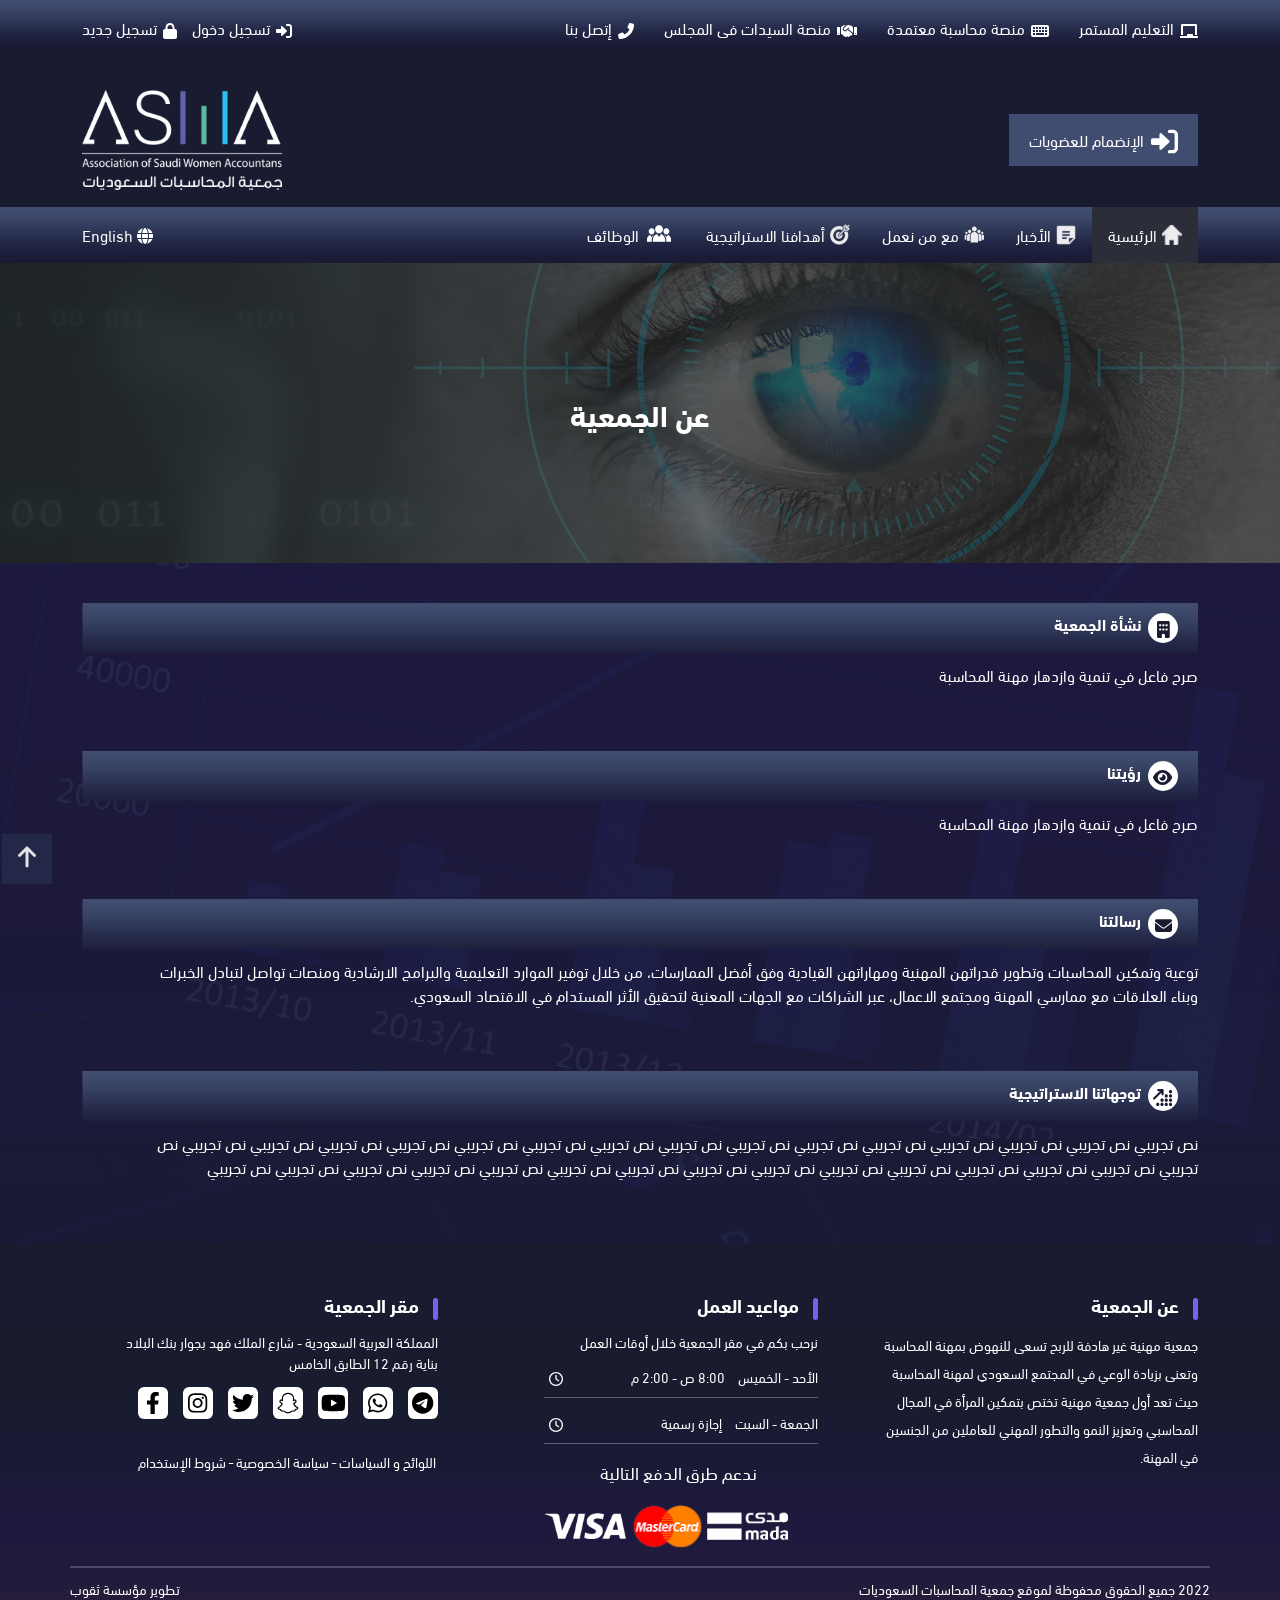
<file: about.html>
<!doctype html>
<html lang="ar" dir="rtl">

<head>
    <!-- Required meta tags -->
    <meta charset="utf-8">
    <meta name="viewport" content="width=device-width, initial-scale=1">
    <link rel="shortcut icon" href="./images/icon-short.png" />
    <!-- Arabic version -->
    <!-- Bootstrap CSS -->
    <link rel="stylesheet" href="./css/bootstrap.rtl.css"
        >
    <!-- English Version -->
    <!-- Bootstrap CSS -->
    <!-- <link href="https://cdn.jsdelivr.net/npm/bootstrap@5.2.2/dist/css/bootstrap.min.css" rel="stylesheet"
        integrity="sha384-Zenh87qX5JnK2Jl0vWa8Ck2rdkQ2Bzep5IDxbcnCeuOxjzrPF/et3URy9Bv1WTRi" crossorigin="anonymous"> -->
    <!-- font-awesome -->
    <link rel="stylesheet" href="./css/all.min.css">

    <!-- Own css -->
    <!-- Arabic version -->
    <link rel="stylesheet" href="./css/style.css">
    <!-- English version -->
    <!-- <link rel="stylesheet" href="./css/style-en.css"> -->
    <title>جمعية المحاسبات السعوديات</title>
</head>

<body>
    <!-- Start page Content -->
    <div class="page-content">

        <!-- Start header -->
        <header>
            <!-- strat top bar section -->
            <section class="top-bar">
                <div class="container">
                    <nav>
                        <ul class="d-flex">
                            <li>
                                <a href="./learning.html">
                                    <i class="fa-solid fa-chalkboard"></i>
                                    <span>التعليم المستمر</span>
                                </a>
                            </li>
                            <li>
                                <a href="accountantPlatform.html">
                                    <i class="fa-solid fa-keyboard"></i>
                                    <span>منصة محاسبة معتمدة</span>
                                </a>
                            </li>
                            <li>
                                <a href="./womenPlatform.html">
                                    <i class="fa-solid fa-handshake"></i>
                                    <span>منصة السيدات فى المجلس</span>
                                </a>
                            </li>
                            <li>
                                <a href="./contact.html">
                                    <i class="fa-solid fa-phone-flip"></i>
                                    <span>إتصل بنا</span>
                                </a>
                            </li>
                        </ul>
                    </nav>

                </div>
            </section>
            <!-- End top bar section -->
            <!-- Start logo scetion -->
            <section class="logo-section ">
                <div class="container d-flex">
                    <div class="right-logo d-flex">
                        <a href="./registration.html" class="registration">
                            <i class="fa-solid fa-right-to-bracket"></i>
                            <span>الإنضمام للعضويات</span>
                        </a>
                        <div class="support">
                            <p>الدعم الفني</p>
                            <a href="tel:009660002223">009660002223
                                <img src="./images/phone-circle.png" alt="">
                            </a>
                        </div>
                    </div>
                    <div class="logo">
                        <button class="navbar-toggler" type="button">
                            <i class="fa-solid fa-bars"></i>
                        </button>
                        <a href="./index.html">
                            <img src="./images/logo.png" alt="" width="200px"></a>
                    </div>
                </div>
            </section>
            <!-- End logo scetion -->
            <!-- Start navbar section -->
            <section class="main-menu ">
                <div class="container">
                    <div class="navbar p-0">

                        <nav class="d-flex">
                            <ul class="d-flex">

                                <li class="nav-link active">
                                    <a href="./index.html">
                                        <img src="./images/home.png" alt="">
                                        <span>
                                            الرئيسية
                                        </span>
                                    </a>
                                </li>

                                <li class="nav-link">
                                    <a href="./news.html">
                                        <img src="./images/paper-bottom.png" alt="">
                                        <span>
                                            الأخبار
                                        </span>
                                    </a>
                                </li>
                                <li class="nav-link">
                                    <a href="./ourPartners.html">
                                        <img src="./images/people.png" alt="">
                                        <span>
                                            مع من نعمل
                                        </span>
                                    </a>
                                </li>

                                <li class="nav-link">
                                    <a href="./ourStrategy.html">
                                        <img src="./images/arrows.png" alt="">
                                        <span>
                                            توجهاتنا الاستراتيجية
                                        </span>
                                    </a>
                                </li>
                                <li class="nav-link">
                                    <a href="./strategyGoals.html">
                                        <img src="./images/goals.png" alt="">
                                        <span>
                                            أهدافنا الاستراتيجية
                                        </span>
                                    </a>
                                </li>
                                <li class="nav-link"><a href="./jobs.html">
                                    <img src="./images/users.png" alt="" width="36px"><span>
                                        الوظائف
                                            </span>
                                        </a>
                                    </li>
                            </ul>
                            <a class="site-language">
                                <i class="fa-solid fa-globe"></i>
                                <span>English</span>
                            </a>

                        </nav>
                    </div>
                </div>

            </section>
            <!-- End navbar section -->

        </header>
        <!-- End header -->
        <!-- Start page title scetion -->
        <section class="page-title ourVision">
            <div class="container">
                <h2>
                    عن الجمعية </h2>
            </div>
        </section>
        <!-- End page title scetion -->
        <!-- Start our vision section -->
        <section class="our-vision">
            <div class="container">
                <div class="vision-title">
                    <div class="title-icon">
                        <i class="fa-solid fa-building"></i>
                    </div>
                    <h6>نشأة الجمعية</h6>
                </div>
                <p>صرح فاعل في تنمية وازدهار مهنة المحاسبة</p>
            
            </div>
        </section>
        <!-- End  our vision section -->
        <!-- Start our vision section -->
        <section class="our-vision">
            <div class="container">
                <div class="vision-title">
                    <div class="title-icon">
                        <i class="fa-solid fa-eye"></i>
                    </div>
                    <h6>رؤيتنا</h6>
                </div>
                <p>صرح فاعل في تنمية وازدهار مهنة المحاسبة</p>
            </div>
        </section>
        <!-- End  our vision section -->
        <!-- Start our vision section -->
        <section class="our-vision">
            <div class="container">
                <div class="vision-title">
                    <div class="title-icon">
                        <i class="fa-solid fa-envelope"></i>
                    </div>
                    <h6>رسالتنا </h6>
                </div>
                <p>توعية وتمكين المحاسبات وتطوير قدراتهن المهنية ومهاراتهن القيادية وفق أفضل الممارسات، من خلال توفير
                    الموارد
                    التعليمية والبرامج الارشادية ومنصات تواصل لتبادل الخبرات وبناء العلاقات مع ممارسي المهنة ومجتمع
                    الاعمال،
                    عبر الشراكات مع الجهات المعنية لتحقيق الأثر المستدام في الاقتصاد السعودي.</p>
            </div>
        </section>
        <!-- End  our vision section -->
        <!-- Start our vision section -->
        <section class="our-vision">
            <div class="container">
                <div class="vision-title">
                    <div class="title-icon">
                        <i class="fa-solid fa-arrow-up-right-dots"></i>
                    </div>
                    <h6>توجهاتنا الاستراتيجية</h6>
                </div>
                <p>نص تجريبي نص تجريبي نص تجريبي نص تجريبي نص تجريبي نص تجريبي نص تجريبي نص تجريبي نص تجريبي نص تجريبي
                    نص تجريبي نص تجريبي
                    نص تجريبي نص تجريبي نص تجريبي نص تجريبي نص تجريبي نص تجريبي نص تجريبي نص تجريبي نص تجريبي نص تجريبي
                    نص تجريبي نص تجريبي
                    نص تجريبي نص تجريبي نص تجريبي نص تجريبي نص تجريبي نص تجريبي </p>
            </div>
        </section>
        <!-- End  our vision section -->
        <!-- Start footer  -->
        <footer>
            <div class="container">
                <div class="row">
                    <!-- start footer widget -->
                    <div class="col-sm-6 col-lg-4">
                        <div class="footer-widget">
                            <div class="widget-title">
                                <h4>عن الجمعية </h4>

                            </div>
                            <p>جمعية مهنية غير هادفة للربح تسعى للنهوض بمهنة
                                المحاسبة وتعنى بزيادة الوعي في المجتمع السعودي
                                لمهنة المحاسبة حيث تعد أول جمعية مهنية تختص بتمكين
                                المرأة في المجال المحاسبي وتعزيز النمو والتطور المهني
                                للعاملين من الجنسين في المهنة.</p>
                        </div>

                    </div>
                    <!-- End footer widget -->
                    <!-- start footer widget -->
                    <div class="col-sm-6 col-lg-4">
                        <div class="footer-widget">
                            <div class="widget-title">
                                <h4>مواعيد العمل</h4>
                            </div>
                            <p>نرحب بكم في مقر الجمعية خلال أوقات العمل</p>
                            <p class="work-times"> <span>الأحد - الخميس</span> <span>8:00 ص - 2:00 م</span><i
                                    class="fa-regular fa-clock"></i></p>
                            <p class="work-times"> <span>الجمعة - السبت</span> <span> إجازة رسمية</span><i
                                    class="fa-regular fa-clock"></i></p>
                            <div class="pay-methods">
                                <p>ندعم طرق الدفع التالية</p>
                                <p>
                                    <img src="./images/mada.png" alt="">
                                    <img src="./images/master-card.png" alt="">
                                    <img src="./images/viza.png" alt="">
                                </p>
                            </div>
                        </div>

                    </div>
                    <!-- End footer widget -->
                    <!-- start footer widget -->
                    <div class="col-md-6 col-lg-4">
                        <div class="footer-widget">
                            <div class="widget-title">
                                <h4>مقر الجمعية </h4>

                            </div>
                            <p>المملكة العربية السعودية - شارع الملك فهد
                                بجوار بنك البلاد بناية رقم 12 الطابق الخامس</p>
                            <div class="footer-social">
                                <a href="#">
                                    <i class="fa-brands fa-facebook-f"></i>
                                </a>
                                <a href="#">
                                    <i class="fa-brands fa-instagram"></i>
                                </a>
                                <a href="#">
                                    <i class="fa-brands fa-twitter"></i>
                                </a>
                                <a href="#">
                                    <i class="fa-brands fa-snapchat"></i>
                                </a>
                                <a href="#">
                                    <i class="fa-brands fa-youtube"></i>
                                </a>
                                <a href="#">
                                    <i class="fa-brands fa-whatsapp"></i>
                                </a>
                                <a href="#">
                                    <i class="fa-brands fa-telegram"></i>
                                </a>
                            </div>
                            <div class="footer-nav">
                                <nav>
                                    <ul class="d-flex">
                                        <li><a href="./rulesPolicy.html">اللوائح و السياسات</a></li> -
                                        <li><a href="./privacy.html">سياسة الخصوصية</a></li> -
                                        <li><a href="./usageRules.html">شروط الإستخدام </a></li>
                                    </ul>
                                </nav>
                            </div>
                        </div>

                    </div>
                    <!-- End footer widget -->
                </div>
            </div>
            <!-- Start bottom bar -->
            <section class="bottom-bar">
                <div class="container">
                    <p>2022 جميع الحقوق محفوظة لموقع جمعية المحاسبات السعوديات </p>
                    <p><a href="#">تطوير مؤسسة ثقوب</a></p>
                </div>
            </section>
            <!-- End bottom bar -->
        </footer>
        <!-- End footer  -->
    </div>
    <!-- End page Content -->
    <!-- Start responsive menu  -->
    <section class="responsive-menu">
        <nav class="d-flex">
            <ul class="d-flex">
                <button class="close-menu">
                    <i class="fa-solid fa-circle-xmark"></i>
                </button>
                <li class="nav-link ">
                    <a href="./index.html">
                        <img src="./images/home.png" alt="">
                        <span>
                            الرئيسية
                        </span>
                    </a>
                </li>

                <li>
                    <a href="./learning.html">
                        <i class="fa-solid fa-chalkboard"></i>
                        <span>التعليم المستمر</span>
                    </a>
                </li>
                <li>
                    <a href="./programs.html">
                        <img src="./images/programs.png" alt="">
                        <span>البرامج و المبادرات</span>
                    </a>
                </li>
                <li>
                    <a href="accountantPlatform.html">
                        <i class="fa-solid fa-keyboard"></i>
                        <span>منصة محاسبة معتمدة</span>
                    </a>
                </li>
                <li>
                    <a href="./womenPlatform.html">
                        <i class="fa-solid fa-handshake"></i>
                        <span>منصة السيدات فى المجلس</span>
                    </a>
                </li>

                <li class="nav-link">
                    <a href="./news.html">
                        <img src="./images/paper-bottom.png" alt="">
                        <span>
                            الأخبار
                        </span>
                    </a>
                </li>
                <li class="nav-link">
                    <a href="./ourPartners.html">
                        <img src="./images/people.png" alt="">
                        <span>
                            مع من نعمل
                        </span>
                    </a>
                </li>

                <li class="nav-link">
                    <a href="./ourStrategy.html">
                        <img src="./images/arrows.png" alt="">
                        <span>
                            توجهاتنا الاستراتيجية
                        </span>
                    </a>
                </li>
                <li class="nav-link">
                    <a href="./strategyGoals.html">
                        <img src="./images/goals.png" alt="">
                        <span>
                            أهدافنا الاستراتيجية
                        </span>
                    </a>
                </li>
                <li class="nav-link"><a href="./voulnteer.html"><img src="./images/volunteer.png" alt=""><span>
                    التطوع
                        </span>
                    </a>
                </li>
                <li>
                    <a href="./registration.html">
                        <i class="fa-solid fa-right-to-bracket"></i>
                        <span>الإنضمام للعضويات</span>
                    </a>
                </li>
                <li class="active">
                    <a href="./about.html">
                         <i class="fa-solid fa-building-circle-arrow-right"></i>
                        <span>عن الجمعية</span>
                    </a>
                </li>
                <li>
                    <a href="./boardMembers.html">
                        <img src="./images/user-hand.png" alt="">
                        <span>مجلس الادارة و المؤسسين
                        </span>
                    </a>
                </li>
                <li>
                    <a href="./contact.html">
                        <i class="fa-solid fa-phone-flip"></i>
                        <span>إتصل بنا</span>
                    </a>
                </li>
                <li>
                    <a href="./jobs.html">
                        <img src="./images/users.png" alt="">
                        <span>الوظائف</span>
                    </a>
                </li>
                <li>
                    <a href="tel:009660002223">
                        <img src="./images/phone-circle.png" alt="" width="20px">
                        <span>الدعم الفنى</span>
                    </a>
                </li>

            </ul>
            <a class="site-language">
                <i class="fa-solid fa-globe"></i>
                <span>English</span>
            </a>

        </nav>
    </section>
    <!-- End responsive menu  -->
    <!-- js libraries -->
    <script src="./js/jquery-3.7.0.min.js"
       ></script>
    <!-- Arabic version -->
    <!-- JS: Bootstrap Bundle with Popper -->
    <script src="./js/bootstrap.js"
       >
    </script>
    <!-- English version -->
    <!-- JS: Bootstrap Bundle with Popper -->
    <!-- JavaScript Bundle with Popper -->
    <!-- <script src="https://cdn.jsdelivr.net/npm/bootstrap@5.2.2/dist/js/bootstrap.bundle.min.js"
        integrity="sha384-OERcA2EqjJCMA+/3y+gxIOqMEjwtxJY7qPCqsdltbNJuaOe923+mo//f6V8Qbsw3" crossorigin="anonymous">
    </script> -->
    <!-- font-awesome -->
    <script src="./js/all.min.js"></script>

    <!-- own js -->
    <script src="./js/custom.js"></script>


</body>

</html>
</file>
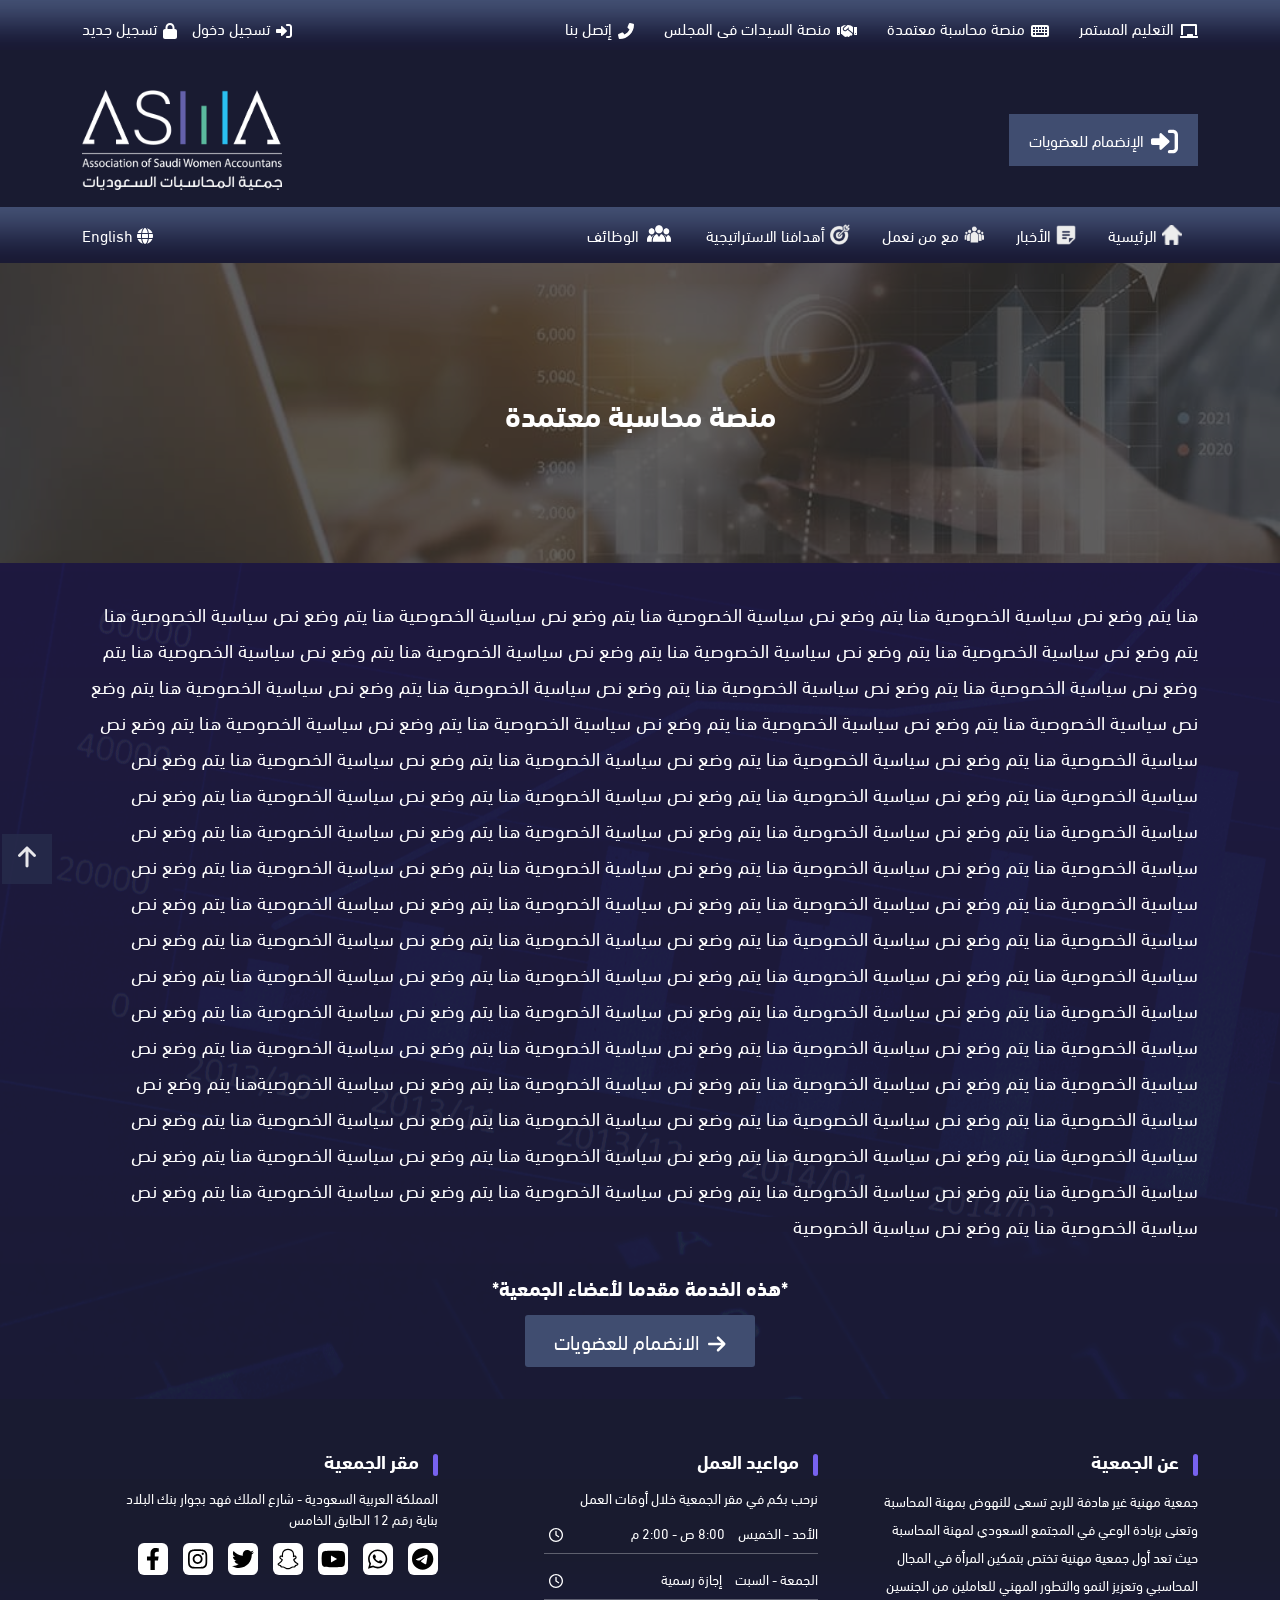
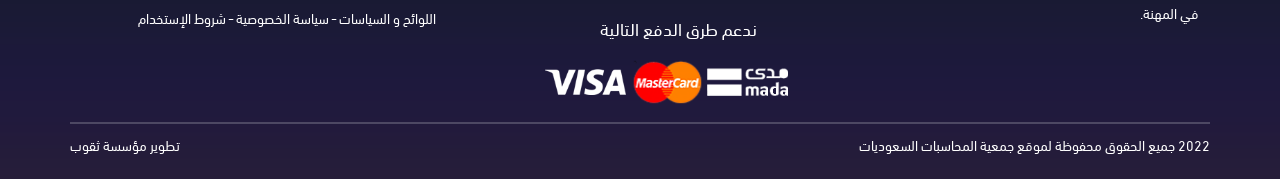
<file: accountantPlatform.html>
<!doctype html>
<html lang="ar" dir="rtl">

<head>
    <!-- Required meta tags -->
    <meta charset="utf-8">
    <meta name="viewport" content="width=device-width, initial-scale=1">
    <link rel="shortcut icon" href="./images/icon-short.png" />
    <!-- Arabic version -->
    <!-- Bootstrap CSS -->
    <link rel="stylesheet" href="./css/bootstrap.rtl.css"
        >
    <!-- English Version -->
    <!-- Bootstrap CSS -->
    <!-- <link href="https://cdn.jsdelivr.net/npm/bootstrap@5.2.2/dist/css/bootstrap.min.css" rel="stylesheet"
        integrity="sha384-Zenh87qX5JnK2Jl0vWa8Ck2rdkQ2Bzep5IDxbcnCeuOxjzrPF/et3URy9Bv1WTRi" crossorigin="anonymous"> -->
    <!-- font-awesome -->
    <link rel="stylesheet" href="./css/all.min.css">

    <!-- Own css -->
    <!-- Arabic version -->
    <link rel="stylesheet" href="./css/style.css">
    <!-- English version -->
    <!-- <link rel="stylesheet" href="./css/style-en.css"> -->
    <title>جمعية المحاسبات السعوديات</title>
</head>

<body>
    <!-- Start page Content -->
    <div class="page-content">

        <!-- Start header -->
        <header>
            <!-- strat top bar section -->
            <section class="top-bar">
                <div class="container">
                    <nav>
                        <ul class="d-flex">
                            <li >
                                <a href="./learning.html">
                                    <i class="fa-solid fa-chalkboard"></i>
                                    <span>التعليم المستمر</span>
                                </a>
                            </li>
                            <li class="active">
                                <a href="accountantPlatform.html">
                                    <i class="fa-solid fa-keyboard"></i>
                                    <span>منصة محاسبة معتمدة</span>
                                </a>
                            </li>
                            <li>
                                <a href="./womenPlatform.html">
                                    <i class="fa-solid fa-handshake"></i>
                                    <span>منصة السيدات فى المجلس</span>
                                </a>
                            </li>
                            <li>
                                <a href="./contact.html">
                                    <i class="fa-solid fa-phone-flip"></i>
                                    <span>إتصل بنا</span>
                                </a>
                            </li>
                        </ul>
                    </nav>
                </div>
            </section>
            <!-- End top bar section -->
            <!-- Start logo scetion -->
            <section class="logo-section ">
                <div class="container d-flex">
                    <div class="right-logo d-flex">
                        <a href="./registration.html" class="registration">
                            <i class="fa-solid fa-right-to-bracket"></i>
                            <span>الإنضمام للعضويات</span>
                        </a>
                        <div class="support">
                            <p>الدعم الفني</p>
                            <a href="tel:009660002223">009660002223
                                <img src="./images/phone-circle.png" alt="">
                            </a>
                        </div>
                    </div>
                    <div class="logo">
                            <button class="navbar-toggler" type="button">
                                    <i class="fa-solid fa-bars"></i>
                                </button>
                        <a href="./index.html">
                            <img src="./images/logo.png" alt="" width="200px"></a>
                    </div>
                </div>
            </section>
            <!-- End logo scetion -->
            <!-- Start navbar section -->
            <section class="main-menu ">
                <div class="container">
                    <div class="navbar p-0">
                  
                        <nav class="d-flex">
                            <ul class="d-flex">
                             
                                <li class="nav-link ">
                                    <a href="./index.html">
                                        <img src="./images/home.png" alt="">
                                        <span>
                                            الرئيسية
                                        </span>
                                    </a>
                                </li>
                              
                                <li class="nav-link">
                                    <a href="./news.html">
                                        <img src="./images/paper-bottom.png" alt="">
                                        <span>
                                            الأخبار
                                        </span>
                                    </a>
                                </li>
                                <li class="nav-link">
                                    <a href="./ourPartners.html">
                                        <img src="./images/people.png" alt="">
                                        <span>
                                            مع من نعمل
                                        </span>
                                    </a>
                                </li>

                                <li class="nav-link">
                                    <a href="./ourStrategy.html">
                                        <img src="./images/arrows.png" alt="">
                                        <span>
                                            توجهاتنا الاستراتيجية
                                        </span>
                                    </a>
                                </li>
                                <li class="nav-link">
                                    <a href="./strategyGoals.html">
                                        <img src="./images/goals.png" alt="">
                                        <span>
                                            أهدافنا الاستراتيجية
                                        </span>
                                    </a>
                                </li>
                                <li class="nav-link"><a href="./jobs.html"> <img src="./images/users.png" alt="" width="36px"><span>
                                        الوظائف
                                            </span>
                                        </a>
                                    </li>
                            </ul>
                            <a class="site-language">
                                <i class="fa-solid fa-globe"></i>
                                <span>English</span>
                            </a>

                        </nav>
                    </div>
                </div>

            </section>
            <!-- End navbar section -->

        </header>
        <!-- End header -->
<!-- Start page title scetion -->
<section class="page-title ourVision accountantPlatform">
    <div class="container">
        <h2>
            منصة محاسبة معتمدة
        </h2>
    </div>
</section>
<!-- End page title scetion -->
<!-- Start content section -->
<section class="pageContent">
    <div class="container">
        <div>
            هنا يتم وضع نص سياسية الخصوصية هنا يتم وضع نص سياسية الخصوصية هنا يتم وضع نص سياسية الخصوصية هنا يتم وضع نص سياسية الخصوصية هنا يتم وضع نص سياسية الخصوصية هنا يتم وضع نص سياسية الخصوصية هنا يتم وضع نص سياسية الخصوصية هنا يتم وضع نص سياسية الخصوصية هنا يتم وضع نص سياسية الخصوصية هنا يتم وضع نص سياسية الخصوصية هنا يتم وضع نص سياسية الخصوصية هنا يتم وضع نص سياسية الخصوصية هنا يتم وضع نص سياسية الخصوصية هنا يتم وضع نص سياسية الخصوصية هنا يتم وضع نص سياسية الخصوصية هنا يتم وضع نص سياسية الخصوصية هنا يتم وضع نص سياسية الخصوصية هنا يتم وضع نص سياسية الخصوصية هنا يتم وضع نص سياسية الخصوصية هنا يتم وضع نص سياسية الخصوصية هنا يتم وضع نص سياسية الخصوصية هنا يتم وضع نص سياسية الخصوصية هنا يتم وضع نص سياسية الخصوصية هنا يتم وضع نص سياسية الخصوصية هنا يتم وضع نص سياسية الخصوصية هنا يتم وضع نص سياسية الخصوصية هنا يتم وضع نص سياسية الخصوصية هنا يتم وضع نص سياسية الخصوصية هنا يتم وضع نص سياسية الخصوصية هنا يتم وضع نص سياسية الخصوصية هنا يتم وضع نص سياسية الخصوصية هنا يتم وضع نص سياسية الخصوصية هنا يتم وضع نص سياسية الخصوصية هنا يتم وضع نص سياسية الخصوصية هنا يتم وضع نص سياسية الخصوصية هنا يتم وضع نص سياسية الخصوصية هنا يتم وضع نص سياسية الخصوصية هنا يتم وضع نص سياسية الخصوصية هنا يتم وضع نص سياسية الخصوصية هنا يتم وضع نص سياسية الخصوصية هنا يتم وضع نص سياسية الخصوصية هنا يتم وضع نص سياسية الخصوصية هنا يتم وضع نص سياسية الخصوصية هنا يتم وضع نص سياسية الخصوصية هنا يتم وضع نص سياسية الخصوصية هنا يتم وضع نص سياسية الخصوصية هنا يتم وضع نص سياسية الخصوصية هنا يتم وضع نص سياسية الخصوصية هنا يتم وضع نص سياسية الخصوصية هنا يتم وضع نص سياسية الخصوصية هنا يتم وضع نص سياسية الخصوصية هنا يتم وضع نص سياسية الخصوصية هنا يتم وضع نص سياسية الخصوصية هنا يتم وضع نص سياسية الخصوصية هنا يتم وضع نص سياسية الخصوصية هنا يتم وضع نص سياسية الخصوصيةهنا يتم وضع نص سياسية الخصوصية هنا يتم وضع نص سياسية الخصوصية هنا يتم وضع نص سياسية الخصوصية هنا يتم وضع نص سياسية الخصوصية هنا يتم وضع نص سياسية الخصوصية هنا يتم وضع نص سياسية الخصوصية هنا يتم وضع نص سياسية الخصوصية هنا يتم وضع نص سياسية الخصوصية هنا يتم وضع نص سياسية الخصوصية هنا يتم وضع نص سياسية الخصوصية هنا يتم وضع نص سياسية الخصوصية هنا يتم وضع نص سياسية الخصوصية هنا يتم وضع نص سياسية الخصوصية هنا يتم وضع نص سياسية الخصوصية 
        </div>
        <h5 class=" only-member">
            *هذه الخدمة مقدما لأعضاء الجمعية* <a href="./registration.html"><i class="fa-solid fa-arrow-right"></i> الانضمام للعضويات</a>
           </h5>
    </div>
</section>
<!-- End content section -->
          <!-- Start footer  -->
          <footer>
            <div class="container">
                <div class="row">
                    <!-- start footer widget -->
                    <div class="col-sm-6 col-lg-4">
                      <div class="footer-widget">
                        <div class="widget-title">
                            <h4>عن الجمعية </h4>

                        </div>
                        <p>جمعية مهنية غير هادفة للربح تسعى للنهوض بمهنة
                            المحاسبة وتعنى بزيادة الوعي في المجتمع السعودي 
                           لمهنة المحاسبة حيث تعد أول جمعية مهنية تختص بتمكين
                            المرأة في المجال المحاسبي وتعزيز النمو والتطور المهني
                            للعاملين من الجنسين في المهنة.</p>
                      </div>

                    </div>
                    <!-- End footer widget -->
                    <!-- start footer widget -->
                    <div class="col-sm-6 col-lg-4">
                      <div class="footer-widget">
                        <div class="widget-title">
                            <h4>مواعيد العمل</h4>
                        </div>
                        <p>نرحب بكم في مقر الجمعية خلال أوقات العمل</p>
                        <p class="work-times"> <span>الأحد - الخميس</span> <span>8:00 ص - 2:00 م</span><i class="fa-regular fa-clock"></i></p>
                        <p class="work-times"> <span>الجمعة - السبت</span> <span>    إجازة رسمية</span><i class="fa-regular fa-clock"></i></p>
                        <div class="pay-methods">
                            <p>ندعم طرق الدفع التالية</p>
                            <p>
                                <img src="./images/mada.png" alt="">
                                <img src="./images/master-card.png" alt="">
                                <img src="./images/viza.png" alt="">
                            </p>
                        </div>
                      </div>

                    </div>
                    <!-- End footer widget -->
                    <!-- start footer widget -->
                    <div class="col-md-6 col-lg-4">
                      <div class="footer-widget">
                        <div class="widget-title">
                            <h4>مقر الجمعية </h4>

                        </div>
                        <p>المملكة العربية السعودية - شارع الملك فهد
                                بجوار بنك البلاد بناية رقم 12 الطابق الخامس</p>
                                <div class="footer-social">
                                    <a href="#">
                                            <i class="fa-brands fa-facebook-f"></i>
                                    </a>
                                    <a href="#">
                                            <i class="fa-brands fa-instagram"></i>
                                        </a>
                                        <a href="#">
                                            <i class="fa-brands fa-twitter"></i>
                                        </a>
                                        <a href="#">
                                            <i class="fa-brands fa-snapchat"></i>
                                        </a>
                                        <a href="#">
                                            <i class="fa-brands fa-youtube"></i>
                                        </a>
                                        <a href="#">
                                            <i class="fa-brands fa-whatsapp"></i>
                                        </a>
                                        <a href="#">
                                            <i class="fa-brands fa-telegram"></i>
                                        </a>
                                    </div>
                                      <div class="footer-nav">
                                        <nav>
                                            <ul class="d-flex">
                                                <li><a href="./rulesPolicy.html">اللوائح و السياسات</a></li> - 
                                                <li><a href="./privacy.html">سياسة الخصوصية</a></li> - 
                                                <li><a href="./usageRules.html">شروط الإستخدام </a></li>  
                                            </ul>
                                        </nav>
                                    </div>
                      </div>

                    </div>
                    <!-- End footer widget -->
                </div>
            </div>
                    <!-- Start bottom bar -->
        <section class="bottom-bar">
            <div class="container">
                    <p>2022  جميع الحقوق محفوظة لموقع جمعية المحاسبات السعوديات </p>
                    <p><a href="#">تطوير مؤسسة ثقوب</a></p>
            </div>
        </section>
        <!-- End bottom bar -->
        </footer>
        <!-- End footer  -->
  
    </div>
    <!-- End page Content -->
     <!-- Start responsive menu  -->
     <section class="responsive-menu">
        <nav class="d-flex">
            <ul class="d-flex">
                <button class="close-menu">
                    <i class="fa-solid fa-circle-xmark"></i>
                </button>
                <li class="nav-link  ">
                    <a href="./index.html">
                        <img src="./images/home.png" alt="">
                        <span>
                            الرئيسية
                        </span>
                    </a>
                </li>

                <li >
                    <a href="./learning.html">
                        <i class="fa-solid fa-chalkboard"></i>
                        <span>التعليم المستمر</span>
                    </a>
                </li>
                <li>
                    <a href="./programs.html">
                            <img src="./images/programs.png" alt="" >
                        <span>البرامج و المبادرات</span>
                    </a>
                </li>
                <li class="active">
                    <a href="accountantPlatform.html">
                        <i class="fa-solid fa-keyboard"></i>
                        <span>منصة محاسبة معتمدة</span>
                    </a>
                </li>
                <li>
                    <a href="./womenPlatform.html">
                        <i class="fa-solid fa-handshake"></i>
                        <span>منصة السيدات فى المجلس</span>
                    </a>
                </li>

                <li class="nav-link">
                    <a href="./news.html">
                        <img src="./images/paper-bottom.png" alt="">
                        <span>
                            الأخبار
                        </span>
                    </a>
                </li>
                <li class="nav-link">
                    <a href="./ourPartners.html">
                        <img src="./images/people.png" alt="">
                        <span>
                            مع من نعمل
                        </span>
                    </a>
                </li>

                <li class="nav-link">
                    <a href="./ourStrategy.html">
                        <img src="./images/arrows.png" alt="">
                        <span>
                            توجهاتنا الاستراتيجية
                        </span>
                    </a>
                </li>
                <li class="nav-link">
                    <a href="./strategyGoals.html">
                        <img src="./images/goals.png" alt="">
                        <span>
                            أهدافنا الاستراتيجية
                        </span>
                    </a>
                </li>
                <li class="nav-link">
                    <a href="./voulnteer.html">
                        <img src="./images/volunteer.png" alt="">
                        <span>
                            التطوع
                        </span>
                    </a>
                </li>
                <li>
                    <a href="./registration.html">
                        <i class="fa-solid fa-right-to-bracket"></i>
                        <span>الإنضمام للعضويات</span>
                    </a>
                </li>
                <li>
                    <a href="./about.html">
                         <i class="fa-solid fa-building-circle-arrow-right"></i>
                        <span>عن الجمعية</span>

                    </a>
                </li>
                <li>
                    <a href="./boardMembers.html">
                        <img src="./images/user-hand.png" alt="">
                        <span>مجلس الادارة و المؤسسين
                        </span>
                    </a>
                </li>
                <li>
                    <a href="./contact.html">
                        <i class="fa-solid fa-phone-flip"></i>
                        <span>إتصل بنا</span>
                    </a>
                </li>
                <li>
                    <a href="./jobs.html">
                       <img src="./images/users.png" alt="">
                        <span>الوظائف</span>
                    </a>
                </li>
                <li>
                    <a href="tel:009660002223">
                        <img src="./images/phone-circle.png" alt="" width="20px">
                        <span>الدعم الفنى</span>
                    </a>
                </li>

            </ul>
            <a class="site-language">
                <i class="fa-solid fa-globe"></i>
                <span>English</span>
            </a>

        </nav>
    </section>
    <!-- End responsive menu  -->
    <!-- js libraries -->
    <script src="./js/jquery-3.7.0.min.js"
       ></script>
    <!-- Arabic version -->
    <!-- JS: Bootstrap Bundle with Popper -->
    <script src=""
       >
    </script>
    <!-- English version -->
    <!-- JS: Bootstrap Bundle with Popper -->
    <!-- JavaScript Bundle with Popper -->
    <!-- <script src="https://cdn.jsdelivr.net/npm/bootstrap@5.2.2/dist/js/bootstrap.bundle.min.js"
        integrity="sha384-OERcA2EqjJCMA+/3y+gxIOqMEjwtxJY7qPCqsdltbNJuaOe923+mo//f6V8Qbsw3" crossorigin="anonymous">
    </script> -->
    <!-- font-awesome -->
    <script src="./js/all.min.js"></script>

    <!-- own js -->
    <script src="./js/custom.js"></script>


</body>

</html>
</file>
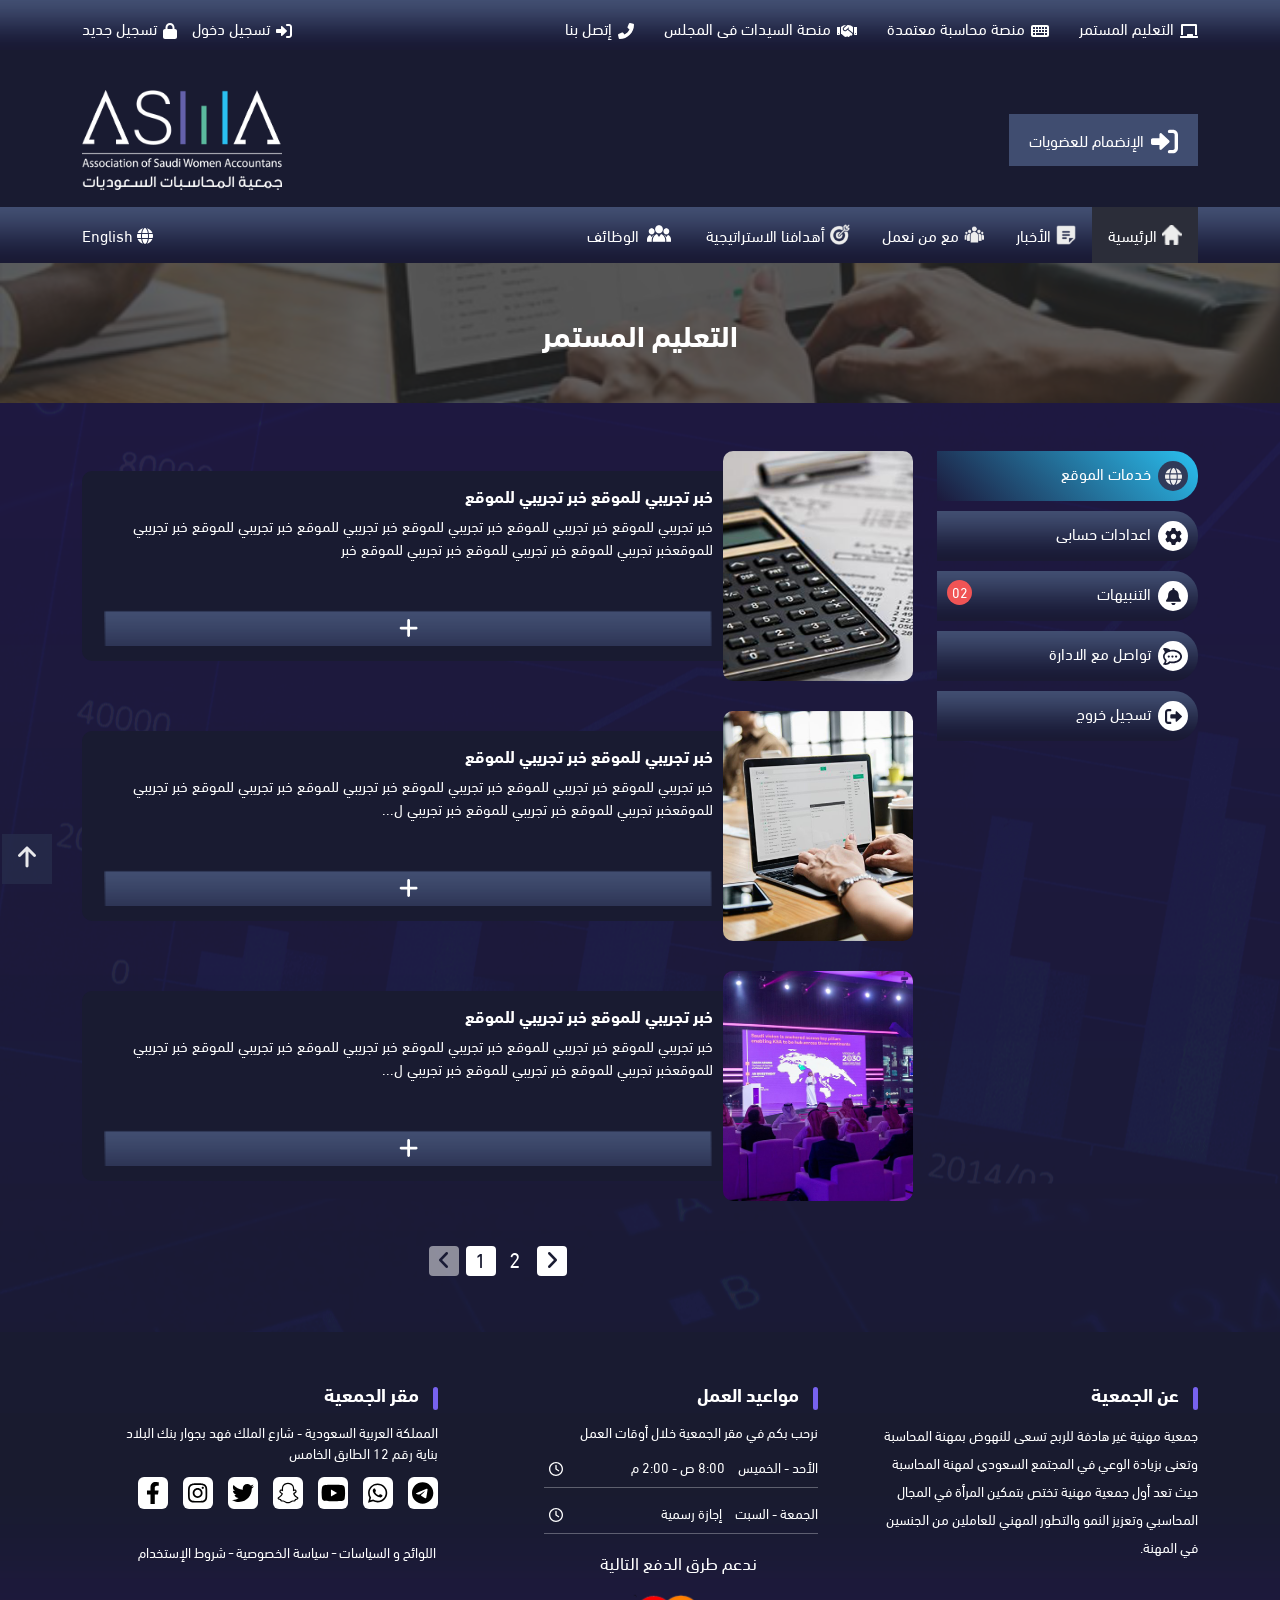
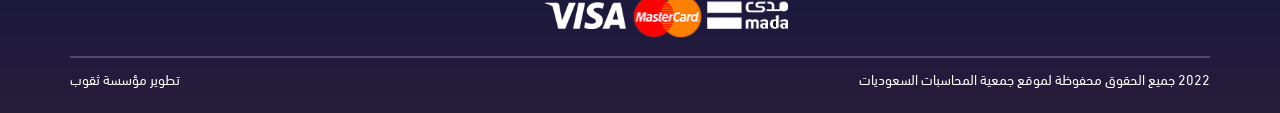
<file: accountLearning.html>
<!doctype html>
<html lang="ar" dir="rtl">

<head>
    <!-- Required meta tags -->
    <meta charset="utf-8">
    <meta name="viewport" content="width=device-width, initial-scale=1">
    <link rel="shortcut icon" href="./images/icon-short.png" />
    <!-- Arabic version -->
    <!-- Bootstrap CSS -->
    <link rel="stylesheet" href="./css/bootstrap.rtl.css">
    <!-- English Version -->
    <!-- Bootstrap CSS -->
    <!-- <link href="https://cdn.jsdelivr.net/npm/bootstrap@5.2.2/dist/css/bootstrap.min.css" rel="stylesheet"
        integrity="sha384-Zenh87qX5JnK2Jl0vWa8Ck2rdkQ2Bzep5IDxbcnCeuOxjzrPF/et3URy9Bv1WTRi" crossorigin="anonymous"> -->
    <!-- font-awesome -->
    <link rel="stylesheet" href="./css/all.min.css">
    <link rel="stylesheet" href="">
    <link rel="stylesheet" href="./css/jPages.css">
    <link rel="stylesheet" href="./css/sweetalert2.css">
    <!-- slick library -->
    <link rel="stylesheet" href="./css/slick.css">
    <link rel="stylesheet" href="./css/slick-theme.css">
    
    <!-- Own css -->
    <!-- Arabic version -->
    <link rel="stylesheet" href="./css/style.css">
    <!-- English version -->
    <!-- <link rel="stylesheet" href="./css/style-en.css"> -->
    <title>جمعية المحاسبات السعوديات</title>
</head>

<body>
    <!-- Start page Content -->
    <div class="page-content">

        <!-- Start header -->
        <header>
            <!-- strat top bar section -->
            <section class="top-bar">
                <div class="container">
                    <nav>
                        <ul class="d-flex">
                            <li>
                                <a href="./learning.html">
                                    <i class="fa-solid fa-chalkboard"></i>
                                    <span>التعليم المستمر</span>
                                </a>
                            </li>
                            <li>
                                <a href="accountantPlatform.html">
                                    <i class="fa-solid fa-keyboard"></i>
                                    <span>منصة محاسبة معتمدة</span>
                                </a>
                            </li>
                            <li>
                                <a href="./womenPlatform.html">
                                    <i class="fa-solid fa-handshake"></i>
                                    <span>منصة السيدات فى المجلس</span>
                                </a>
                            </li>
                            <li>
                                <a href="./contact.html">
                                    <i class="fa-solid fa-phone-flip"></i>
                                    <span>إتصل بنا</span>
                                </a>
                            </li>
                        </ul>
                    </nav>
                </div>
            </section>
            <!-- End top bar section -->
            <!-- Start logo scetion -->
            <section class="logo-section ">
                <div class="container d-flex">
                    <div class="right-logo d-flex">
                        <a href="./registration.html" class="registration">
                            <i class="fa-solid fa-right-to-bracket"></i>
                            <span>الإنضمام للعضويات</span>
                        </a>
                        <div class="support">
                            <p>الدعم الفني</p>
                            <a href="tel:009660002223">009660002223
                                <img src="./images/phone-circle.png" alt="">
                            </a>
                        </div>
                    </div>
                    <div class="logo">
                        <button class="navbar-toggler" type="button">
                            <i class="fa-solid fa-bars"></i>
                        </button>
                        <a href="./index.html">
                            <img src="./images/logo.png" alt="" width="200px"></a>
                    </div>
                </div>
            </section>
            <!-- End logo scetion -->
            <!-- Start navbar section -->
            <section class="main-menu ">
                <div class="container">
                    <div class="navbar p-0">

                        <nav class="d-flex">
                            <ul class="d-flex">

                                <li class="nav-link active">
                                    <a href="./index.html">
                                        <img src="./images/home.png" alt="">
                                        <span>
                                            الرئيسية
                                        </span>
                                    </a>
                                </li>

                                <li class="nav-link">
                                    <a href="./news.html">
                                        <img src="./images/paper-bottom.png" alt="">
                                        <span>
                                            الأخبار
                                        </span>
                                    </a>
                                </li>
                                <li class="nav-link">
                                    <a href="./ourPartners.html">
                                        <img src="./images/people.png" alt="">
                                        <span>
                                            مع من نعمل
                                        </span>
                                    </a>
                                </li>

                                <li class="nav-link">
                                    <a href="./ourStrategy.html">
                                        <img src="./images/arrows.png" alt="">
                                        <span>
                                            توجهاتنا الاستراتيجية
                                        </span>
                                    </a>
                                </li>
                                <li class="nav-link">
                                    <a href="./strategyGoals.html">
                                        <img src="./images/goals.png" alt="">
                                        <span>
                                            أهدافنا الاستراتيجية
                                        </span>
                                    </a>
                                </li>
                                <li class="nav-link"><a href="./jobs.html">
                                        <img src="./images/users.png" alt="" width="36px"><span>
                                            الوظائف
                                        </span>
                                    </a>
                                </li>
                            </ul>
                            <a class="site-language">
                                <i class="fa-solid fa-globe"></i>
                                <span>English</span>
                            </a>

                        </nav>
                    </div>
                </div>

            </section>
            <!-- End navbar section -->

        </header>
        <!-- End header -->
        <!-- Start page title scetion -->
        <section class="page-title account-header ">
            <div class="container">
                <h2>
                    التعليم المستمر</h2>
            </div>
        </section>
        <!-- End page title scetion -->
        <!-- Start user account -->
        <section class="volunteer-form  user-account">
            <div class="container">

                <!-- Start account content -->
                <div class="row mt-5 accountSetting">
                    <!-- Start account options -->
                    <div class="col-12 col-sm-5 col-md-4 col-lg-3">
                        <div class="account-options">
                            <a href="./userAccount.html" class="our-vision active ">
                                <div class="vision-title">
                                    <div class="title-icon">
                                        <i class="fa-solid fa-globe"></i>
                                    </div>
                                    <span>خدمات الموقع</span>
                                </div>

                            </a>
                            <a href="./accountSetting.html" class="our-vision ">
                                <div class="vision-title">
                                    <div class="title-icon">
                                        <i class="fa-solid fa-gear"></i>
                                    </div>
                                    <span>اعدادات حسابى </span>

                                </div>

                            </a>
                            <a href="./accountNotifications.html" class="our-vision ">
                                <div class="vision-title">
                                    <div class="title-icon">
                                        <i class="fa-solid fa-bell"></i>
                                    </div>
                                    <span>التنبيهات</span>
                                    <span class="notify">
                                        02
                                    </span>
                                </div>

                            </a>
                            <a href="./contact.html" class="our-vision">
                                <div class="vision-title">
                                    <div class="title-icon">
                                        <i class="fa-brands fa-rocketchat"></i>
                                    </div>
                                    <span>تواصل مع الادارة</span>
                                </div>

                            </a>
                            <a class="our-vision" id="logOutAcount">
                                <div class="vision-title">
                                    <div class="title-icon">
                                        <i class="fa-solid fa-right-from-bracket"></i>
                                    </div>
                                    <span>تسجيل خروج</span>
                                </div>

                            </a>
                        </div>
                    </div>
                    <!-- End account options -->
                    <!-- Start account services content -->
                    <div class="col-12 col-sm-7 col-md-8 col-lg-9">

                        <!-- Start content section -->
                        <section class="allNews">
                            <div class="row defaults" id="content">
                                <ul id="itemContainer">

                                    <!-- Start single new -->
                                    <li class="col-lg-12 single-new">
                                        <div class="new-banner">
                                            <img src="./images/new-1.png" alt="">
                                        </div>
                                        <div class="new-details">
                                            <h5>خبر تجريبي للموقع خبر تجريبي للموقع</h5>
                                            <p>خبر تجريبي للموقع خبر تجريبي للموقع خبر تجريبي للموقع خبر تجريبي
                                                للموقع خبر تجريبي للموقع خبر تجريبي للموقعخبر تجريبي للموقع خبر
                                                تجريبي للموقع خبر تجريبي للموقع خبر </p>
                                            <a class="new-info" href="./single-learn.html"><i
                                                    class="fa-solid fa-plus"></i></a>

                                        </div>
                                    </li>
                                    <!-- End single new -->
                                    <!-- Start single new -->
                                    <li class="col-lg-12 single-new">
                                        <div class="new-banner">
                                            <img src="./images/new-2.png" alt="">
                                        </div>
                                        <div class="new-details">
                                            <h5>خبر تجريبي للموقع خبر تجريبي للموقع</h5>
                                            <p>
                                                خبر تجريبي للموقع خبر تجريبي للموقع خبر تجريبي للموقع خبر تجريبي
                                                للموقع خبر تجريبي للموقع خبر تجريبي للموقعخبر تجريبي للموقع خبر
                                                تجريبي للموقع خبر تجريبي للموقع خبر
                                                خبر تجريبي للموقع خبر تجريبي للموقع خبر تجريبي للموقع خبر تجريبي
                                                للموقع خبر تجريبي للموقع خبر تجريبي للموقعخبر تجريبي للموقع خبر
                                                تجريبي للموقع خبر تجريبي للموقع خبر
                                                خبر تجريبي للموقع خبر تجريبي للموقع خبر تجريبي للموقع خبر تجريبي
                                                للموقع خبر تجريبي للموقع خبر تجريبي للموقعخبر تجريبي للموقع خبر
                                                تجريبي للموقع خبر تجريبي للموقع خبر
                                                خبر تجريبي للموقع خبر تجريبي للموقع خبر تجريبي للموقع خبر تجريبي
                                                للموقع خبر تجريبي للموقع خبر تجريبي للموقعخبر تجريبي للموقع خبر
                                                تجريبي للموقع خبر تجريبي للموقع خبر
                                            </p>
                                            <a class="new-info" href="./single-learn.html"><i
                                                    class="fa-solid fa-plus"></i></a>

                                        </div>
                                    </li>
                                    <!-- End single new -->
                                    <!-- Start single new -->
                                    <li class="col-lg-12 single-new">
                                        <div class="new-banner">
                                            <img src="./images/new-3.png" alt="">
                                        </div>
                                        <div class="new-details">
                                            <h5>خبر تجريبي للموقع خبر تجريبي للموقع</h5>
                                            <p>
                                                خبر تجريبي للموقع خبر تجريبي للموقع خبر تجريبي للموقع خبر تجريبي
                                                للموقع خبر تجريبي للموقع خبر تجريبي للموقعخبر تجريبي للموقع خبر
                                                تجريبي للموقع خبر تجريبي للموقع خبر
                                                خبر تجريبي للموقع خبر تجريبي للموقع خبر تجريبي للموقع خبر تجريبي
                                                للموقع خبر تجريبي للموقع خبر تجريبي للموقعخبر تجريبي للموقع خبر
                                                تجريبي للموقع خبر تجريبي للموقع خبر
                                                خبر تجريبي للموقع خبر تجريبي للموقع خبر تجريبي للموقع خبر تجريبي
                                                للموقع خبر تجريبي للموقع خبر تجريبي للموقعخبر تجريبي للموقع خبر
                                                تجريبي للموقع خبر تجريبي للموقع خبر
                                                خبر تجريبي للموقع خبر تجريبي للموقع خبر تجريبي للموقع خبر تجريبي
                                                للموقع خبر تجريبي للموقع خبر تجريبي للموقعخبر تجريبي للموقع خبر
                                                تجريبي للموقع خبر تجريبي للموقع خبر
                                            </p>
                                            <a class="new-info" href="./single-learn.html"><i
                                                    class="fa-solid fa-plus"></i></a>

                                        </div>
                                    </li>
                                    <!-- End single new -->
                                    <!-- Start single new -->
                                    <li class="col-lg-12 single-new">
                                        <div class="new-banner">
                                            <img src="./images/new-4.png" alt="">
                                        </div>
                                        <div class="new-details">
                                            <h5>خبر تجريبي للموقع خبر تجريبي للموقع</h5>
                                            <p>
                                                خبر تجريبي للموقع خبر تجريبي للموقع خبر تجريبي للموقع خبر تجريبي
                                                للموقع خبر تجريبي للموقع خبر تجريبي للموقعخبر تجريبي للموقع خبر
                                                تجريبي للموقع خبر تجريبي للموقع خبر
                                                خبر تجريبي للموقع خبر تجريبي للموقع خبر تجريبي للموقع خبر تجريبي
                                                للموقع خبر تجريبي للموقع خبر تجريبي للموقعخبر تجريبي للموقع خبر
                                                تجريبي للموقع خبر تجريبي للموقع خبر
                                                خبر تجريبي للموقع خبر تجريبي للموقع خبر تجريبي للموقع خبر تجريبي
                                                للموقع خبر تجريبي للموقع خبر تجريبي للموقعخبر تجريبي للموقع خبر
                                                تجريبي للموقع خبر تجريبي للموقع خبر
                                                خبر تجريبي للموقع خبر تجريبي للموقع خبر تجريبي للموقع خبر تجريبي
                                                للموقع خبر تجريبي للموقع خبر تجريبي للموقعخبر تجريبي للموقع خبر
                                                تجريبي للموقع خبر تجريبي للموقع خبر
                                            </p>
                                            <a class="new-info" href="./single-learn.html"><i
                                                    class="fa-solid fa-plus"></i></a>

                                        </div>
                                    </li>
                                    <!-- End single new -->
                                    <!-- Start single new -->
                                    <li class="col-lg-12 single-new">
                                        <div class="new-banner">
                                            <img src="./images/new-5.png" alt="">
                                        </div>
                                        <div class="new-details">
                                            <h5>خبر تجريبي للموقع خبر تجريبي للموقع</h5>
                                            <p>
                                                خبر تجريبي للموقع خبر تجريبي للموقع خبر تجريبي للموقع خبر تجريبي
                                                للموقع خبر تجريبي للموقع خبر تجريبي للموقعخبر تجريبي للموقع خبر
                                                تجريبي للموقع خبر تجريبي للموقع خبر
                                                خبر تجريبي للموقع خبر تجريبي للموقع خبر تجريبي للموقع خبر تجريبي
                                                للموقع خبر تجريبي للموقع خبر تجريبي للموقعخبر تجريبي للموقع خبر
                                                تجريبي للموقع خبر تجريبي للموقع خبر
                                                خبر تجريبي للموقع خبر تجريبي للموقع خبر تجريبي للموقع خبر تجريبي
                                                للموقع خبر تجريبي للموقع خبر تجريبي للموقعخبر تجريبي للموقع خبر
                                                تجريبي للموقع خبر تجريبي للموقع خبر
                                                خبر تجريبي للموقع خبر تجريبي للموقع خبر تجريبي للموقع خبر تجريبي
                                                للموقع خبر تجريبي للموقع خبر تجريبي للموقعخبر تجريبي للموقع خبر
                                                تجريبي للموقع خبر تجريبي للموقع خبر
                                            </p>
                                            <a class="new-info" href="./single-learn.html"><i
                                                    class="fa-solid fa-plus"></i></a>

                                        </div>
                                    </li>
                                    <!-- End single new -->
                                    <!-- Start single new -->
                                    <li class="col-lg-12 single-new">
                                        <div class="new-banner">
                                            <img src="./images/new-6.png" alt="">
                                        </div>
                                        <div class="new-details">
                                            <h5>خبر تجريبي للموقع خبر تجريبي للموقع</h5>
                                            <p>
                                                خبر تجريبي للموقع خبر تجريبي للموقع خبر تجريبي للموقع خبر تجريبي
                                                للموقع خبر تجريبي للموقع خبر تجريبي للموقعخبر تجريبي للموقع خبر
                                                تجريبي للموقع خبر تجريبي للموقع خبر
                                                خبر تجريبي للموقع خبر تجريبي للموقع خبر تجريبي للموقع خبر تجريبي
                                                للموقع خبر تجريبي للموقع خبر تجريبي للموقعخبر تجريبي للموقع خبر
                                                تجريبي للموقع خبر تجريبي للموقع خبر
                                                خبر تجريبي للموقع خبر تجريبي للموقع خبر تجريبي للموقع خبر تجريبي
                                                للموقع خبر تجريبي للموقع خبر تجريبي للموقعخبر تجريبي للموقع خبر
                                                تجريبي للموقع خبر تجريبي للموقع خبر
                                                خبر تجريبي للموقع خبر تجريبي للموقع خبر تجريبي للموقع خبر تجريبي
                                                للموقع خبر تجريبي للموقع خبر تجريبي للموقعخبر تجريبي للموقع خبر
                                                تجريبي للموقع خبر تجريبي للموقع خبر
                                            </p>
                                            <a class="new-info" href="./single-learn.html"><i
                                                    class="fa-solid fa-plus"></i></a>

                                        </div>
                                    </li>
                                    <!-- End single new -->
                                </ul>

                            </div>
                            <!-- navigation holder -->
                            <div class="holder mb-4" dir="ltr"></div>
                    </div>

        </section>
        <!-- End content section -->
    </div>
    </section>

    </div>
    <!-- End account services content -->
    </div>
    <!-- End account content -->
    </div>
    </section>
    <!-- End user account -->


    <!-- Start footer  -->
    <footer>
        <div class="container">
            <div class="row">
                <!-- start footer widget -->
                <div class="col-sm-6 col-lg-4">
                    <div class="footer-widget">
                        <div class="widget-title">
                            <h4>عن الجمعية </h4>

                        </div>
                        <p>جمعية مهنية غير هادفة للربح تسعى للنهوض بمهنة
                            المحاسبة وتعنى بزيادة الوعي في المجتمع السعودي
                            لمهنة المحاسبة حيث تعد أول جمعية مهنية تختص بتمكين
                            المرأة في المجال المحاسبي وتعزيز النمو والتطور المهني
                            للعاملين من الجنسين في المهنة.</p>
                    </div>

                </div>
                <!-- End footer widget -->
                <!-- start footer widget -->
                <div class="col-sm-6 col-lg-4">
                    <div class="footer-widget">
                        <div class="widget-title">
                            <h4>مواعيد العمل</h4>
                        </div>
                        <p>نرحب بكم في مقر الجمعية خلال أوقات العمل</p>
                        <p class="work-times"> <span>الأحد - الخميس</span> <span>8:00 ص - 2:00 م</span><i
                                class="fa-regular fa-clock"></i></p>
                        <p class="work-times"> <span>الجمعة - السبت</span> <span> إجازة رسمية</span><i
                                class="fa-regular fa-clock"></i></p>
                        <div class="pay-methods">
                            <p>ندعم طرق الدفع التالية</p>
                            <p>
                                <img src="./images/mada.png" alt="">
                                <img src="./images/master-card.png" alt="">
                                <img src="./images/viza.png" alt="">
                            </p>
                        </div>
                    </div>

                </div>
                <!-- End footer widget -->
                <!-- start footer widget -->
                <div class="col-md-6 col-lg-4">
                    <div class="footer-widget">
                        <div class="widget-title">
                            <h4>مقر الجمعية </h4>

                        </div>
                        <p>المملكة العربية السعودية - شارع الملك فهد
                            بجوار بنك البلاد بناية رقم 12 الطابق الخامس</p>
                        <div class="footer-social">
                            <a href="#">
                                <i class="fa-brands fa-facebook-f"></i>
                            </a>
                            <a href="#">
                                <i class="fa-brands fa-instagram"></i>
                            </a>
                            <a href="#">
                                <i class="fa-brands fa-twitter"></i>
                            </a>
                            <a href="#">
                                <i class="fa-brands fa-snapchat"></i>
                            </a>
                            <a href="#">
                                <i class="fa-brands fa-youtube"></i>
                            </a>
                            <a href="#">
                                <i class="fa-brands fa-whatsapp"></i>
                            </a>
                            <a href="#">
                                <i class="fa-brands fa-telegram"></i>
                            </a>
                        </div>
                        <div class="footer-nav">
                            <nav>
                                <ul class="d-flex">
                                    <li><a href="./rulesPolicy.html">اللوائح و السياسات</a></li> -
                                    <li><a href="./privacy.html">سياسة الخصوصية</a></li> -
                                    <li><a href="./usageRules.html">شروط الإستخدام </a></li>
                                </ul>
                            </nav>
                        </div>
                    </div>

                </div>
                <!-- End footer widget -->
            </div>
        </div>
        <!-- Start bottom bar -->
        <section class="bottom-bar">
            <div class="container">
                <p>2022 جميع الحقوق محفوظة لموقع جمعية المحاسبات السعوديات </p>
                <p><a href="#">تطوير مؤسسة ثقوب</a></p>
            </div>
        </section>
        <!-- End bottom bar -->
    </footer>
    <!-- End footer  -->
    </div>
    <!-- End page Content -->
    <!-- Start responsive menu  -->
    <section class="responsive-menu">
        <nav class="d-flex">
            <ul class="d-flex">
                <button class="close-menu">
                    <i class="fa-solid fa-circle-xmark"></i>
                </button>
                <li class="nav-link ">
                    <a href="./index.html">
                        <img src="./images/home.png" alt="">
                        <span>
                            الرئيسية
                        </span>
                    </a>
                </li>

                <li>
                    <a href="./learning.html">
                        <i class="fa-solid fa-chalkboard"></i>
                        <span>التعليم المستمر</span>
                    </a>
                </li>
                <li>
                    <a href="./programs.html">
                        <img src="./images/programs.png" alt="">
                        <span>البرامج و المبادرات</span>
                    </a>
                </li>
                <li>
                    <a href="accountantPlatform.html">
                        <i class="fa-solid fa-keyboard"></i>
                        <span>منصة محاسبة معتمدة</span>
                    </a>
                </li>
                <li>
                    <a href="./womenPlatform.html">
                        <i class="fa-solid fa-handshake"></i>
                        <span>منصة السيدات فى المجلس</span>
                    </a>
                </li>

                <li class="nav-link">
                    <a href="./news.html">
                        <img src="./images/paper-bottom.png" alt="">
                        <span>
                            الأخبار
                        </span>
                    </a>
                </li>
                <li class="nav-link">
                    <a href="./ourPartners.html">
                        <img src="./images/people.png" alt="">
                        <span>
                            مع من نعمل
                        </span>
                    </a>
                </li>

                <li class="nav-link">
                    <a href="./ourStrategy.html">
                        <img src="./images/arrows.png" alt="">
                        <span>
                            توجهاتنا الاستراتيجية
                        </span>
                    </a>
                </li>
                <li class="nav-link">
                    <a href="./strategyGoals.html">
                        <img src="./images/goals.png" alt="">
                        <span>
                            أهدافنا الاستراتيجية
                        </span>
                    </a>
                </li>
                <li class="nav-link"><a href="./voulnteer.html"><img src="./images/volunteer.png" alt=""><span>
                            التطوع
                        </span>
                    </a>
                </li>
                <li>
                    <a href="./registration.html">
                        <i class="fa-solid fa-right-to-bracket"></i>
                        <span>الإنضمام للعضويات</span>
                    </a>
                </li>
                <li class="active">
                    <a href="./about.html">
                        <i class="fa-solid fa-building-circle-arrow-right"></i>
                        <span>عن الجمعية</span>
                    </a>
                </li>
                <li>
                    <a href="./boardMembers.html">
                        <img src="./images/user-hand.png" alt="">
                        <span>مجلس الادارة و المؤسسين
                        </span>
                    </a>
                </li>
                <li>
                    <a href="./contact.html">
                        <i class="fa-solid fa-phone-flip"></i>
                        <span>إتصل بنا</span>
                    </a>
                </li>
                <li>
                    <a href="./jobs.html">
                        <img src="./images/users.png" alt="">
                        <span>الوظائف</span>
                    </a>
                </li>
                <li>
                    <a href="tel:009660002223">
                        <img src="./images/phone-circle.png" alt="" width="20px">
                        <span>الدعم الفنى</span>
                    </a>
                </li>

            </ul>
            <a class="site-language">
                <i class="fa-solid fa-globe"></i>
                <span>English</span>
            </a>

        </nav>
    </section>
    <!-- End responsive menu  -->
    <!-- js libraries -->
    <script src="./js/jquery-3.7.0.min.js"></script>
    <!-- Arabic version -->
    <!-- JS: Bootstrap Bundle with Popper -->
    <script src="./js/bootstrap.js">
    </script>
    <!-- English version -->
    <!-- JS: Bootstrap Bundle with Popper -->
    <!-- JavaScript Bundle with Popper -->
    <!-- <script src="https://cdn.jsdelivr.net/npm/bootstrap@5.2.2/dist/js/bootstrap.bundle.min.js"
        integrity="sha384-OERcA2EqjJCMA+/3y+gxIOqMEjwtxJY7qPCqsdltbNJuaOe923+mo//f6V8Qbsw3" crossorigin="anonymous">
    </script> -->
    <!-- font-awesome -->
    <script src="./js/all.min.js"></script>
    <script src="./js/ETC.js"></script>
    <script src="./js/jPages.js"></script>
    <script src="./js/sweetalert2.js"></script>
    <!-- slick library -->
    <script src="./js/slick.js"></script>
    <!-- own js -->
    <script src="./js/custom.js"></script>
    <script>
        $(document).on('click', '#logOutAcount', function (e) {

            Swal.fire({
                customClass: {
                    popup: 'logOutModal',
                },
                type: '',
                title: 'هل انت متأكد من تسجيل الخروج',
                showConfirmButton: true,
                showCancelButton: true,
                confirmButtonText: "نعم",
                cancelButtonText: "لا",
                width: 350,
            })



        });
    </script>
    <script>
        $(function () {
            $("div.holder").jPages({
                containerID: "itemContainer",
                previous: "",
                next: "",
                perPage: 3,
                midRange: 0,
                direction: "rtl",
                animation: "fadeIn"
            });
        });
        // Start news details
        if ($(window).width() >= 992) {
            $().ellipsis(300, '.new-details p');

        }
        if ($(window).width() <= 991) {
            $().ellipsis(110, '.new-details p');

        }

        // End news details
    </script>

</body>

</html>
</file>
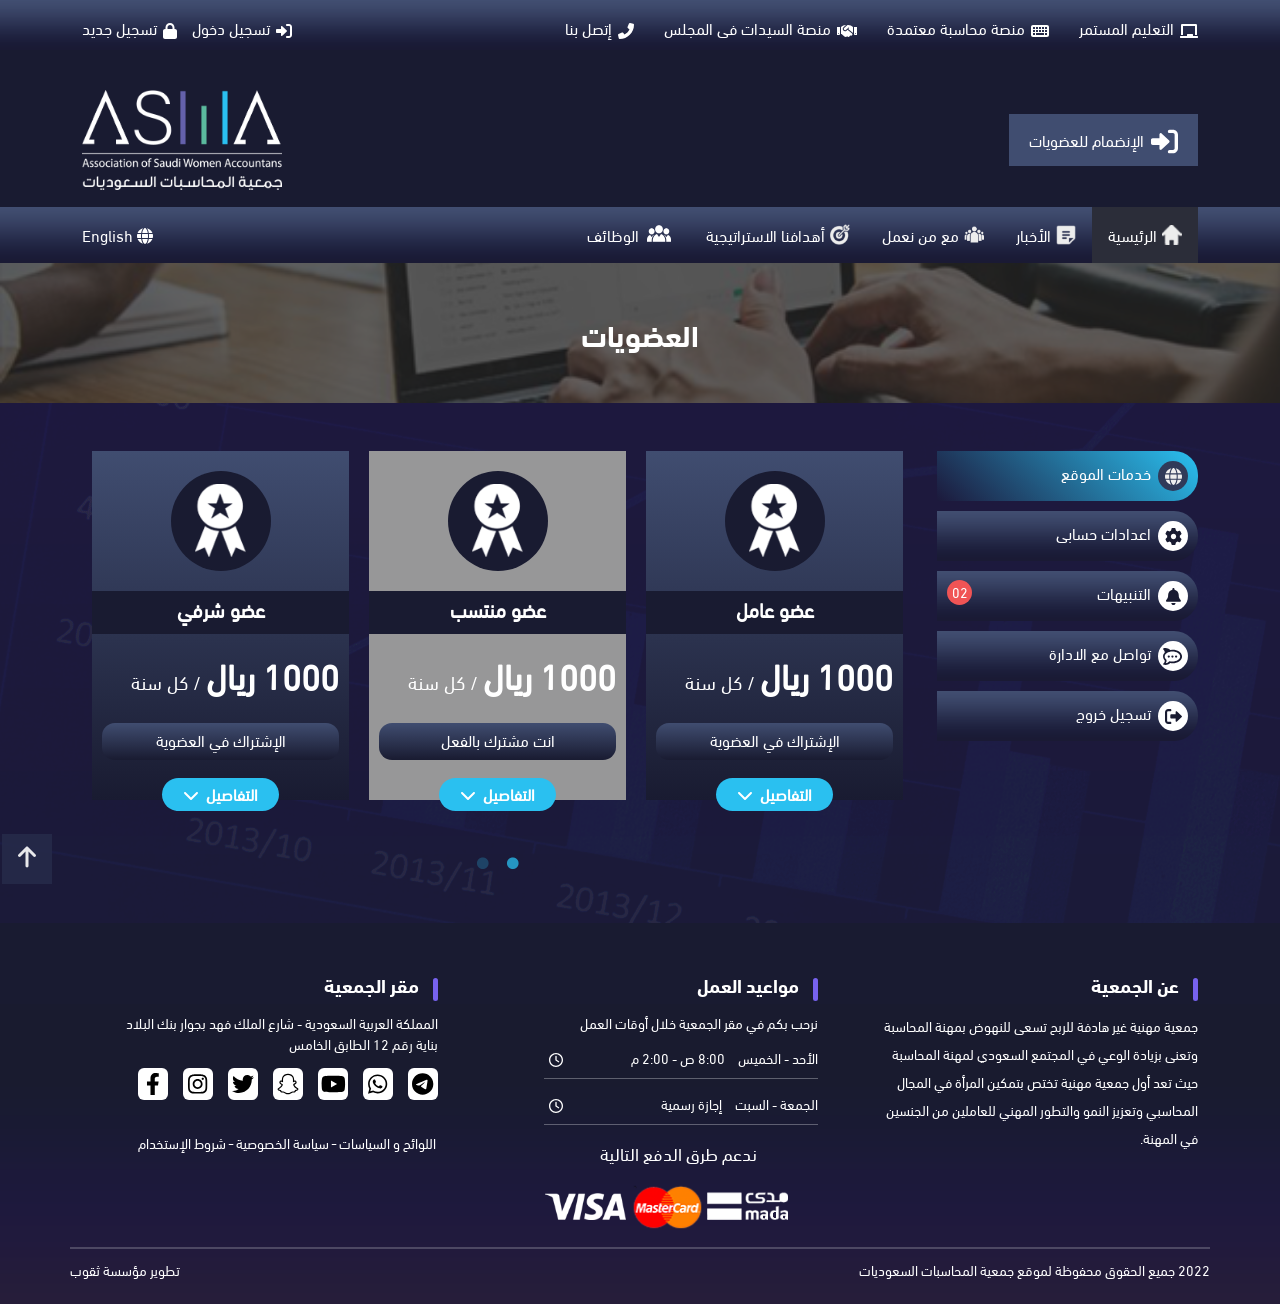
<file: accountMembership.html>
<!doctype html>
<html lang="ar" dir="rtl">

<head>
    <!-- Required meta tags -->
    <meta charset="utf-8">
    <meta name="viewport" content="width=device-width, initial-scale=1">
    <link rel="shortcut icon" href="./images/icon-short.png" />
    <!-- Arabic version -->
    <!-- Bootstrap CSS -->
    <link rel="stylesheet" href="./css/bootstrap.rtl.css">
    <!-- English Version -->
    <!-- Bootstrap CSS -->
    <!-- <link href="https://cdn.jsdelivr.net/npm/bootstrap@5.2.2/dist/css/bootstrap.min.css" rel="stylesheet"
        integrity="sha384-Zenh87qX5JnK2Jl0vWa8Ck2rdkQ2Bzep5IDxbcnCeuOxjzrPF/et3URy9Bv1WTRi" crossorigin="anonymous"> -->
    <!-- font-awesome -->
    <link rel="stylesheet" href="./css/all.min.css">
    <link rel="stylesheet" href="">
    <link rel="stylesheet" href="./css/jPages.css">
    <link rel="stylesheet" href="./css/sweetalert2.css">
    <!-- slick library -->
    <link rel="stylesheet" href="./css/slick.css">
    <link rel="stylesheet" href="./css/slick-theme.css">
    <!-- Own css -->
    <!-- Arabic version -->
    <link rel="stylesheet" href="./css/style.css">
    <!-- English version -->
    <!-- <link rel="stylesheet" href="./css/style-en.css"> -->
    <title>جمعية المحاسبات السعوديات</title>
</head>

<body>
    <!-- Start page Content -->
    <div class="page-content">

        <!-- Start header -->
        <header>
            <!-- strat top bar section -->
            <section class="top-bar">
                <div class="container">
                    <nav>
                        <ul class="d-flex">
                            <li>
                                <a href="./learning.html">
                                    <i class="fa-solid fa-chalkboard"></i>
                                    <span>التعليم المستمر</span>
                                </a>
                            </li>
                            <li>
                                <a href="accountantPlatform.html">
                                    <i class="fa-solid fa-keyboard"></i>
                                    <span>منصة محاسبة معتمدة</span>
                                </a>
                            </li>
                            <li>
                                <a href="./womenPlatform.html">
                                    <i class="fa-solid fa-handshake"></i>
                                    <span>منصة السيدات فى المجلس</span>
                                </a>
                            </li>
                            <li>
                                <a href="./contact.html">
                                    <i class="fa-solid fa-phone-flip"></i>
                                    <span>إتصل بنا</span>
                                </a>
                            </li>
                        </ul>
                    </nav>
                </div>
            </section>
            <!-- End top bar section -->
            <!-- Start logo scetion -->
            <section class="logo-section ">
                <div class="container d-flex">
                    <div class="right-logo d-flex">
                        <a href="./registration.html" class="registration">
                            <i class="fa-solid fa-right-to-bracket"></i>
                            <span>الإنضمام للعضويات</span>
                        </a>
                        <div class="support">
                            <p>الدعم الفني</p>
                            <a href="tel:009660002223">009660002223
                                <img src="./images/phone-circle.png" alt="">
                            </a>
                        </div>
                    </div>
                    <div class="logo">
                        <button class="navbar-toggler" type="button">
                            <i class="fa-solid fa-bars"></i>
                        </button>
                        <a href="./index.html">
                            <img src="./images/logo.png" alt="" width="200px"></a>
                    </div>
                </div>
            </section>
            <!-- End logo scetion -->
            <!-- Start navbar section -->
            <section class="main-menu ">
                <div class="container">
                    <div class="navbar p-0">

                        <nav class="d-flex">
                            <ul class="d-flex">

                                <li class="nav-link active">
                                    <a href="./index.html">
                                        <img src="./images/home.png" alt="">
                                        <span>
                                            الرئيسية
                                        </span>
                                    </a>
                                </li>

                                <li class="nav-link">
                                    <a href="./news.html">
                                        <img src="./images/paper-bottom.png" alt="">
                                        <span>
                                            الأخبار
                                        </span>
                                    </a>
                                </li>
                                <li class="nav-link">
                                    <a href="./ourPartners.html">
                                        <img src="./images/people.png" alt="">
                                        <span>
                                            مع من نعمل
                                        </span>
                                    </a>
                                </li>

                                <li class="nav-link">
                                    <a href="./ourStrategy.html">
                                        <img src="./images/arrows.png" alt="">
                                        <span>
                                            توجهاتنا الاستراتيجية
                                        </span>
                                    </a>
                                </li>
                                <li class="nav-link">
                                    <a href="./strategyGoals.html">
                                        <img src="./images/goals.png" alt="">
                                        <span>
                                            أهدافنا الاستراتيجية
                                        </span>
                                    </a>
                                </li>
                                <li class="nav-link"><a href="./jobs.html">
                                        <img src="./images/users.png" alt="" width="36px"><span>
                                            الوظائف
                                        </span>
                                    </a>
                                </li>
                            </ul>
                            <a class="site-language">
                                <i class="fa-solid fa-globe"></i>
                                <span>English</span>
                            </a>

                        </nav>
                    </div>
                </div>

            </section>
            <!-- End navbar section -->

        </header>
        <!-- End header -->
        <!-- Start page title scetion -->
        <section class="page-title account-header ">
            <div class="container">
                <h2>
                    العضويات</h2>
            </div>
        </section>
        <!-- End page title scetion -->
        <!-- Start user account -->
        <section class="volunteer-form  user-account">
                       <div class="container">

                       </div>
            <div class="container">
                <!-- Start account content -->
                <div class="row mt-5 accountSetting">
                    <!-- Start account options -->
                    <div class="col-6 col-md-4 col-lg-3">
                        <div class="account-options">
                            <a href="./userAccount.html" class="our-vision active  ">
                                <div class="vision-title">
                                    <div class="title-icon">
                                        <i class="fa-solid fa-globe"></i>
                                    </div>
                                    <span>خدمات الموقع</span>
                                </div>

                            </a>
                            <a href="./accountSetting.html" class="our-vision ">
                                <div class="vision-title">
                                    <div class="title-icon">
                                        <i class="fa-solid fa-gear"></i>
                                    </div>
                                    <span>اعدادات حسابى </span>

                                </div>

                            </a>
                            <a href="./accountNotifications.html" class="our-vision ">
                                <div class="vision-title">
                                    <div class="title-icon">
                                        <i class="fa-solid fa-bell"></i>
                                    </div>
                                    <span>التنبيهات</span>
                                    <span class="notify">
                                        02
                                    </span>
                                </div>

                            </a>
                            <a href="./contact.html" class="our-vision">
                                <div class="vision-title">
                                    <div class="title-icon">
                                        <i class="fa-brands fa-rocketchat"></i>
                                    </div>
                                    <span>تواصل مع الادارة</span>
                                </div>

                            </a>
                            <a class="our-vision" id="logOutAcount">
                                <div class="vision-title">
                                    <div class="title-icon">
                                        <i class="fa-solid fa-right-from-bracket"></i>
                                    </div>
                                    <span>تسجيل خروج</span>
                                </div>

                            </a>
                        </div>
                    </div>
                    <!-- End account options -->
                    <!-- Start account services content -->
                    <div class="col-6 col-md-8 col-lg-9 bos-word packages account-packages">

                        <div class="membership slider row mt-0">
                            <!-- Start single pakage -->
                            <div class="col-sm-6 col-md-4 col-lg-3">
                                <div class="single-package">
                                    <div class="package-badge">
                                        <div class="badge">
                                            <img src="./images/package.png" alt="">
                                        </div>
                                    </div>
                                    <div class="member-role">
                                        عضو عامل
                                    </div>
                                    <div class="package-details">
                                        <p class="price">
                                            <span class="main-price">1000 ريال </span>
                                            <span class="price-period">
                                                / كل سنة
                                            </span>
                                        </p>
                                        <ul class="package-features">
                                            <li>
                                                <i class="fa-regular fa-circle-check"></i>
                                                <span>حضور الاجتماعات العامة</span>
                                            </li>
                                            <li>
                                                <i class="fa-regular fa-circle-check"></i>
                                                <span>الاشتراك في الفعاليات </span>
                                            </li>
                                            <li>
                                                <i class="fa-regular fa-circle-check"></i>
                                                <span>تقييم ومتابعة الوظائف</span>
                                            </li>
                                            <li>
                                                <i class="fa-regular fa-circle-check"></i>
                                                <span>
                                                    الترشيح لمجلس الادارة
                                                </span>
                                            </li>
                                            <li>
                                                <i class="fa-regular fa-circle-check"></i>
                                                <span>
                                                    مميزات اخرى
                                                </span>
                                            </li>
                                        </ul>

                                        <a href="./registration.html" class="registration">
                                            الإشتراك في العضوية
                                        </a>

                                    </div>
                                </div>
                                <button class="see-more">
                                    <span>التفاصيل</span>
                                    <i class="fa-solid fa-chevron-down"></i>
                                </button>
                            </div>
                            <!-- End single pakage -->
                            <!-- Start single pakage -->
                            <div class="col-sm-6 col-md-4 col-lg-3">
                                <div class="single-package oldMember">
                                    <div class="package-badge">
                                        <div class="badge">
                                            <img src="./images/package.png" alt="">
                                        </div>
                                    </div>
                                    <div class="member-role">
                                        عضو منتسب
                                    </div>
                                    <div class="package-details">
                                        <p class="price">
                                            <span class="main-price">1000 ريال </span>
                                            <span class="price-period">
                                                / كل سنة
                                            </span>
                                        </p>
                                        <ul class="package-features">
                                            <li>
                                                <i class="fa-regular fa-circle-check"></i>
                                                <span>حضور الاجتماعات العامة</span>
                                            </li>
                                            <li>
                                                <i class="fa-regular fa-circle-check"></i>
                                                <span>الاشتراك في الفعاليات </span>
                                            </li>
                                            <li>
                                                <i class="fa-regular fa-circle-check"></i>
                                                <span>تقييم ومتابعة الوظائف</span>
                                            </li>
                                            <li>
                                                <i class="fa-regular fa-circle-check"></i>
                                                <span>
                                                    الترشيح لمجلس الادارة
                                                </span>
                                            </li>
                                            <li>
                                                <i class="fa-regular fa-circle-check"></i>
                                                <span>
                                                    مميزات اخرى
                                                </span>
                                            </li>
                                        </ul>
                                        <a href="./registration.html" class="registration">
                                            الإشتراك في العضوية
                                        </a>
                                    </div>
                                </div>
                                <button class="see-more">
                                    <span>التفاصيل</span> <i class="fa-solid fa-chevron-down"></i>
                                </button>
                            </div>
                            <!-- End single pakage -->
                            <!-- Start single pakage -->
                            <div class="col-sm-6 col-md-4 col-lg-3">
                                <div class="single-package">
                                    <div class="package-badge">
                                        <div class="badge">
                                            <img src="./images/package.png" alt="">
                                        </div>
                                    </div>
                                    <div class="member-role">
                                        عضو شرفي
                                    </div>
                                    <div class="package-details">
                                        <p class="price">
                                            <span class="main-price">1000 ريال </span>
                                            <span class="price-period">
                                                / كل سنة
                                            </span>
                                        </p>
                                        <ul class="package-features">
                                            <li>
                                                <i class="fa-regular fa-circle-check"></i>
                                                <span>حضور الاجتماعات العامة</span>
                                            </li>

                                            <li>
                                                <i class="fa-regular fa-circle-check"></i>
                                                <span>الاشتراك في الفعاليات </span>
                                            </li>
                                            <li>
                                                <i class="fa-regular fa-circle-check"></i>
                                                <span>تقييم ومتابعة الوظائف</span>
                                            </li>
                                            <li>
                                                <i class="fa-regular fa-circle-check"></i>
                                                <span>
                                                    الترشيح لمجلس الادارة
                                                </span>
                                            </li>
                                            <li>
                                                <i class="fa-regular fa-circle-check"></i>
                                                <span>
                                                    مميزات اخرى
                                                </span>
                                            </li>
                                        </ul>
                                        <a href="./registration.html" class="registration">
                                            الإشتراك في العضوية
                                        </a>
                                    </div>
                                </div>
                                <button class="see-more">
                                    <span>التفاصيل</span> <i class="fa-solid fa-chevron-down"></i>
                                </button>
                            </div>
                            <!-- End single pakage -->
                            <!-- Start single pakage -->
                            <div class="col-sm-6 col-md-4 col-lg-3">
                                <div class="single-package">
                                    <div class="package-badge">
                                        <div class="badge">
                                            <img src="./images/package.png" alt="">
                                        </div>
                                    </div>
                                    <div class="member-role">
                                        عضو فخري
                                    </div>
                                    <div class="package-details">
                                        <p class="price">
                                            <span class="main-price">1000 ريال </span>
                                            <span class="price-period">
                                                / كل سنة
                                            </span>
                                        </p>
                                        <ul class="package-features">
                                            <li>
                                                <i class="fa-regular fa-circle-check"></i>
                                                <span>حضور الاجتماعات العامة</span>
                                            </li>
                                            <li>
                                                <i class="fa-regular fa-circle-check"></i>
                                                <span>الاشتراك في الفعاليات </span>
                                            </li>
                                            <li>
                                                <i class="fa-regular fa-circle-check"></i>
                                                <span>تقييم ومتابعة الوظائف</span>
                                            </li>
                                            <li>
                                                <i class="fa-regular fa-circle-check"></i>
                                                <span>
                                                    الترشيح لمجلس الادارة
                                                </span>
                                            </li>
                                            <li>
                                                <i class="fa-regular fa-circle-check"></i>
                                                <span>
                                                    مميزات اخرى
                                                </span>
                                            </li>
                                        </ul>
                                        <a href="./registration.html" class="registration">
                                            الإشتراك في العضوية
                                        </a>
                                    </div>
                                </div>
                                <button class="see-more">
                                    <span>التفاصيل</span> <i class="fa-solid fa-chevron-down"></i>
                                </button>
                            </div>
                            <!-- End single pakage -->
                            <!-- Start single pakage -->
                            <div class="col-sm-6 col-md-4 col-lg-3">
                                <div class="single-package">
                                    <div class="package-badge">
                                        <div class="badge">
                                            <img src="./images/package.png" alt="">
                                        </div>
                                    </div>
                                    <div class="member-role">
                                        طالب
                                    </div>
                                    <div class="package-details">
                                        <p class="price">
                                            <span class="main-price">1000 ريال </span>
                                            <span class="price-period">
                                                / كل سنة
                                            </span>
                                        </p>
                                        <ul class="package-features">
                                            <li>
                                                <i class="fa-regular fa-circle-check"></i>
                                                <span>حضور الاجتماعات العامة</span>
                                            </li>
                                            <li>
                                                <i class="fa-regular fa-circle-check"></i>
                                                <span>الاشتراك في الفعاليات </span>
                                            </li>
                                            <li>
                                                <i class="fa-regular fa-circle-check"></i>
                                                <span>تقييم ومتابعة الوظائف</span>
                                            </li>
                                            <li>
                                                <i class="fa-regular fa-circle-check"></i>
                                                <span>
                                                    الترشيح لمجلس الادارة
                                                </span>
                                            </li>
                                            <li>
                                                <i class="fa-regular fa-circle-check"></i>
                                                <span>
                                                    مميزات اخرى
                                                </span>
                                            </li>
                                        </ul>
                                        <a href="./registration.html" class="registration">
                                            الإشتراك في العضوية
                                        </a>
                                    </div>
                                </div>
                                <button class="see-more">
                                    <span>التفاصيل</span> <i class="fa-solid fa-chevron-down"></i>
                                </button>
                            </div>
                            <!-- End single pakage -->
                        </div>
                    </div>
                </div>


    
    <!-- End account services content -->
    </div>

    </section>
    <!-- End user account -->


    <!-- Start footer  -->
    <footer>
        <div class="container">
            <div class="row">
                <!-- start footer widget -->
                <div class="col-sm-6 col-lg-4">
                    <div class="footer-widget">
                        <div class="widget-title">
                            <h4>عن الجمعية </h4>

                        </div>
                        <p>جمعية مهنية غير هادفة للربح تسعى للنهوض بمهنة
                            المحاسبة وتعنى بزيادة الوعي في المجتمع السعودي
                            لمهنة المحاسبة حيث تعد أول جمعية مهنية تختص بتمكين
                            المرأة في المجال المحاسبي وتعزيز النمو والتطور المهني
                            للعاملين من الجنسين في المهنة.</p>
                    </div>

                </div>
                <!-- End footer widget -->
                <!-- start footer widget -->
                <div class="col-sm-6 col-lg-4">
                    <div class="footer-widget">
                        <div class="widget-title">
                            <h4>مواعيد العمل</h4>
                        </div>
                        <p>نرحب بكم في مقر الجمعية خلال أوقات العمل</p>
                        <p class="work-times"> <span>الأحد - الخميس</span> <span>8:00 ص - 2:00 م</span><i
                                class="fa-regular fa-clock"></i></p>
                        <p class="work-times"> <span>الجمعة - السبت</span> <span> إجازة رسمية</span><i
                                class="fa-regular fa-clock"></i></p>
                        <div class="pay-methods">
                            <p>ندعم طرق الدفع التالية</p>
                            <p>
                                <img src="./images/mada.png" alt="">
                                <img src="./images/master-card.png" alt="">
                                <img src="./images/viza.png" alt="">
                            </p>
                        </div>
                    </div>

                </div>
                <!-- End footer widget -->
                <!-- start footer widget -->
                <div class="col-md-6 col-lg-4">
                    <div class="footer-widget">
                        <div class="widget-title">
                            <h4>مقر الجمعية </h4>

                        </div>
                        <p>المملكة العربية السعودية - شارع الملك فهد
                            بجوار بنك البلاد بناية رقم 12 الطابق الخامس</p>
                        <div class="footer-social">
                            <a href="#">
                                <i class="fa-brands fa-facebook-f"></i>
                            </a>
                            <a href="#">
                                <i class="fa-brands fa-instagram"></i>
                            </a>
                            <a href="#">
                                <i class="fa-brands fa-twitter"></i>
                            </a>
                            <a href="#">
                                <i class="fa-brands fa-snapchat"></i>
                            </a>
                            <a href="#">
                                <i class="fa-brands fa-youtube"></i>
                            </a>
                            <a href="#">
                                <i class="fa-brands fa-whatsapp"></i>
                            </a>
                            <a href="#">
                                <i class="fa-brands fa-telegram"></i>
                            </a>
                        </div>
                        <div class="footer-nav">
                            <nav>
                                <ul class="d-flex">
                                    <li><a href="./rulesPolicy.html">اللوائح و السياسات</a></li> -
                                    <li><a href="./privacy.html">سياسة الخصوصية</a></li> -
                                    <li><a href="./usageRules.html">شروط الإستخدام </a></li>
                                </ul>
                            </nav>
                        </div>
                    </div>

                </div>
                <!-- End footer widget -->
            </div>
        </div>
        <!-- Start bottom bar -->
        <section class="bottom-bar">
            <div class="container">
                <p>2022 جميع الحقوق محفوظة لموقع جمعية المحاسبات السعوديات </p>
                <p><a href="#">تطوير مؤسسة ثقوب</a></p>
            </div>
        </section>
        <!-- End bottom bar -->
    </footer>
    <!-- End footer  -->
    </div>
    <!-- End page Content -->
    <!-- Start responsive menu  -->
    <section class="responsive-menu">
        <nav class="d-flex">
            <ul class="d-flex">
                <button class="close-menu">
                    <i class="fa-solid fa-circle-xmark"></i>
                </button>
                <li class="nav-link ">
                    <a href="./index.html">
                        <img src="./images/home.png" alt="">
                        <span>
                            الرئيسية
                        </span>
                    </a>
                </li>

                <li>
                    <a href="./learning.html">
                        <i class="fa-solid fa-chalkboard"></i>
                        <span>التعليم المستمر</span>
                    </a>
                </li>
                <li>
                    <a href="./programs.html">
                        <img src="./images/programs.png" alt="">
                        <span>البرامج و المبادرات</span>
                    </a>
                </li>
                <li>
                    <a href="accountantPlatform.html">
                        <i class="fa-solid fa-keyboard"></i>
                        <span>منصة محاسبة معتمدة</span>
                    </a>
                </li>
                <li>
                    <a href="./womenPlatform.html">
                        <i class="fa-solid fa-handshake"></i>
                        <span>منصة السيدات فى المجلس</span>
                    </a>
                </li>

                <li class="nav-link">
                    <a href="./news.html">
                        <img src="./images/paper-bottom.png" alt="">
                        <span>
                            الأخبار
                        </span>
                    </a>
                </li>
                <li class="nav-link">
                    <a href="./ourPartners.html">
                        <img src="./images/people.png" alt="">
                        <span>
                            مع من نعمل
                        </span>
                    </a>
                </li>

                <li class="nav-link">
                    <a href="./ourStrategy.html">
                        <img src="./images/arrows.png" alt="">
                        <span>
                            توجهاتنا الاستراتيجية
                        </span>
                    </a>
                </li>
                <li class="nav-link">
                    <a href="./strategyGoals.html">
                        <img src="./images/goals.png" alt="">
                        <span>
                            أهدافنا الاستراتيجية
                        </span>
                    </a>
                </li>
                <li class="nav-link"><a href="./voulnteer.html"><img src="./images/volunteer.png" alt=""><span>
                            التطوع
                        </span>
                    </a>
                </li>
                <li>
                    <a href="./registration.html">
                        <i class="fa-solid fa-right-to-bracket"></i>
                        <span>الإنضمام للعضويات</span>
                    </a>
                </li>
                <li class="active">
                    <a href="./about.html">
                        <i class="fa-solid fa-building-circle-arrow-right"></i>
                        <span>عن الجمعية</span>
                    </a>
                </li>
                <li>
                    <a href="./boardMembers.html">
                        <img src="./images/user-hand.png" alt="">
                        <span>مجلس الادارة و المؤسسين
                        </span>
                    </a>
                </li>
                <li>
                    <a href="./contact.html">
                        <i class="fa-solid fa-phone-flip"></i>
                        <span>إتصل بنا</span>
                    </a>
                </li>
                <li>
                    <a href="./jobs.html">
                        <img src="./images/users.png" alt="">
                        <span>الوظائف</span>
                    </a>
                </li>
                <li>
                    <a href="tel:009660002223">
                        <img src="./images/phone-circle.png" alt="" width="20px">
                        <span>الدعم الفنى</span>
                    </a>
                </li>

            </ul>
            <a class="site-language">
                <i class="fa-solid fa-globe"></i>
                <span>English</span>
            </a>

        </nav>
    </section>
    <!-- End responsive menu  -->
    <!-- js libraries -->
    <script src="./js/jquery-3.7.0.min.js"></script>
    <!-- Arabic version -->
    <!-- JS: Bootstrap Bundle with Popper -->
    <script src="./js/bootstrap.js">
    </script>
    <!-- English version -->
    <!-- JS: Bootstrap Bundle with Popper -->
    <!-- JavaScript Bundle with Popper -->
    <!-- <script src="https://cdn.jsdelivr.net/npm/bootstrap@5.2.2/dist/js/bootstrap.bundle.min.js"
        integrity="sha384-OERcA2EqjJCMA+/3y+gxIOqMEjwtxJY7qPCqsdltbNJuaOe923+mo//f6V8Qbsw3" crossorigin="anonymous">
    </script> -->
    <!-- font-awesome -->
    <script src="./js/all.min.js"></script>
    <script src="./js/jPages.js"></script>
    <script src="./js/sweetalert2.js"></script>
    <!-- slick library -->
    <script src="./js/slick.js"></script>
    <!-- own js -->
    <script src="./js/custom.js"></script>
    <script>
        $('.membership').slick({
            dots: false,
            infinite: false,
            speed: 300,
            slidesToShow: 3,
            dots: true,
            arrows: false,
            slidesToScroll: 4,
            rtl: true,
            responsive: [{
                    breakpoint: 1700,
                    settings: {
                        slidesToShow: 4,
                        slidesToScroll: 3,
                        infinite: true,
                        dots: true
                    }
                },
                {
                    breakpoint: 1300,
                    settings: {
                        slidesToShow: 3,
                        slidesToScroll: 3,
                        infinite: true,
                        dots: true
                    }
                },
                {
                    breakpoint: 1200,
                    settings: {
                        slidesToShow: 2,
                        slidesToScroll: 2
                    }
                },
                {
                    breakpoint: 768,
                    settings: {
                        slidesToShow: 1,
                        slidesToScroll: 1
                    }
                },
                {
                    breakpoint: 480,
                    settings: {
                        slidesToShow: 1,
                        slidesToScroll: 1
                    }
                }
            ]
        });

        $(document).on('click', '#logOutAcount', function (e) {

            Swal.fire({
                customClass: {
                    popup: 'logOutModal',
                },
                type: '',
                title: 'هل انت متأكد من تسجيل الخروج',
                showConfirmButton: true,
                showCancelButton: true,
                confirmButtonText: "نعم",
                cancelButtonText: "لا",
                width: 350,
            })



        });
    </script>

</body>

</html>
</file>
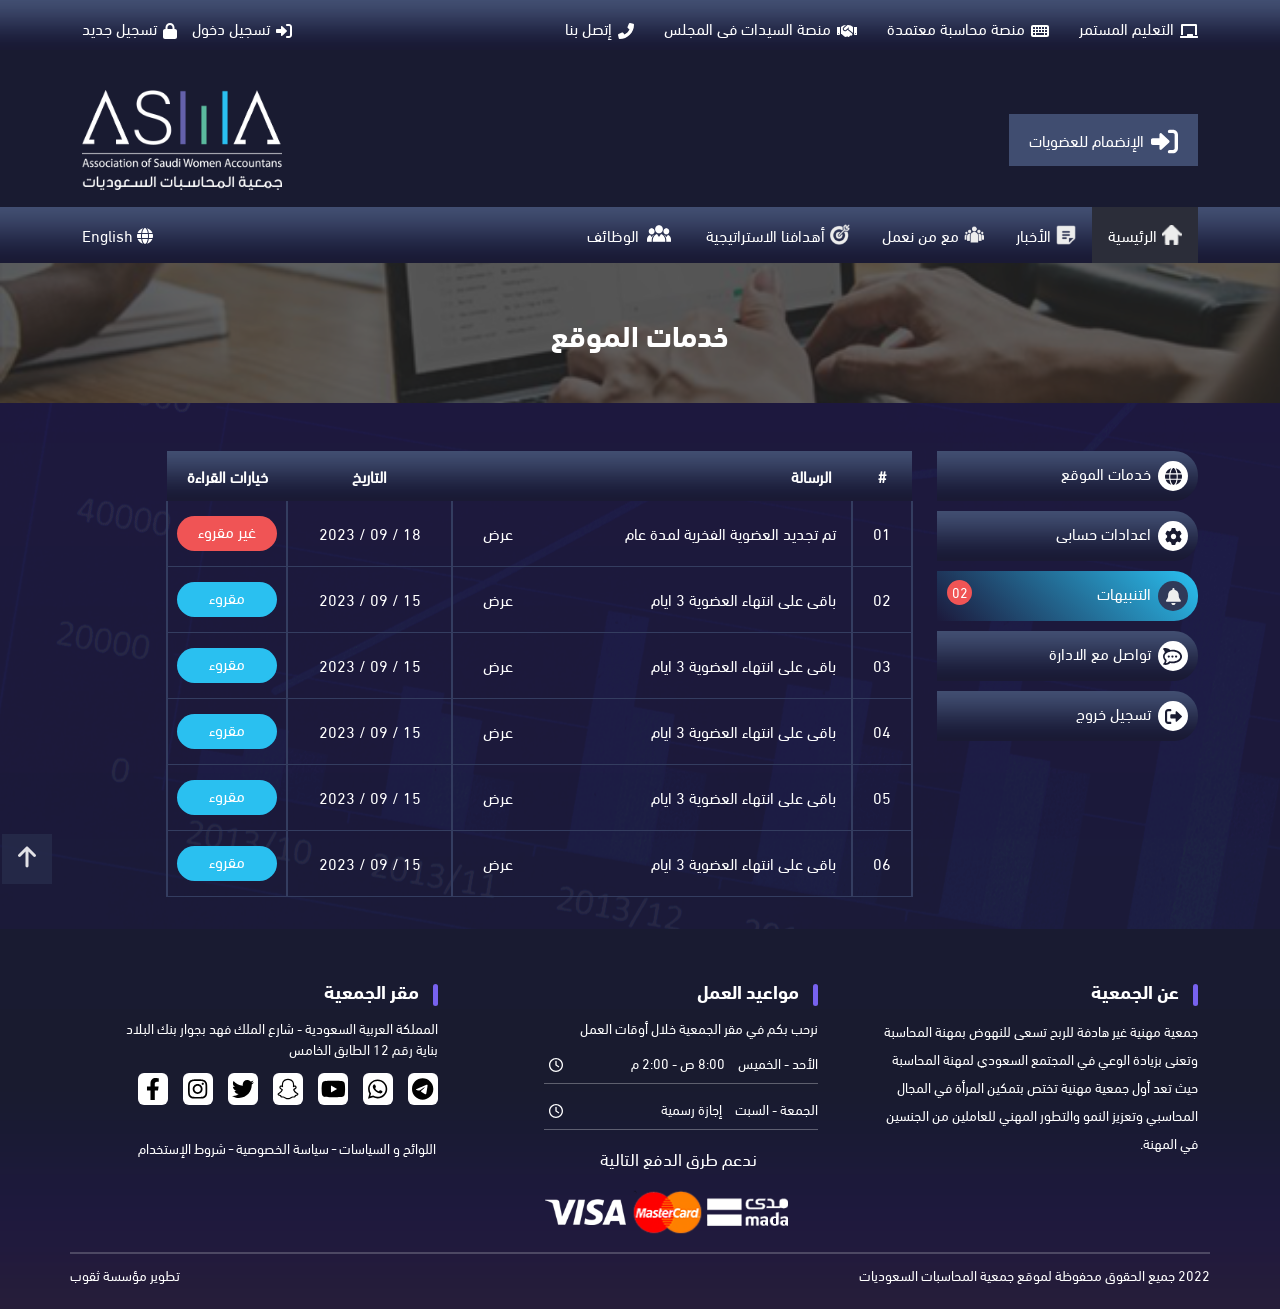
<file: accountNotifications.html>
<!doctype html>
<html lang="ar" dir="rtl">

<head>
    <!-- Required meta tags -->
    <meta charset="utf-8">
    <meta name="viewport" content="width=device-width, initial-scale=1">
    <link rel="shortcut icon" href="./images/icon-short.png" />
    <!-- Arabic version -->
    <!-- Bootstrap CSS -->
    <link rel="stylesheet" href="./css/bootstrap.rtl.css">
    <!-- English Version -->
    <!-- Bootstrap CSS -->
    <!-- <link href="https://cdn.jsdelivr.net/npm/bootstrap@5.2.2/dist/css/bootstrap.min.css" rel="stylesheet"
        integrity="sha384-Zenh87qX5JnK2Jl0vWa8Ck2rdkQ2Bzep5IDxbcnCeuOxjzrPF/et3URy9Bv1WTRi" crossorigin="anonymous"> -->
    <!-- font-awesome -->
    <link rel="stylesheet" href="./css/all.min.css">
    <link rel="stylesheet" href="./css/jPages.css">
    <link rel="stylesheet" href="./css/sweetalert2.css">

    <!-- Own css -->
    <!-- Arabic version -->
    <link rel="stylesheet" href="./css/style.css">
    <!-- English version -->
    <!-- <link rel="stylesheet" href="./css/style-en.css"> -->
    <title>جمعية المحاسبات السعوديات</title>
</head>

<body>
    <!-- Start page Content -->
    <div class="page-content">

        <!-- Start header -->
        <header>
            <!-- strat top bar section -->
            <section class="top-bar">
                <div class="container">
                    <nav>
                        <ul class="d-flex">
                            <li>
                                <a href="./learning.html">
                                    <i class="fa-solid fa-chalkboard"></i>
                                    <span>التعليم المستمر</span>
                                </a>
                            </li>
                            <li>
                                <a href="accountantPlatform.html">
                                    <i class="fa-solid fa-keyboard"></i>
                                    <span>منصة محاسبة معتمدة</span>
                                </a>
                            </li>
                            <li>
                                <a href="./womenPlatform.html">
                                    <i class="fa-solid fa-handshake"></i>
                                    <span>منصة السيدات فى المجلس</span>
                                </a>
                            </li>
                            <li>
                                <a href="./contact.html">
                                    <i class="fa-solid fa-phone-flip"></i>
                                    <span>إتصل بنا</span>
                                </a>
                            </li>
                        </ul>
                    </nav>
                </div>
            </section>
            <!-- End top bar section -->
            <!-- Start logo scetion -->
            <section class="logo-section ">
                <div class="container d-flex">
                    <div class="right-logo d-flex">
                        <a href="./registration.html" class="registration">
                            <i class="fa-solid fa-right-to-bracket"></i>
                            <span>الإنضمام للعضويات</span>
                        </a>
                        <div class="support">
                            <p>الدعم الفني</p>
                            <a href="tel:009660002223">009660002223
                                <img src="./images/phone-circle.png" alt="">
                            </a>
                        </div>
                    </div>
                    <div class="logo">
                        <button class="navbar-toggler" type="button">
                            <i class="fa-solid fa-bars"></i>
                        </button>
                        <a href="./index.html">
                            <img src="./images/logo.png" alt="" width="200px"></a>
                    </div>
                </div>
            </section>
            <!-- End logo scetion -->
            <!-- Start navbar section -->
            <section class="main-menu ">
                <div class="container">
                    <div class="navbar p-0">

                        <nav class="d-flex">
                            <ul class="d-flex">

                                <li class="nav-link active">
                                    <a href="./index.html">
                                        <img src="./images/home.png" alt="">
                                        <span>
                                            الرئيسية
                                        </span>
                                    </a>
                                </li>

                                <li class="nav-link">
                                    <a href="./news.html">
                                        <img src="./images/paper-bottom.png" alt="">
                                        <span>
                                            الأخبار
                                        </span>
                                    </a>
                                </li>
                                <li class="nav-link">
                                    <a href="./ourPartners.html">
                                        <img src="./images/people.png" alt="">
                                        <span>
                                            مع من نعمل
                                        </span>
                                    </a>
                                </li>

                                <li class="nav-link">
                                    <a href="./ourStrategy.html">
                                        <img src="./images/arrows.png" alt="">
                                        <span>
                                            توجهاتنا الاستراتيجية
                                        </span>
                                    </a>
                                </li>
                                <li class="nav-link">
                                    <a href="./strategyGoals.html">
                                        <img src="./images/goals.png" alt="">
                                        <span>
                                            أهدافنا الاستراتيجية
                                        </span>
                                    </a>
                                </li>
                                <li class="nav-link"><a href="./jobs.html">
                                        <img src="./images/users.png" alt="" width="36px"><span>
                                            الوظائف
                                        </span>
                                    </a>
                                </li>
                            </ul>
                            <a class="site-language">
                                <i class="fa-solid fa-globe"></i>
                                <span>English</span>
                            </a>

                        </nav>
                    </div>
                </div>

            </section>
            <!-- End navbar section -->

        </header>
        <!-- End header -->
        <!-- Start page title scetion -->
        <section class="page-title account-header ">
            <div class="container">
                <h2>
                    خدمات الموقع </h2>
            </div>
        </section>
        <!-- End page title scetion -->
        <!-- Start user account -->
        <section class="volunteer-form  user-account">
            <div class="container">
                <!-- Start account content -->
                <div class="row mt-5 accountSetting">
                    <!-- Start account options -->
                    <div class="col-6 col-md-4 col-lg-3">
                        <div class="account-options">
                            <a href="./userAccount.html" class="our-vision">
                                <div class="vision-title">
                                    <div class="title-icon">
                                        <i class="fa-solid fa-globe"></i>
                                    </div>
                                    <span>خدمات الموقع</span>
                                </div>

                            </a>
                            <a href="./accountSetting.html" class="our-vision ">
                                <div class="vision-title">
                                    <div class="title-icon">
                                        <i class="fa-solid fa-gear"></i>
                                    </div>
                                    <span>اعدادات حسابى </span>

                                </div>

                            </a>
                            <a href="./accountNotifications.html" class="our-vision active">
                                <div class="vision-title">
                                    <div class="title-icon">
                                        <i class="fa-solid fa-bell"></i>
                                    </div>
                                    <span>التنبيهات</span>
                                    <span class="notify">
                                        02
                                    </span>
                                </div>

                            </a>
                            <a href="./contact.html" class="our-vision">
                                <div class="vision-title">
                                    <div class="title-icon">
                                        <i class="fa-brands fa-rocketchat"></i>
                                    </div>
                                    <span>تواصل مع الادارة</span>
                                </div>

                            </a>
                            <a class="our-vision" id="logOutAcount">
                                <div class="vision-title">
                                    <div class="title-icon">
                                        <i class="fa-solid fa-right-from-bracket"></i>
                                    </div>
                                    <span>تسجيل خروج</span>
                                </div>

                            </a>
                        </div>
                    </div>
                    <!-- End account options -->
                    <!-- Start account services content -->
                    <div class="col-6 col-md-8 col-lg-9 overflow-table">
                    <!-- Start nofication table -->
                    <table class="notifiy-table">
                        <thead>
                            <th>#</th>
                            <th>الرسالة</th>
                            <th>التاريخ</th>
                            <th>خيارات القراءة</th>
                        </thead>
                        <tbody>
                            <tr class="unread">
                                <td>01</td>
                                <td>تم تجديد العضوية الفخرية لمدة عام <span data-bs-toggle="modal"
                                        data-bs-target="#viewDetails">عرض</span></td>
                                <td>18 / 09 / 2023</td>
                                <td class="notify-status"> <span>غير مقروء</span></td>
                            </tr>
                            <tr class="read">
                                <td>02</td>
                                <td>باقى على انتهاء العضوية 3 ايام <span data-bs-toggle="modal"
                                    data-bs-target="#viewDetails">عرض</span></td>
                                <td>15 / 09 / 2023</td>
                                <td class="notify-status"> <span>مقروء</span></td>
                            </tr>
                            <tr class="read">
                                <td>03</td>
                                <td>باقى على انتهاء العضوية 3 ايام <span data-bs-toggle="modal"
                                    data-bs-target="#viewDetails">عرض</span></td>
                                <td>15 / 09 / 2023</td>
                                <td class="notify-status"> <span>مقروء</span></td>
                            </tr>
                            <tr class="read">
                                <td>04</td>
                                <td>باقى على انتهاء العضوية 3 ايام <span data-bs-toggle="modal"
                                    data-bs-target="#viewDetails"> عرض</span></td>
                                <td>15 / 09 / 2023</td>
                                <td class="notify-status"> <span>مقروء</span></td>
                            </tr>
                            <tr class="read">
                                <td>05</td>
                                <td>باقى على انتهاء العضوية 3 ايام <span data-bs-toggle="modal"
                                    data-bs-target="#viewDetails"> عرض</span></td>
                                <td>15 / 09 / 2023</td>
                                <td class="notify-status"> <span>مقروء</span></td>
                            </tr>
                            <tr class="read">
                                <td>06</td>
                                <td>باقى على انتهاء العضوية 3 ايام <span data-bs-toggle="modal"
                                    data-bs-target="#viewDetails"> عرض</span></td>
                                <td>15 / 09 / 2023</td>
                                <td class="notify-status"> <span>مقروء</span></td>
                            </tr>
                        </tbody>
                    </table>
                    <!-- End nofication table -->
</div>
                        <!-- Start message view -->
                        <div class="msg-view">
                            <!-- Modal -->
                            <div class="modal fade" id="viewDetails" tabindex="-1" aria-labelledby="viewDetailsLabel"
                                aria-hidden="true">
                                <div class="modal-dialog">
                                    <div class="modal-content">
                                        <div class="modal-header text-center">
                                            <h5 class="modal-title " id="viewDetailsLabel">
                                                تفاصيل الرسالة</h5>

                                        </div>
                                        <div class="modal-body">
                                            <p>
                                                <h6>عزيزتى خلود التمبكتى</h6>
                                                <p>تم اصدار اشتراكك:</p>
                                                <p><span>رقم العضوية:</span><span>(7406135)</span></p>
                                                <p>Premium 3Month ladies</p>
                                                <p><span>المده الاضافية بالايام:</span><span>30</span></p>
                                                <p><span>الفترة:</span><span>22/03/2023 - 20/07/2023</span></p>
                                                <p><span>صافى القيمة :</span><span>1,377,00 ريال</span></p>

                                            </p>
                                        </div>
                                        <div class="modal-footer">
                                            <button type="button" class="btn btn-secondary"
                                                data-bs-dismiss="modal">اغلاق</button>
                                        </div>
                                    </div>
                                </div>
                            </div>

                        </div>
                        <!-- End message view -->

        </section>

    </div>
    <!-- End account services content -->
    </div>
    <!-- End account content -->
    </div>
    </section>
    <!-- End user account -->


    <!-- Start footer  -->
    <footer>
        <div class="container">
            <div class="row">
                <!-- start footer widget -->
                <div class="col-sm-6 col-lg-4">
                    <div class="footer-widget">
                        <div class="widget-title">
                            <h4>عن الجمعية </h4>

                        </div>
                        <p>جمعية مهنية غير هادفة للربح تسعى للنهوض بمهنة
                            المحاسبة وتعنى بزيادة الوعي في المجتمع السعودي
                            لمهنة المحاسبة حيث تعد أول جمعية مهنية تختص بتمكين
                            المرأة في المجال المحاسبي وتعزيز النمو والتطور المهني
                            للعاملين من الجنسين في المهنة.</p>
                    </div>

                </div>
                <!-- End footer widget -->
                <!-- start footer widget -->
                <div class="col-sm-6 col-lg-4">
                    <div class="footer-widget">
                        <div class="widget-title">
                            <h4>مواعيد العمل</h4>
                        </div>
                        <p>نرحب بكم في مقر الجمعية خلال أوقات العمل</p>
                        <p class="work-times"> <span>الأحد - الخميس</span> <span>8:00 ص - 2:00 م</span><i
                                class="fa-regular fa-clock"></i></p>
                        <p class="work-times"> <span>الجمعة - السبت</span> <span> إجازة رسمية</span><i
                                class="fa-regular fa-clock"></i></p>
                        <div class="pay-methods">
                            <p>ندعم طرق الدفع التالية</p>
                            <p>
                                <img src="./images/mada.png" alt="">
                                <img src="./images/master-card.png" alt="">
                                <img src="./images/viza.png" alt="">
                            </p>
                        </div>
                    </div>

                </div>
                <!-- End footer widget -->
                <!-- start footer widget -->
                <div class="col-md-6 col-lg-4">
                    <div class="footer-widget">
                        <div class="widget-title">
                            <h4>مقر الجمعية </h4>

                        </div>
                        <p>المملكة العربية السعودية - شارع الملك فهد
                            بجوار بنك البلاد بناية رقم 12 الطابق الخامس</p>
                        <div class="footer-social">
                            <a href="#">
                                <i class="fa-brands fa-facebook-f"></i>
                            </a>
                            <a href="#">
                                <i class="fa-brands fa-instagram"></i>
                            </a>
                            <a href="#">
                                <i class="fa-brands fa-twitter"></i>
                            </a>
                            <a href="#">
                                <i class="fa-brands fa-snapchat"></i>
                            </a>
                            <a href="#">
                                <i class="fa-brands fa-youtube"></i>
                            </a>
                            <a href="#">
                                <i class="fa-brands fa-whatsapp"></i>
                            </a>
                            <a href="#">
                                <i class="fa-brands fa-telegram"></i>
                            </a>
                        </div>
                        <div class="footer-nav">
                            <nav>
                                <ul class="d-flex">
                                    <li><a href="./rulesPolicy.html">اللوائح و السياسات</a></li> -
                                    <li><a href="./privacy.html">سياسة الخصوصية</a></li> -
                                    <li><a href="./usageRules.html">شروط الإستخدام </a></li>
                                </ul>
                            </nav>
                        </div>
                    </div>

                </div>
                <!-- End footer widget -->
            </div>
        </div>
        <!-- Start bottom bar -->
        <section class="bottom-bar">
            <div class="container">
                <p>2022 جميع الحقوق محفوظة لموقع جمعية المحاسبات السعوديات </p>
                <p><a href="#">تطوير مؤسسة ثقوب</a></p>
            </div>
        </section>
        <!-- End bottom bar -->
    </footer>
    <!-- End footer  -->
    </div>
    <!-- End page Content -->
    <!-- Start responsive menu  -->
    <section class="responsive-menu">
        <nav class="d-flex">
            <ul class="d-flex">
                <button class="close-menu">
                    <i class="fa-solid fa-circle-xmark"></i>
                </button>
                <li class="nav-link ">
                    <a href="./index.html">
                        <img src="./images/home.png" alt="">
                        <span>
                            الرئيسية
                        </span>
                    </a>
                </li>

                <li>
                    <a href="./learning.html">
                        <i class="fa-solid fa-chalkboard"></i>
                        <span>التعليم المستمر</span>
                    </a>
                </li>
                <li>
                    <a href="./programs.html">
                        <img src="./images/programs.png" alt="">
                        <span>البرامج و المبادرات</span>
                    </a>
                </li>
                <li>
                    <a href="accountantPlatform.html">
                        <i class="fa-solid fa-keyboard"></i>
                        <span>منصة محاسبة معتمدة</span>
                    </a>
                </li>
                <li>
                    <a href="./womenPlatform.html">
                        <i class="fa-solid fa-handshake"></i>
                        <span>منصة السيدات فى المجلس</span>
                    </a>
                </li>

                <li class="nav-link">
                    <a href="./news.html">
                        <img src="./images/paper-bottom.png" alt="">
                        <span>
                            الأخبار
                        </span>
                    </a>
                </li>
                <li class="nav-link">
                    <a href="./ourPartners.html">
                        <img src="./images/people.png" alt="">
                        <span>
                            مع من نعمل
                        </span>
                    </a>
                </li>

                <li class="nav-link">
                    <a href="./ourStrategy.html">
                        <img src="./images/arrows.png" alt="">
                        <span>
                            توجهاتنا الاستراتيجية
                        </span>
                    </a>
                </li>
                <li class="nav-link">
                    <a href="./strategyGoals.html">
                        <img src="./images/goals.png" alt="">
                        <span>
                            أهدافنا الاستراتيجية
                        </span>
                    </a>
                </li>
                <li class="nav-link"><a href="./voulnteer.html"><img src="./images/volunteer.png" alt=""><span>
                            التطوع
                        </span>
                    </a>
                </li>
                <li>
                    <a href="./registration.html">
                        <i class="fa-solid fa-right-to-bracket"></i>
                        <span>الإنضمام للعضويات</span>
                    </a>
                </li>
                <li class="active">
                    <a href="./about.html">
                        <i class="fa-solid fa-building-circle-arrow-right"></i>
                        <span>عن الجمعية</span>
                    </a>
                </li>
                <li>
                    <a href="./boardMembers.html">
                        <img src="./images/user-hand.png" alt="">
                        <span>مجلس الادارة و المؤسسين
                        </span>
                    </a>
                </li>
                <li>
                    <a href="./contact.html">
                        <i class="fa-solid fa-phone-flip"></i>
                        <span>إتصل بنا</span>
                    </a>
                </li>
                <li>
                    <a href="./jobs.html">
                        <img src="./images/users.png" alt="">
                        <span>الوظائف</span>
                    </a>
                </li>
                <li>
                    <a href="tel:009660002223">
                        <img src="./images/phone-circle.png" alt="" width="20px">
                        <span>الدعم الفنى</span>
                    </a>
                </li>

            </ul>
            <a class="site-language">
                <i class="fa-solid fa-globe"></i>
                <span>English</span>
            </a>

        </nav>
    </section>
    <!-- End responsive menu  -->
    <!-- js libraries -->
    <script src="./js/jquery-3.7.0.min.js"></script>
    <!-- Arabic version -->
    <!-- JS: Bootstrap Bundle with Popper -->
    <script src="./js/bootstrap.js">
    </script>
    <!-- English version -->
    <!-- JS: Bootstrap Bundle with Popper -->
    <!-- JavaScript Bundle with Popper -->
    <!-- <script src="https://cdn.jsdelivr.net/npm/bootstrap@5.2.2/dist/js/bootstrap.bundle.min.js"
        integrity="sha384-OERcA2EqjJCMA+/3y+gxIOqMEjwtxJY7qPCqsdltbNJuaOe923+mo//f6V8Qbsw3" crossorigin="anonymous">
    </script> -->
    <!-- font-awesome -->
    <script src="./js/all.min.js"></script>
    <script src="./js/jPages.js"></script>
    <script src="./js/sweetalert2.js"></script>

    <!-- own js -->
    <script src="./js/custom.js"></script>
    <script>
        $(function () {
            $("div.holder").jPages({
                containerID: "itemContainer",
                previous: "",
                next: "",
                perPage: 1,
                midRange: 0,
                direction: "rtl",
                animation: "fadeIn"
            });
        });
        $(document).on('click', '#logOutAcount', function (e) {
 
            Swal.fire({
                customClass:{
                    popup: 'logOutModal',
                },
                type: '',
                title: 'هل انت متأكد من تسجيل الخروج',
                showConfirmButton: true,
                showCancelButton: true,
                confirmButtonText: "نعم",
                cancelButtonText: "لا",
                width: 350,
            })
            
   

    });
    </script>

</body>

</html>
</file>
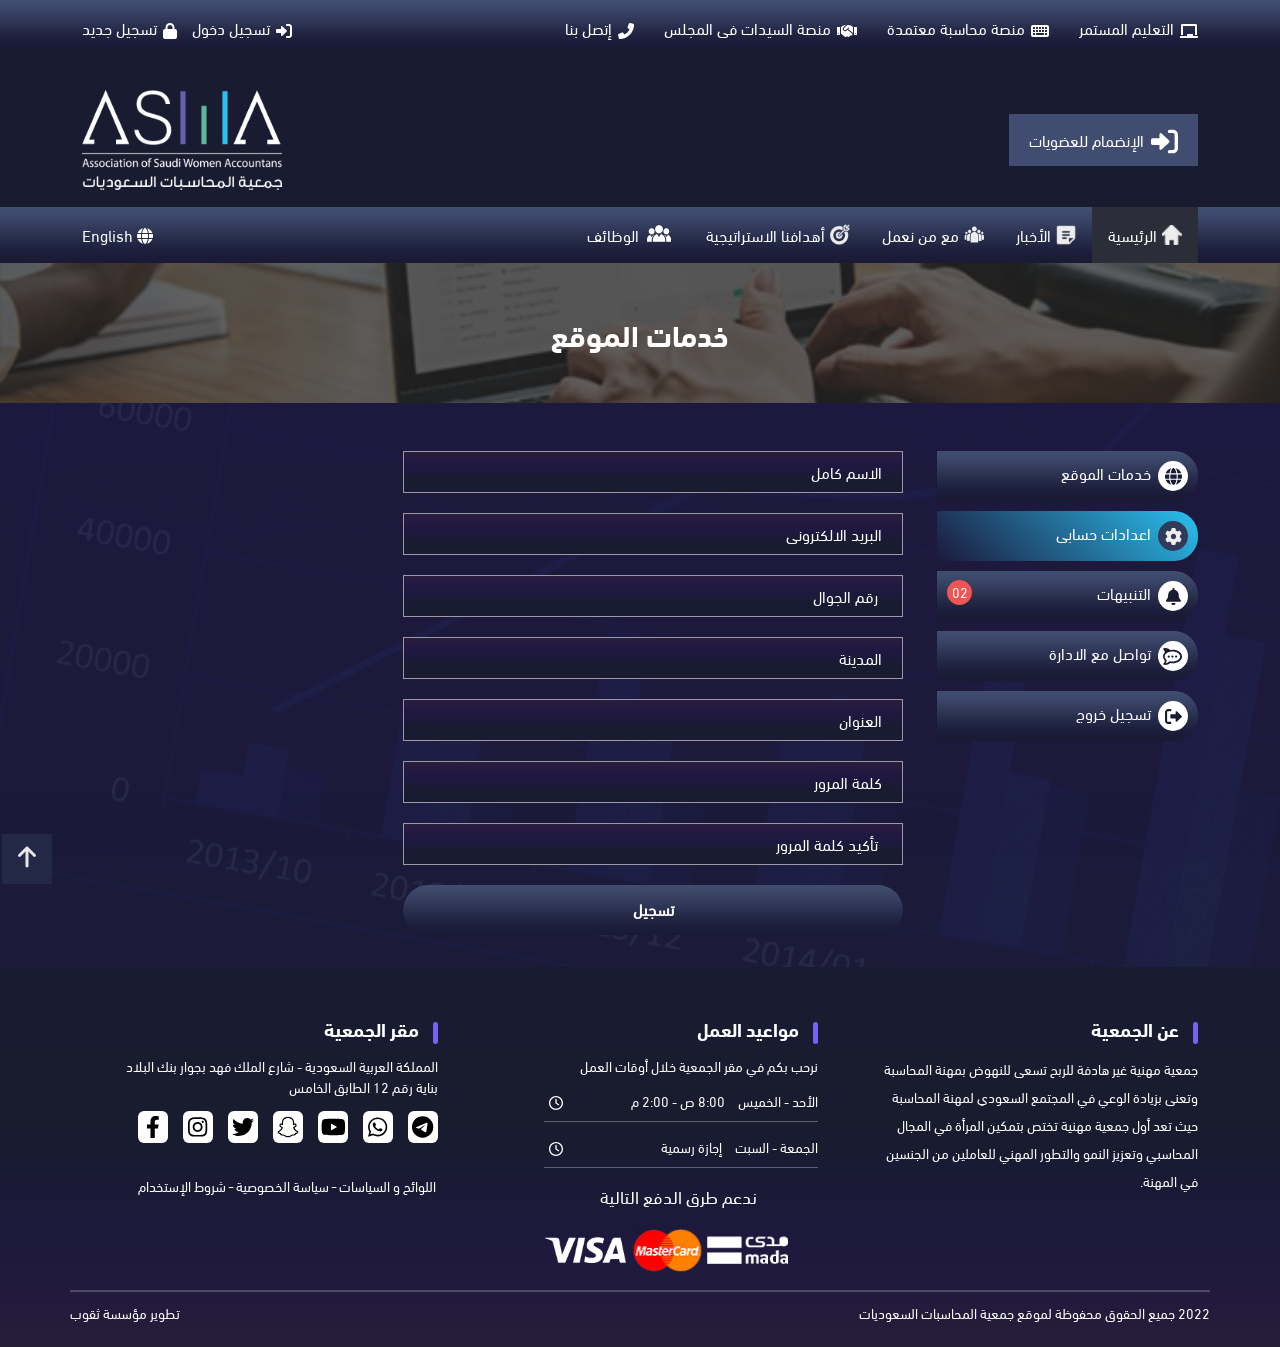
<file: accountSetting.html>
<!doctype html>
<html lang="ar" dir="rtl">

<head>
    <!-- Required meta tags -->
    <meta charset="utf-8">
    <meta name="viewport" content="width=device-width, initial-scale=1">
    <link rel="shortcut icon" href="./images/icon-short.png" />
    <!-- Arabic version -->
    <!-- Bootstrap CSS -->
    <link rel="stylesheet" href="./css/bootstrap.rtl.css">
    <!-- English Version -->
    <!-- Bootstrap CSS -->
    <!-- <link href="https://cdn.jsdelivr.net/npm/bootstrap@5.2.2/dist/css/bootstrap.min.css" rel="stylesheet"
        integrity="sha384-Zenh87qX5JnK2Jl0vWa8Ck2rdkQ2Bzep5IDxbcnCeuOxjzrPF/et3URy9Bv1WTRi" crossorigin="anonymous"> -->
    <!-- font-awesome -->
    <link rel="stylesheet" href="./css/all.min.css">
    <link rel="stylesheet" href="./css/sweetalert2.css">

    <!-- Own css -->
    <!-- Arabic version -->
    <link rel="stylesheet" href="./css/style.css">
    <!-- English version -->
    <!-- <link rel="stylesheet" href="./css/style-en.css"> -->
    <title>جمعية المحاسبات السعوديات</title>
</head>

<body>
    <!-- Start page Content -->
    <div class="page-content">

        <!-- Start header -->
        <header>
            <!-- strat top bar section -->
            <section class="top-bar">
                <div class="container">
                    <nav>
                        <ul class="d-flex">
                            <li>
                                <a href="./learning.html">
                                    <i class="fa-solid fa-chalkboard"></i>
                                    <span>التعليم المستمر</span>
                                </a>
                            </li>
                            <li>
                                <a href="accountantPlatform.html">
                                    <i class="fa-solid fa-keyboard"></i>
                                    <span>منصة محاسبة معتمدة</span>
                                </a>
                            </li>
                            <li>
                                <a href="./womenPlatform.html">
                                    <i class="fa-solid fa-handshake"></i>
                                    <span>منصة السيدات فى المجلس</span>
                                </a>
                            </li>
                            <li>
                                <a href="./contact.html">
                                    <i class="fa-solid fa-phone-flip"></i>
                                    <span>إتصل بنا</span>
                                </a>
                            </li>
                        </ul>
                    </nav>
                </div>
            </section>
            <!-- End top bar section -->
            <!-- Start logo scetion -->
            <section class="logo-section ">
                <div class="container d-flex">
                    <div class="right-logo d-flex">
                        <a href="./registration.html" class="registration">
                            <i class="fa-solid fa-right-to-bracket"></i>
                            <span>الإنضمام للعضويات</span>
                        </a>
                        <div class="support">
                            <p>الدعم الفني</p>
                            <a href="tel:009660002223">009660002223
                                <img src="./images/phone-circle.png" alt="">
                            </a>
                        </div>
                    </div>
                    <div class="logo">
                        <button class="navbar-toggler" type="button">
                            <i class="fa-solid fa-bars"></i>
                        </button>
                        <a href="./index.html">
                            <img src="./images/logo.png" alt="" width="200px"></a>
                    </div>
                </div>
            </section>
            <!-- End logo scetion -->
            <!-- Start navbar section -->
            <section class="main-menu ">
                <div class="container">
                    <div class="navbar p-0">

                        <nav class="d-flex">
                            <ul class="d-flex">

                                <li class="nav-link active">
                                    <a href="./index.html">
                                        <img src="./images/home.png" alt="">
                                        <span>
                                            الرئيسية
                                        </span>
                                    </a>
                                </li>

                                <li class="nav-link">
                                    <a href="./news.html">
                                        <img src="./images/paper-bottom.png" alt="">
                                        <span>
                                            الأخبار
                                        </span>
                                    </a>
                                </li>
                                <li class="nav-link">
                                    <a href="./ourPartners.html">
                                        <img src="./images/people.png" alt="">
                                        <span>
                                            مع من نعمل
                                        </span>
                                    </a>
                                </li>

                                <li class="nav-link">
                                    <a href="./ourStrategy.html">
                                        <img src="./images/arrows.png" alt="">
                                        <span>
                                            توجهاتنا الاستراتيجية
                                        </span>
                                    </a>
                                </li>
                                <li class="nav-link">
                                    <a href="./strategyGoals.html">
                                        <img src="./images/goals.png" alt="">
                                        <span>
                                            أهدافنا الاستراتيجية
                                        </span>
                                    </a>
                                </li>
                                <li class="nav-link"><a href="./jobs.html">
                                        <img src="./images/users.png" alt="" width="36px"><span>
                                            الوظائف
                                        </span>
                                    </a>
                                </li>
                            </ul>
                            <a class="site-language">
                                <i class="fa-solid fa-globe"></i>
                                <span>English</span>
                            </a>

                        </nav>
                    </div>
                </div>

            </section>
            <!-- End navbar section -->

        </header>
        <!-- End header -->
        <!-- Start page title scetion -->
        <section class="page-title account-header ">
            <div class="container">
                <h2>
                    خدمات الموقع </h2>
            </div>
        </section>
        <!-- End page title scetion -->
        <!-- Start user account -->
        <section class="volunteer-form  user-account">
            <div class="container">

                <!-- Start account content -->
                <div class="row mt-5 accountSetting">
                    <!-- Start account options -->
                    <div class="col-12 col-sm-5 col-md-4 col-lg-3">
                        <div class="account-options">
                            <a href="./userAccount.html" class="our-vision ">
                                <div class="vision-title">
                                    <div class="title-icon">
                                        <i class="fa-solid fa-globe"></i>
                                    </div>
                                    <span>خدمات الموقع</span>
                                </div>

                            </a>
                            <a href="./accountSetting.html" class="our-vision active ">
                                <div class="vision-title">
                                    <div class="title-icon">
                                        <i class="fa-solid fa-gear"></i>
                                    </div>
                                    <span>اعدادات حسابى </span>

                                </div>

                            </a>
                            <a href="./accountNotifications.html" class="our-vision">
                                <div class="vision-title">
                                    <div class="title-icon">
                                        <i class="fa-solid fa-bell"></i>
                                    </div>
                                    <span>التنبيهات</span>
                                    <span class="notify">
                                        02
                                    </span>
                                </div>

                            </a>
                            <a href="./contact.html" class="our-vision">
                                <div class="vision-title">
                                    <div class="title-icon">
                                        <i class="fa-brands fa-rocketchat"></i>
                                    </div>
                                    <span>تواصل مع الادارة</span>
                                </div>

                            </a>
                            <a class="our-vision" id="logOutAcount">
                                <div class="vision-title">
                                    <div class="title-icon">
                                        <i class="fa-solid fa-right-from-bracket"></i>
                                    </div>
                                    <span>تسجيل خروج</span>
                                </div>

                            </a>
                        </div>
                    </div>
                    <!-- End account options -->
                    <!-- Start account services content -->
                    <div class="col-12 col-sm-7 col-md-8 col-lg-9">
                        <form action="./userSign.html">

                            <p class="select-box">
                                <input type="text" placeholder="الاسم كامل">
                            </p>
                            <p class="select-box">
                                <input type="email" placeholder="البريد الالكترونى">
                            </p>
                            <p class="select-box">
                                <input type="text" placeholder=" رقم الجوال">
                            </p>
                            <p class="select-box">
                                <input type="text" placeholder="المدينة">
                            </p>
                            <p class="select-box ">
                                <input type="text" placeholder="العنوان">
                            </p>

                            <p class="select-box">
                                <input type="password" placeholder="كلمة المرور">
                            </p>
                            <p class="select-box">
                                <input type="password" placeholder=" تأكيد كلمة المرور">
                            </p>



                            <button type="submit">تسجيل</button>
                        </form>
                    </div>
                    <!-- End account services content -->
                </div>
                <!-- End account content -->
            </div>
        </section>
        <!-- End user account -->


        <!-- Start footer  -->
        <footer>
            <div class="container">
                <div class="row">
                    <!-- start footer widget -->
                    <div class="col-sm-6 col-lg-4">
                        <div class="footer-widget">
                            <div class="widget-title">
                                <h4>عن الجمعية </h4>

                            </div>
                            <p>جمعية مهنية غير هادفة للربح تسعى للنهوض بمهنة
                                المحاسبة وتعنى بزيادة الوعي في المجتمع السعودي
                                لمهنة المحاسبة حيث تعد أول جمعية مهنية تختص بتمكين
                                المرأة في المجال المحاسبي وتعزيز النمو والتطور المهني
                                للعاملين من الجنسين في المهنة.</p>
                        </div>

                    </div>
                    <!-- End footer widget -->
                    <!-- start footer widget -->
                    <div class="col-sm-6 col-lg-4">
                        <div class="footer-widget">
                            <div class="widget-title">
                                <h4>مواعيد العمل</h4>
                            </div>
                            <p>نرحب بكم في مقر الجمعية خلال أوقات العمل</p>
                            <p class="work-times"> <span>الأحد - الخميس</span> <span>8:00 ص - 2:00 م</span><i
                                    class="fa-regular fa-clock"></i></p>
                            <p class="work-times"> <span>الجمعة - السبت</span> <span> إجازة رسمية</span><i
                                    class="fa-regular fa-clock"></i></p>
                            <div class="pay-methods">
                                <p>ندعم طرق الدفع التالية</p>
                                <p>
                                    <img src="./images/mada.png" alt="">
                                    <img src="./images/master-card.png" alt="">
                                    <img src="./images/viza.png" alt="">
                                </p>
                            </div>
                        </div>

                    </div>
                    <!-- End footer widget -->
                    <!-- start footer widget -->
                    <div class="col-md-6 col-lg-4">
                        <div class="footer-widget">
                            <div class="widget-title">
                                <h4>مقر الجمعية </h4>

                            </div>
                            <p>المملكة العربية السعودية - شارع الملك فهد
                                بجوار بنك البلاد بناية رقم 12 الطابق الخامس</p>
                            <div class="footer-social">
                                <a href="#">
                                    <i class="fa-brands fa-facebook-f"></i>
                                </a>
                                <a href="#">
                                    <i class="fa-brands fa-instagram"></i>
                                </a>
                                <a href="#">
                                    <i class="fa-brands fa-twitter"></i>
                                </a>
                                <a href="#">
                                    <i class="fa-brands fa-snapchat"></i>
                                </a>
                                <a href="#">
                                    <i class="fa-brands fa-youtube"></i>
                                </a>
                                <a href="#">
                                    <i class="fa-brands fa-whatsapp"></i>
                                </a>
                                <a href="#">
                                    <i class="fa-brands fa-telegram"></i>
                                </a>
                            </div>
                            <div class="footer-nav">
                                <nav>
                                    <ul class="d-flex">
                                        <li><a href="./rulesPolicy.html">اللوائح و السياسات</a></li> -
                                        <li><a href="./privacy.html">سياسة الخصوصية</a></li> -
                                        <li><a href="./usageRules.html">شروط الإستخدام </a></li>
                                    </ul>
                                </nav>
                            </div>
                        </div>

                    </div>
                    <!-- End footer widget -->
                </div>
            </div>
            <!-- Start bottom bar -->
            <section class="bottom-bar">
                <div class="container">
                    <p>2022 جميع الحقوق محفوظة لموقع جمعية المحاسبات السعوديات </p>
                    <p><a href="#">تطوير مؤسسة ثقوب</a></p>
                </div>
            </section>
            <!-- End bottom bar -->
        </footer>
        <!-- End footer  -->
    </div>
    <!-- End page Content -->
    <!-- Start responsive menu  -->
    <section class="responsive-menu">
        <nav class="d-flex">
            <ul class="d-flex">
                <button class="close-menu">
                    <i class="fa-solid fa-circle-xmark"></i>
                </button>
                <li class="nav-link ">
                    <a href="./index.html">
                        <img src="./images/home.png" alt="">
                        <span>
                            الرئيسية
                        </span>
                    </a>
                </li>

                <li>
                    <a href="./learning.html">
                        <i class="fa-solid fa-chalkboard"></i>
                        <span>التعليم المستمر</span>
                    </a>
                </li>
                <li>
                    <a href="./programs.html">
                        <img src="./images/programs.png" alt="">
                        <span>البرامج و المبادرات</span>
                    </a>
                </li>
                <li>
                    <a href="accountantPlatform.html">
                        <i class="fa-solid fa-keyboard"></i>
                        <span>منصة محاسبة معتمدة</span>
                    </a>
                </li>
                <li>
                    <a href="./womenPlatform.html">
                        <i class="fa-solid fa-handshake"></i>
                        <span>منصة السيدات فى المجلس</span>
                    </a>
                </li>

                <li class="nav-link">
                    <a href="./news.html">
                        <img src="./images/paper-bottom.png" alt="">
                        <span>
                            الأخبار
                        </span>
                    </a>
                </li>
                <li class="nav-link">
                    <a href="./ourPartners.html">
                        <img src="./images/people.png" alt="">
                        <span>
                            مع من نعمل
                        </span>
                    </a>
                </li>

                <li class="nav-link">
                    <a href="./ourStrategy.html">
                        <img src="./images/arrows.png" alt="">
                        <span>
                            توجهاتنا الاستراتيجية
                        </span>
                    </a>
                </li>
                <li class="nav-link">
                    <a href="./strategyGoals.html">
                        <img src="./images/goals.png" alt="">
                        <span>
                            أهدافنا الاستراتيجية
                        </span>
                    </a>
                </li>
                <li class="nav-link"><a href="./voulnteer.html"><img src="./images/volunteer.png" alt=""><span>
                            التطوع
                        </span>
                    </a>
                </li>
                <li>
                    <a href="./registration.html">
                        <i class="fa-solid fa-right-to-bracket"></i>
                        <span>الإنضمام للعضويات</span>
                    </a>
                </li>
                <li class="active">
                    <a href="./about.html">
                        <i class="fa-solid fa-building-circle-arrow-right"></i>
                        <span>عن الجمعية</span>
                    </a>
                </li>
                <li>
                    <a href="./boardMembers.html">
                        <img src="./images/user-hand.png" alt="">
                        <span>مجلس الادارة و المؤسسين
                        </span>
                    </a>
                </li>
                <li>
                    <a href="./contact.html">
                        <i class="fa-solid fa-phone-flip"></i>
                        <span>إتصل بنا</span>
                    </a>
                </li>
                <li>
                    <a href="./jobs.html">
                        <img src="./images/users.png" alt="">
                        <span>الوظائف</span>
                    </a>
                </li>
                <li>
                    <a href="tel:009660002223">
                        <img src="./images/phone-circle.png" alt="" width="20px">
                        <span>الدعم الفنى</span>
                    </a>
                </li>

            </ul>
            <a class="site-language">
                <i class="fa-solid fa-globe"></i>
                <span>English</span>
            </a>

        </nav>
    </section>
    <!-- End responsive menu  -->
    <!-- js libraries -->
    <script src="./js/jquery-3.7.0.min.js"></script>
    <!-- Arabic version -->
    <!-- JS: Bootstrap Bundle with Popper -->
    <script src="./js/bootstrap.js">
    </script>
    <!-- English version -->
    <!-- JS: Bootstrap Bundle with Popper -->
    <!-- JavaScript Bundle with Popper -->
    <!-- <script src="https://cdn.jsdelivr.net/npm/bootstrap@5.2.2/dist/js/bootstrap.bundle.min.js"
        integrity="sha384-OERcA2EqjJCMA+/3y+gxIOqMEjwtxJY7qPCqsdltbNJuaOe923+mo//f6V8Qbsw3" crossorigin="anonymous">
    </script> -->
    <!-- font-awesome -->
    <script src="./js/all.min.js"></script>
    <script src="./js/sweetalert2.js"></script>

    <!-- own js -->
    <script src="./js/custom.js"></script>
    <script>
        $(document).on('click', '#logOutAcount', function (e) {

            Swal.fire({
                customClass: {
                    popup: 'logOutModal',
                },
                type: '',
                title: 'هل انت متأكد من تسجيل الخروج',
                showConfirmButton: true,
                showCancelButton: true,
                confirmButtonText: "نعم",
                cancelButtonText: "لا",
                width: 350,
            })



        });
    </script>


</body>

</html>
</file>
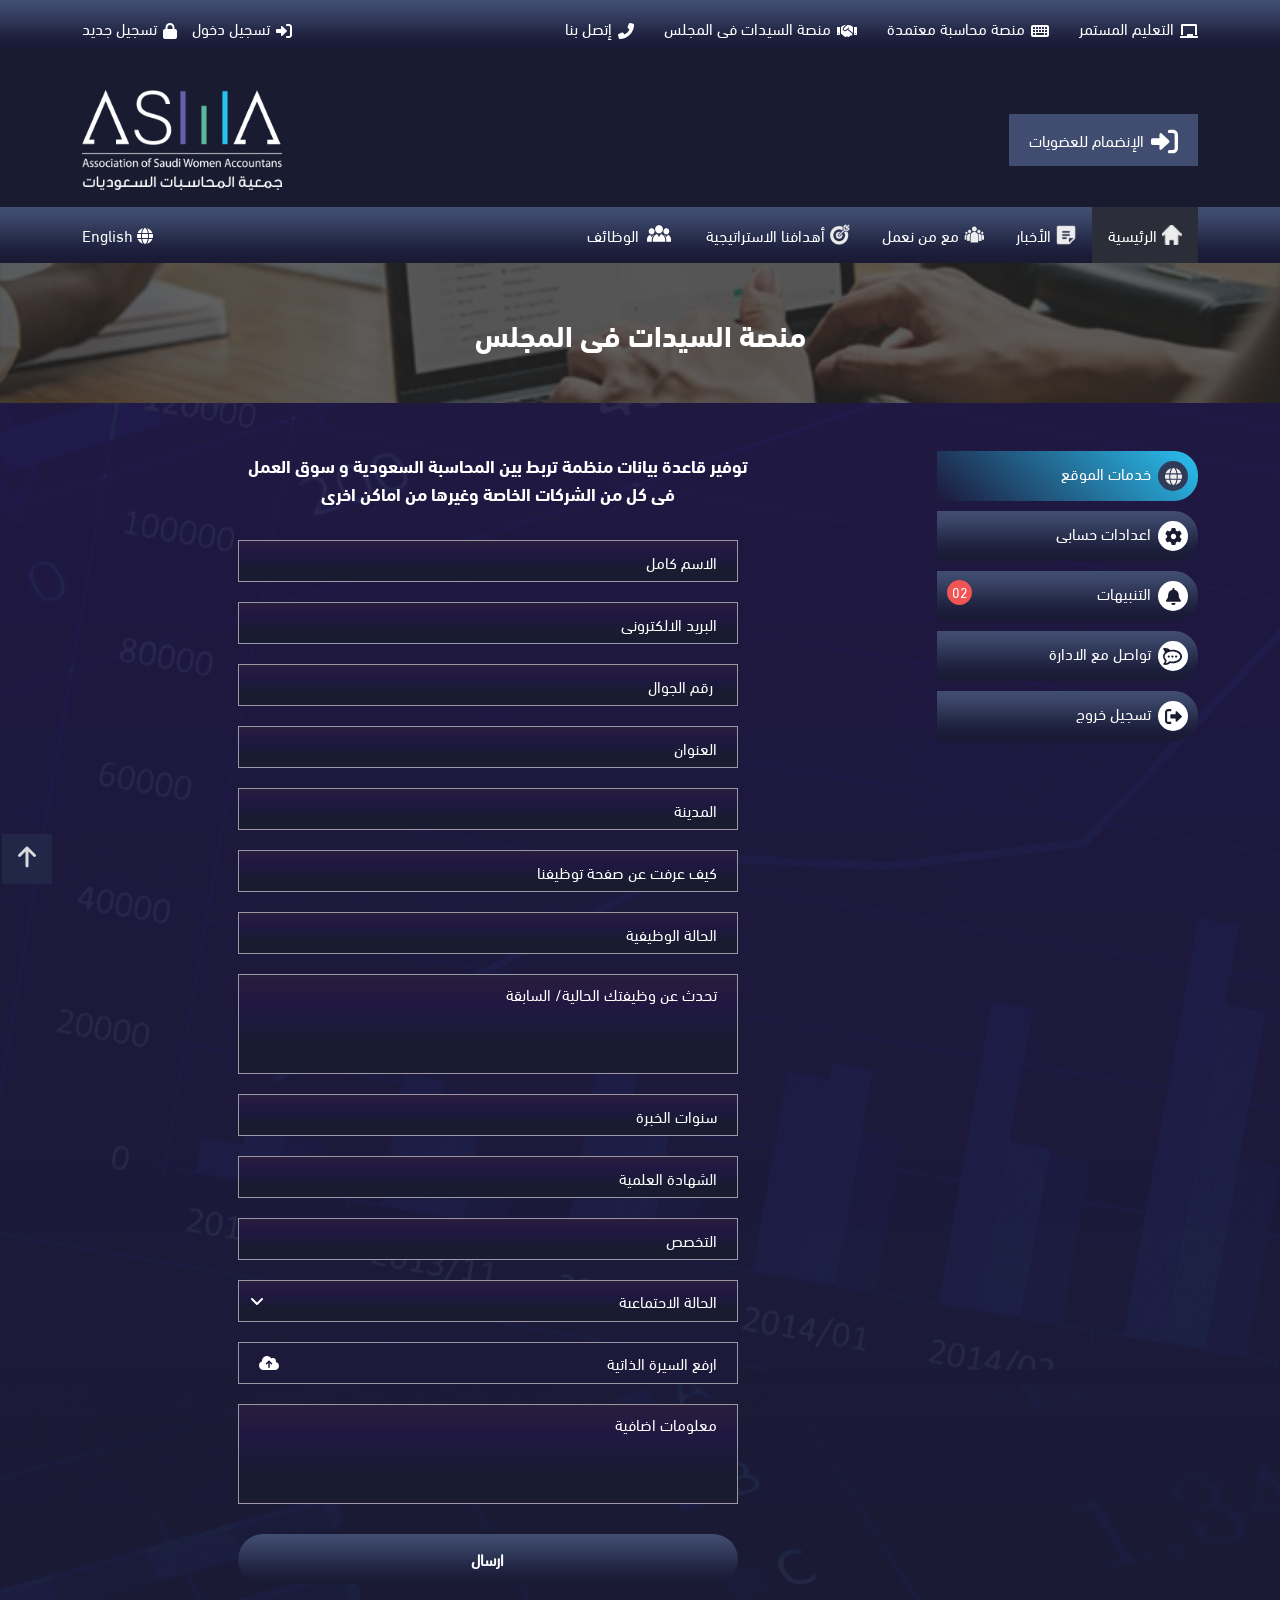
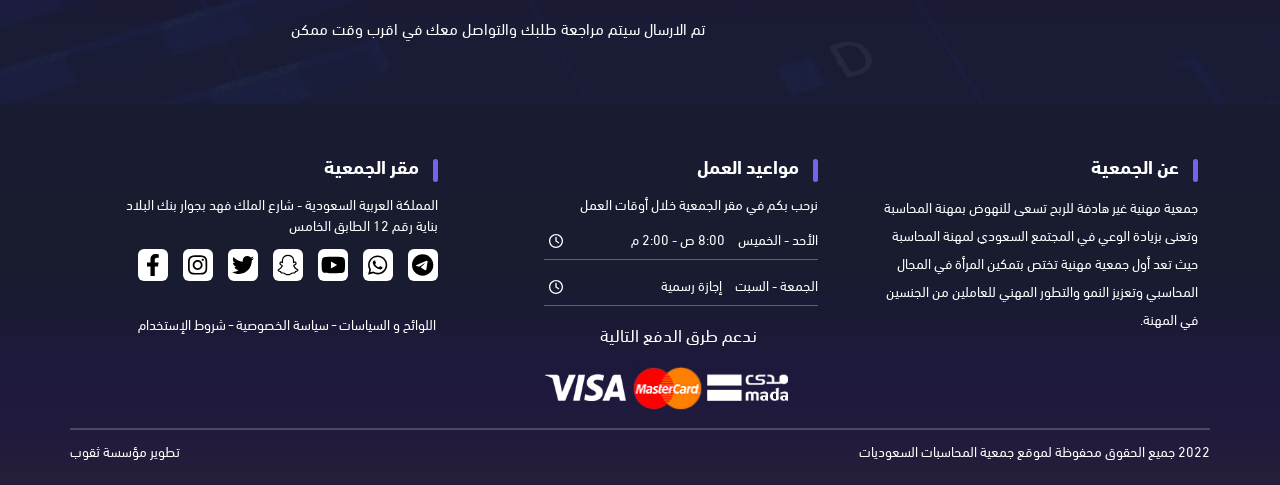
<file: accountWomenPlatform.html>
<!doctype html>
<html lang="ar" dir="rtl">

<head>
    <!-- Required meta tags -->
    <meta charset="utf-8">
    <meta name="viewport" content="width=device-width, initial-scale=1">
    <link rel="shortcut icon" href="./images/icon-short.png" />
    <!-- Arabic version -->
    <!-- Bootstrap CSS -->
    <link rel="stylesheet" href="./css/bootstrap.rtl.css">
    <!-- English Version -->
    <!-- Bootstrap CSS -->
    <!-- <link href="https://cdn.jsdelivr.net/npm/bootstrap@5.2.2/dist/css/bootstrap.min.css" rel="stylesheet"
        integrity="sha384-Zenh87qX5JnK2Jl0vWa8Ck2rdkQ2Bzep5IDxbcnCeuOxjzrPF/et3URy9Bv1WTRi" crossorigin="anonymous"> -->
    <!-- font-awesome -->
    <link rel="stylesheet" href="./css/all.min.css">
    <link rel="stylesheet" href="">
    <link rel="stylesheet" href="./css/jPages.css">
    <link rel="stylesheet" href="./css/sweetalert2.css">
    <!-- slick library -->
    <link rel="stylesheet" href="./css/slick.css">
    <link rel="stylesheet" href="./css/slick-theme.css">
    <!-- Own css -->
    <!-- Arabic version -->
    <link rel="stylesheet" href="./css/style.css">
    <!-- English version -->
    <!-- <link rel="stylesheet" href="./css/style-en.css"> -->
    <title>جمعية المحاسبات السعوديات</title>
</head>

<body>
    <!-- Start page Content -->
    <div class="page-content">

        <!-- Start header -->
        <header>
            <!-- strat top bar section -->
            <section class="top-bar">
                <div class="container">
                    <nav>
                        <ul class="d-flex">
                            <li>
                                <a href="./learning.html">
                                    <i class="fa-solid fa-chalkboard"></i>
                                    <span>التعليم المستمر</span>
                                </a>
                            </li>
                            <li>
                                <a href="accountantPlatform.html">
                                    <i class="fa-solid fa-keyboard"></i>
                                    <span>منصة محاسبة معتمدة</span>
                                </a>
                            </li>
                            <li>
                                <a href="./womenPlatform.html">
                                    <i class="fa-solid fa-handshake"></i>
                                    <span>منصة السيدات فى المجلس</span>
                                </a>
                            </li>
                            <li>
                                <a href="./contact.html">
                                    <i class="fa-solid fa-phone-flip"></i>
                                    <span>إتصل بنا</span>
                                </a>
                            </li>
                        </ul>
                    </nav>
                </div>
            </section>
            <!-- End top bar section -->
            <!-- Start logo scetion -->
            <section class="logo-section ">
                <div class="container d-flex">
                    <div class="right-logo d-flex">
                        <a href="./registration.html" class="registration">
                            <i class="fa-solid fa-right-to-bracket"></i>
                            <span>الإنضمام للعضويات</span>
                        </a>
                        <div class="support">
                            <p>الدعم الفني</p>
                            <a href="tel:009660002223">009660002223
                                <img src="./images/phone-circle.png" alt="">
                            </a>
                        </div>
                    </div>
                    <div class="logo">
                        <button class="navbar-toggler" type="button">
                            <i class="fa-solid fa-bars"></i>
                        </button>
                        <a href="./index.html">
                            <img src="./images/logo.png" alt="" width="200px"></a>
                    </div>
                </div>
            </section>
            <!-- End logo scetion -->
            <!-- Start navbar section -->
            <section class="main-menu ">
                <div class="container">
                    <div class="navbar p-0">

                        <nav class="d-flex">
                            <ul class="d-flex">

                                <li class="nav-link active">
                                    <a href="./index.html">
                                        <img src="./images/home.png" alt="">
                                        <span>
                                            الرئيسية
                                        </span>
                                    </a>
                                </li>

                                <li class="nav-link">
                                    <a href="./news.html">
                                        <img src="./images/paper-bottom.png" alt="">
                                        <span>
                                            الأخبار
                                        </span>
                                    </a>
                                </li>
                                <li class="nav-link">
                                    <a href="./ourPartners.html">
                                        <img src="./images/people.png" alt="">
                                        <span>
                                            مع من نعمل
                                        </span>
                                    </a>
                                </li>

                                <li class="nav-link">
                                    <a href="./ourStrategy.html">
                                        <img src="./images/arrows.png" alt="">
                                        <span>
                                            توجهاتنا الاستراتيجية
                                        </span>
                                    </a>
                                </li>
                                <li class="nav-link">
                                    <a href="./strategyGoals.html">
                                        <img src="./images/goals.png" alt="">
                                        <span>
                                            أهدافنا الاستراتيجية
                                        </span>
                                    </a>
                                </li>
                                <li class="nav-link"><a href="./jobs.html">
                                        <img src="./images/users.png" alt="" width="36px"><span>
                                            الوظائف
                                        </span>
                                    </a>
                                </li>
                            </ul>
                            <a class="site-language">
                                <i class="fa-solid fa-globe"></i>
                                <span>English</span>
                            </a>

                        </nav>
                    </div>
                </div>

            </section>
            <!-- End navbar section -->

        </header>
        <!-- End header -->
        <!-- Start page title scetion -->
        <section class="page-title account-header ">
            <div class="container">
                <h2>
                    منصة السيدات فى المجلس</h2>
            </div>
        </section>
        <!-- End page title scetion -->
        <!-- Start user account -->
        <section class="volunteer-form  user-account">

            <div class="container">

                <!-- Start account content -->
                <div class="row mt-5 accountSetting">
                    <!-- Start account options -->
                    <div class="col-6 col-sm-5 col-md-4 col-lg-3">
                        <div class="account-options">
                            <a href="./userAccount.html" class="our-vision active">
                                <div class="vision-title">
                                    <div class="title-icon">
                                        <i class="fa-solid fa-globe"></i>
                                    </div>
                                    <span>خدمات الموقع</span>
                                </div>

                            </a>
                            <a href="./accountSetting.html" class="our-vision ">
                                <div class="vision-title">
                                    <div class="title-icon">
                                        <i class="fa-solid fa-gear"></i>
                                    </div>
                                    <span>اعدادات حسابى </span>

                                </div>

                            </a>
                            <a href="./accountNotifications.html" class="our-vision ">
                                <div class="vision-title">
                                    <div class="title-icon">
                                        <i class="fa-solid fa-bell"></i>
                                    </div>
                                    <span>التنبيهات</span>
                                    <span class="notify">
                                        02
                                    </span>
                                </div>

                            </a>
                            <a href="./contact.html" class="our-vision">
                                <div class="vision-title">
                                    <div class="title-icon">
                                        <i class="fa-brands fa-rocketchat"></i>
                                    </div>
                                    <span>تواصل مع الادارة</span>
                                </div>

                            </a>
                            <a class="our-vision" id="logOutAcount">
                                <div class="vision-title">
                                    <div class="title-icon">
                                        <i class="fa-solid fa-right-from-bracket"></i>
                                    </div>
                                    <span>تسجيل خروج</span>
                                </div>

                            </a>
                        </div>
                    </div>
                    <!-- End account options -->
                    <!-- Start account services content -->
                    <div class="col-6 col-sm-7 col-md-8 col-lg-9">
                        <section class="volunteer-form registration-form account-platform">
                            <h6>توفير قاعدة بيانات منظمة تربط بين المحاسبة السعودية
                                و سوق العمل فى كل من الشركات الخاصة وغيرها من اماكن اخرى
                            </h6>
                            <form action="#">
                                <p class="select-box">
                                    <input type="text" placeholder="الاسم كامل">
                                </p>
                                <p class="select-box">
                                    <input type="email" placeholder="البريد الالكترونى">
                                </p>
                                <p class="select-box">
                                    <input type="text" placeholder=" رقم الجوال">
                                </p>
                                <p class="select-box ">
                                    <input type="text" placeholder="العنوان">
                                </p>
                                <p class="select-box">
                                    <input type="text" placeholder="المدينة">
                                </p>
                                <p class="select-box">
                                    <input type="text" placeholder="كيف عرفت عن صفحة توظيفنا 
                                                    ">
                                </p>
                                <p class="select-box">
                                    <input type="text" placeholder="الحالة الوظيفية 
                                                    ">
                                </p>
                                <p class="select-box textarea">
                                    <textarea type="text" placeholder="تحدث عن وظيفتك الحالية/ السابقة "></textarea>

                                </p>
                                <p class="select-box">
                                    <input type="text" placeholder="سنوات الخبرة 
                                                    ">
                                </p>
                                <p class="select-box">
                                    <input type="text" placeholder="الشهادة العلمية
                                                    ">
                                </p>
                                <p class="select-box">
                                    <input type="text" placeholder="التخصص
                                                    ">
                                </p>
                                <!-- Start single select -->
                                <p class="select-box"><select class="">
                                        <option value="All">
                                            الحالة الاجتماعية
                                        </option>
                                        <option value="value1">أعزب</option>
                                        <option value="value2">متزوج
                                        </option>

                                    </select>
                                    <i class="fa-solid fa-angle-down"></i></p>

                           
                                <p class="select-box">
                                    <input type="file" placeholder="ارفاق صورة شخصية بخلفية بيضاء">
                                    <span class="file-text">
                                        <span>ارفع السيرة الذاتية </span>

                                        <i class="fa-solid fa-cloud-arrow-up"></i>
                                    </span>

                                </p>
                                <p class="select-box textarea">
                                    <textarea type="text" placeholder="معلومات اضافية "></textarea>

                                </p>
                                <button type="submit">ارسال</button>
                            </form>
                            <p id="confirmed-form">
                                تم الارسال سيتم مراجعة طلبك والتواصل معك في اقرب وقت ممكن </p>
                        </section>
                    </div>
                </div>
                <!-- End content section -->
            </div>
        </section>

    </div>
    <!-- End account services content -->
    </div>
    <!-- End account content -->
    </div>
    </section>
    <!-- End user account -->


    <!-- Start footer  -->
    <footer>
        <div class="container">
            <div class="row">
                <!-- start footer widget -->
                <div class="col-sm-6 col-lg-4">
                    <div class="footer-widget">
                        <div class="widget-title">
                            <h4>عن الجمعية </h4>

                        </div>
                        <p>جمعية مهنية غير هادفة للربح تسعى للنهوض بمهنة
                            المحاسبة وتعنى بزيادة الوعي في المجتمع السعودي
                            لمهنة المحاسبة حيث تعد أول جمعية مهنية تختص بتمكين
                            المرأة في المجال المحاسبي وتعزيز النمو والتطور المهني
                            للعاملين من الجنسين في المهنة.</p>
                    </div>

                </div>
                <!-- End footer widget -->
                <!-- start footer widget -->
                <div class="col-sm-6 col-lg-4">
                    <div class="footer-widget">
                        <div class="widget-title">
                            <h4>مواعيد العمل</h4>
                        </div>
                        <p>نرحب بكم في مقر الجمعية خلال أوقات العمل</p>
                        <p class="work-times"> <span>الأحد - الخميس</span> <span>8:00 ص - 2:00 م</span><i
                                class="fa-regular fa-clock"></i></p>
                        <p class="work-times"> <span>الجمعة - السبت</span> <span> إجازة رسمية</span><i
                                class="fa-regular fa-clock"></i></p>
                        <div class="pay-methods">
                            <p>ندعم طرق الدفع التالية</p>
                            <p>
                                <img src="./images/mada.png" alt="">
                                <img src="./images/master-card.png" alt="">
                                <img src="./images/viza.png" alt="">
                            </p>
                        </div>
                    </div>

                </div>
                <!-- End footer widget -->
                <!-- start footer widget -->
                <div class="col-md-6 col-lg-4">
                    <div class="footer-widget">
                        <div class="widget-title">
                            <h4>مقر الجمعية </h4>

                        </div>
                        <p>المملكة العربية السعودية - شارع الملك فهد
                            بجوار بنك البلاد بناية رقم 12 الطابق الخامس</p>
                        <div class="footer-social">
                            <a href="#">
                                <i class="fa-brands fa-facebook-f"></i>
                            </a>
                            <a href="#">
                                <i class="fa-brands fa-instagram"></i>
                            </a>
                            <a href="#">
                                <i class="fa-brands fa-twitter"></i>
                            </a>
                            <a href="#">
                                <i class="fa-brands fa-snapchat"></i>
                            </a>
                            <a href="#">
                                <i class="fa-brands fa-youtube"></i>
                            </a>
                            <a href="#">
                                <i class="fa-brands fa-whatsapp"></i>
                            </a>
                            <a href="#">
                                <i class="fa-brands fa-telegram"></i>
                            </a>
                        </div>
                        <div class="footer-nav">
                            <nav>
                                <ul class="d-flex">
                                    <li><a href="./rulesPolicy.html">اللوائح و السياسات</a></li> -
                                    <li><a href="./privacy.html">سياسة الخصوصية</a></li> -
                                    <li><a href="./usageRules.html">شروط الإستخدام </a></li>
                                </ul>
                            </nav>
                        </div>
                    </div>

                </div>
                <!-- End footer widget -->
            </div>
        </div>
        <!-- Start bottom bar -->
        <section class="bottom-bar">
            <div class="container">
                <p>2022 جميع الحقوق محفوظة لموقع جمعية المحاسبات السعوديات </p>
                <p><a href="#">تطوير مؤسسة ثقوب</a></p>
            </div>
        </section>
        <!-- End bottom bar -->
    </footer>
    <!-- End footer  -->
    </div>
    <!-- End page Content -->
    <!-- Start responsive menu  -->
    <section class="responsive-menu">
        <nav class="d-flex">
            <ul class="d-flex">
                <button class="close-menu">
                    <i class="fa-solid fa-circle-xmark"></i>
                </button>
                <li class="nav-link ">
                    <a href="./index.html">
                        <img src="./images/home.png" alt="">
                        <span>
                            الرئيسية
                        </span>
                    </a>
                </li>

                <li>
                    <a href="./learning.html">
                        <i class="fa-solid fa-chalkboard"></i>
                        <span>التعليم المستمر</span>
                    </a>
                </li>
                <li>
                    <a href="./programs.html">
                        <img src="./images/programs.png" alt="">
                        <span>البرامج و المبادرات</span>
                    </a>
                </li>
                <li>
                    <a href="accountantPlatform.html">
                        <i class="fa-solid fa-keyboard"></i>
                        <span>منصة محاسبة معتمدة</span>
                    </a>
                </li>
                <li>
                    <a href="./womenPlatform.html">
                        <i class="fa-solid fa-handshake"></i>
                        <span>منصة السيدات فى المجلس</span>
                    </a>
                </li>

                <li class="nav-link">
                    <a href="./news.html">
                        <img src="./images/paper-bottom.png" alt="">
                        <span>
                            الأخبار
                        </span>
                    </a>
                </li>
                <li class="nav-link">
                    <a href="./ourPartners.html">
                        <img src="./images/people.png" alt="">
                        <span>
                            مع من نعمل
                        </span>
                    </a>
                </li>

                <li class="nav-link">
                    <a href="./ourStrategy.html">
                        <img src="./images/arrows.png" alt="">
                        <span>
                            توجهاتنا الاستراتيجية
                        </span>
                    </a>
                </li>
                <li class="nav-link">
                    <a href="./strategyGoals.html">
                        <img src="./images/goals.png" alt="">
                        <span>
                            أهدافنا الاستراتيجية
                        </span>
                    </a>
                </li>
                <li class="nav-link"><a href="./voulnteer.html"><img src="./images/volunteer.png" alt=""><span>
                            التطوع
                        </span>
                    </a>
                </li>
                <li>
                    <a href="./registration.html">
                        <i class="fa-solid fa-right-to-bracket"></i>
                        <span>الإنضمام للعضويات</span>
                    </a>
                </li>
                <li class="active">
                    <a href="./about.html">
                        <i class="fa-solid fa-building-circle-arrow-right"></i>
                        <span>عن الجمعية</span>
                    </a>
                </li>
                <li>
                    <a href="./boardMembers.html">
                        <img src="./images/user-hand.png" alt="">
                        <span>مجلس الادارة و المؤسسين
                        </span>
                    </a>
                </li>
                <li>
                    <a href="./contact.html">
                        <i class="fa-solid fa-phone-flip"></i>
                        <span>إتصل بنا</span>
                    </a>
                </li>
                <li>
                    <a href="./jobs.html">
                        <img src="./images/users.png" alt="">
                        <span>الوظائف</span>
                    </a>
                </li>
                <li>
                    <a href="tel:009660002223">
                        <img src="./images/phone-circle.png" alt="" width="20px">
                        <span>الدعم الفنى</span>
                    </a>
                </li>

            </ul>
            <a class="site-language">
                <i class="fa-solid fa-globe"></i>
                <span>English</span>
            </a>

        </nav>
    </section>
    <!-- End responsive menu  -->
    <!-- js libraries -->
    <script src="./js/jquery-3.7.0.min.js"></script>
    <!-- Arabic version -->
    <!-- JS: Bootstrap Bundle with Popper -->
    <script src="./js/bootstrap.js">
    </script>
    <!-- English version -->
    <!-- JS: Bootstrap Bundle with Popper -->
    <!-- JavaScript Bundle with Popper -->
    <!-- <script src="https://cdn.jsdelivr.net/npm/bootstrap@5.2.2/dist/js/bootstrap.bundle.min.js"
        integrity="sha384-OERcA2EqjJCMA+/3y+gxIOqMEjwtxJY7qPCqsdltbNJuaOe923+mo//f6V8Qbsw3" crossorigin="anonymous">
    </script> -->
    <!-- font-awesome -->
    <script src="./js/all.min.js"></script>
    <script src="./js/ETC.js"></script>
    <script src="./js/jPages.js"></script>
    <script src="./js/sweetalert2.js"></script>
    <!-- slick library -->
    <script src="./js/slick.js"></script>
    <!-- own js -->
    <script src="./js/custom.js"></script>
    <script>
        $(document).on('click', '#logOutAcount', function (e) {

            Swal.fire({
                customClass: {
                    popup: 'logOutModal',
                },
                type: '',
                title: 'هل انت متأكد من تسجيل الخروج',
                showConfirmButton: true,
                showCancelButton: true,
                confirmButtonText: "نعم",
                cancelButtonText: "لا",
                width: 350,
            })



        });
    </script>


</body>

</html>
</file>
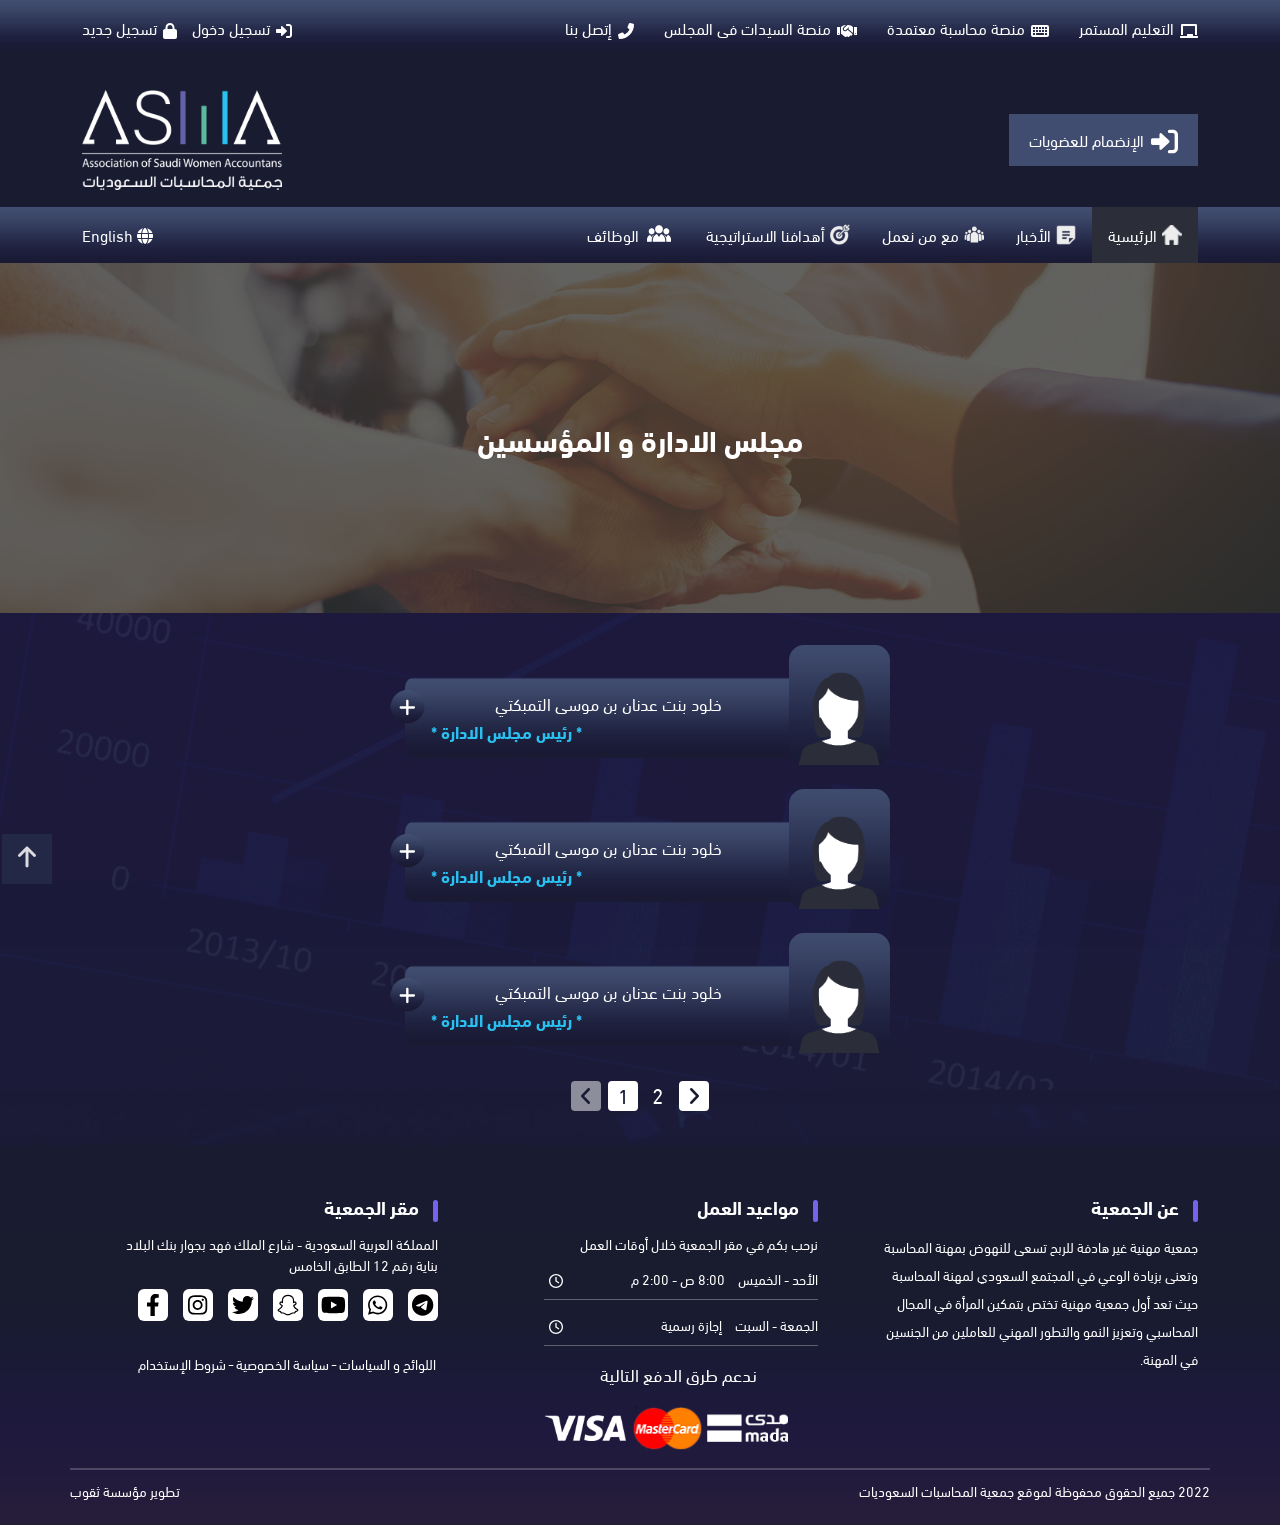
<file: boardMembers.html>
<!doctype html>
<html lang="ar" dir="rtl">

<head>
    <!-- Required meta tags -->
    <meta charset="utf-8">
    <meta name="viewport" content="width=device-width, initial-scale=1">
    <link rel="shortcut icon" href="./images/icon-short.png" />
    <!-- Arabic version -->
    <!-- Bootstrap CSS -->
    <link rel="stylesheet" href="./css/bootstrap.rtl.css"
        >
    <!-- English Version -->
    <!-- Bootstrap CSS -->
    <!-- <link href="https://cdn.jsdelivr.net/npm/bootstrap@5.2.2/dist/css/bootstrap.min.css" rel="stylesheet"
        integrity="sha384-Zenh87qX5JnK2Jl0vWa8Ck2rdkQ2Bzep5IDxbcnCeuOxjzrPF/et3URy9Bv1WTRi" crossorigin="anonymous"> -->
    <!-- font-awesome -->
    <link rel="stylesheet" href="./css/all.min.css">
<link rel="stylesheet" href="./css/jPages.css">
    <!-- Own css -->
    <!-- Arabic version -->
    <link rel="stylesheet" href="./css/style.css">
    <!-- English version -->
    <!-- <link rel="stylesheet" href="./css/style-en.css"> -->
    <title>جمعية المحاسبات السعوديات</title>
</head>

<body>
    <!-- Start page Content -->
    <div class="page-content">

        <!-- Start header -->
        <header>
            <!-- strat top bar section -->
            <section class="top-bar">
                <div class="container">
                    <nav>
                        <ul class="d-flex">
                            <li>
                                <a href="./learning.html">
                                    <i class="fa-solid fa-chalkboard"></i>
                                    <span>التعليم المستمر</span>
                                </a>
                            </li>
                            <li>
                                <a href="accountantPlatform.html">
                                    <i class="fa-solid fa-keyboard"></i>
                                    <span>منصة محاسبة معتمدة</span>
                                </a>
                            </li>
                            <li>
                                <a href="./womenPlatform.html">
                                    <i class="fa-solid fa-handshake"></i>
                                    <span>منصة السيدات فى المجلس</span>
                                </a>
                            </li>
                            <li>
                                <a href="./contact.html">
                                    <i class="fa-solid fa-phone-flip"></i>
                                    <span>إتصل بنا</span>
                                </a>
                            </li>
                        </ul>
                    </nav>
                </div>
            </section>
            <!-- End top bar section -->
            <!-- Start logo scetion -->
            <section class="logo-section ">
                <div class="container d-flex">
                    <div class="right-logo d-flex">
                        <a href="./registration.html" class="registration">
                            <i class="fa-solid fa-right-to-bracket"></i>
                            <span>الإنضمام للعضويات</span>
                        </a>
                        <div class="support">
                            <p>الدعم الفني</p>
                            <a href="tel:009660002223">009660002223
                                <img src="./images/phone-circle.png" alt="">
                            </a>
                        </div>
                    </div>
                    <div class="logo">
                        <button class="navbar-toggler" type="button">
                            <i class="fa-solid fa-bars"></i>
                        </button>
                        <a href="./index.html">
                            <img src="./images/logo.png" alt="" width="200px"></a>
                    </div>
                </div>
            </section>
            <!-- End logo scetion -->
            <!-- Start navbar section -->
            <section class="main-menu ">
                <div class="container">
                    <div class="navbar p-0">

                        <nav class="d-flex">
                            <ul class="d-flex">
                             
                                <li class="nav-link active">
                                    <a href="./index.html">
                                        <img src="./images/home.png" alt="">
                                        <span>
                                            الرئيسية
                                        </span>
                                    </a>
                                </li>
                               
                                <li class="nav-link">
                                    <a href="./news.html">
                                        <img src="./images/paper-bottom.png" alt="">
                                        <span>
                                            الأخبار
                                        </span>
                                    </a>
                                </li>
                                <li class="nav-link">
                                    <a href="./ourPartners.html">
                                        <img src="./images/people.png" alt="">
                                        <span>
                                            مع من نعمل
                                        </span>
                                    </a>
                                </li>

                                <li class="nav-link">
                                    <a href="./ourStrategy.html">
                                        <img src="./images/arrows.png" alt="">
                                        <span>
                                            توجهاتنا الاستراتيجية
                                        </span>
                                    </a>
                                </li>
                                <li class="nav-link">
                                    <a href="./strategyGoals.html">
                                        <img src="./images/goals.png" alt="">
                                        <span>
                                            أهدافنا الاستراتيجية
                                        </span>
                                    </a>
                                </li>
                                <li class="nav-link"><a href="./jobs.html">
                                    <img src="./images/users.png" alt="">
                                    <span>
                                        الوظائف
                                            </span>
                                        </a>
                                    </li>
                            </ul>
                            <a class="site-language">
                                <i class="fa-solid fa-globe"></i>
                                <span>English</span>
                            </a>

                        </nav>
                    </div>
                </div>

            </section>
            <!-- End navbar section -->

        </header>
        <!-- End header -->
        <!-- Start page title scetion -->
        <section class="page-title boardMember">
            <div class="container">
                <h2>
                    مجلس الادارة و المؤسسين                </h2>
            </div>
        </section>
        <!-- End page title scetion -->
        <!-- Start content section -->
        <section class="pageContent">
            <div class="container">
                <section class="boardMembers defaults" id="content">
                        <ul id="itemContainer">

                <!-- start single board member  -->
                <li class="board-member">
                    <div class="member-img">
                        <img src="./images/member.png" alt="">
                    </div>

                        <p>خلود بنت عدنان  بن موسى التمبكتي 
                                <span class="role-of">*
                                        رئيس مجلس الادارة *
                                </span>
                        </p>
                      
                        <a class="member-icon" href="./single-member.html"><i class="fa-solid fa-plus"></i></a>

                    </li>
                <!-- End single board member  -->
                <!-- start single board member  -->
                <li class="board-member">
                    <div class="member-img">
                        <img src="./images/member.png" alt="">
                    </div>

                        <p>خلود بنت عدنان  بن موسى التمبكتي 
                                <span class="role-of">*
                                        رئيس مجلس الادارة *
                                </span>
                        </p>
                      
                        <a class="member-icon" href="./single-member.html"><i class="fa-solid fa-plus"></i></a>

                    </li>
                <!-- End single board member  -->
                <!-- start single board member  -->
                <li class="board-member">
                    <div class="member-img">
                        <img src="./images/member.png" alt="">
                    </div>

                        <p>خلود بنت عدنان  بن موسى التمبكتي 
                                <span class="role-of">*
                                        رئيس مجلس الادارة *
                                </span>
                        </p>
                      
                        <a class="member-icon" href="./single-member.html"><i class="fa-solid fa-plus"></i></a>

                    </li>
                <!-- End single board member  -->
                <!-- start single board member  -->
                <li class="board-member">
                    <div class="member-img">
                        <img src="./images/member.png" alt="">
                    </div>

                        <p>خلود بنت عدنان  بن موسى التمبكتي 
                                <span class="role-of">*
                                        رئيس مجلس الادارة *
                                </span>
                        </p>
                      
                        <a class="member-icon" href="./single-member.html"><i class="fa-solid fa-plus"></i></a>

                    </li>
                <!-- End single board member  -->
                <!-- start single board member  -->
                <li class="board-member">
                    <div class="member-img">
                        <img src="./images/member.png" alt="">
                    </div>

                        <p>خلود بنت عدنان  بن موسى التمبكتي 
                                <span class="role-of">*
                                        رئيس مجلس الادارة *
                                </span>
                        </p>
                      
                        <a class="member-icon" href="./single-member.html"><i class="fa-solid fa-plus"></i></a>

                    </li>
                <!-- End single board member  -->
            </ul>
            <!-- navigation holder -->
<div class="holder" dir="ltr"></div>


                </section>
             
            </div>
        </section>
        <!-- End content section -->
        <!-- Start footer  -->
        <footer>
            <div class="container">
                <div class="row">
                    <!-- start footer widget -->
                    <div class="col-sm-6 col-lg-4">
                        <div class="footer-widget">
                            <div class="widget-title">
                                <h4>عن الجمعية </h4>

                            </div>
                            <p>جمعية مهنية غير هادفة للربح تسعى للنهوض بمهنة
                                المحاسبة وتعنى بزيادة الوعي في المجتمع السعودي
                                لمهنة المحاسبة حيث تعد أول جمعية مهنية تختص بتمكين
                                المرأة في المجال المحاسبي وتعزيز النمو والتطور المهني
                                للعاملين من الجنسين في المهنة.</p>
                        </div>

                    </div>
                    <!-- End footer widget -->
                    <!-- start footer widget -->
                    <div class="col-sm-6 col-lg-4">
                        <div class="footer-widget">
                            <div class="widget-title">
                                <h4>مواعيد العمل</h4>
                            </div>
                            <p>نرحب بكم في مقر الجمعية خلال أوقات العمل</p>
                            <p class="work-times"> <span>الأحد - الخميس</span> <span>8:00 ص - 2:00 م</span><i
                                    class="fa-regular fa-clock"></i></p>
                            <p class="work-times"> <span>الجمعة - السبت</span> <span> إجازة رسمية</span><i
                                    class="fa-regular fa-clock"></i></p>
                            <div class="pay-methods">
                                <p>ندعم طرق الدفع التالية</p>
                                <p>
                                    <img src="./images/mada.png" alt="">
                                    <img src="./images/master-card.png" alt="">
                                    <img src="./images/viza.png" alt="">
                                </p>
                            </div>
                        </div>

                    </div>
                    <!-- End footer widget -->
                    <!-- start footer widget -->
                    <div class="col-md-6 col-lg-4">
                        <div class="footer-widget">
                            <div class="widget-title">
                                <h4>مقر الجمعية </h4>

                            </div>
                            <p>المملكة العربية السعودية - شارع الملك فهد
                                بجوار بنك البلاد بناية رقم 12 الطابق الخامس</p>
                            <div class="footer-social">
                                <a href="#">
                                    <i class="fa-brands fa-facebook-f"></i>
                                </a>
                                <a href="#">
                                    <i class="fa-brands fa-instagram"></i>
                                </a>
                                <a href="#">
                                    <i class="fa-brands fa-twitter"></i>
                                </a>
                                <a href="#">
                                    <i class="fa-brands fa-snapchat"></i>
                                </a>
                                <a href="#">
                                    <i class="fa-brands fa-youtube"></i>
                                </a>
                                <a href="#">
                                    <i class="fa-brands fa-whatsapp"></i>
                                </a>
                                <a href="#">
                                    <i class="fa-brands fa-telegram"></i>
                                </a>
                            </div>
                            <div class="footer-nav">
                                <nav>
                                    <ul class="d-flex">
                                        <li><a href="./rulesPolicy.html">اللوائح و السياسات</a></li> - 
                                        <li><a href="./privacy.html">سياسة الخصوصية</a></li> - 
                                        <li><a href="./usageRules.html">شروط الإستخدام </a></li>  
                                    </ul>
                                </nav>
                            </div>
                        </div>

                    </div>
                    <!-- End footer widget -->
                </div>
            </div>
            <!-- Start bottom bar -->
            <section class="bottom-bar">
                <div class="container">
                    <p>2022 جميع الحقوق محفوظة لموقع جمعية المحاسبات السعوديات </p>
                    <p><a href="#">تطوير مؤسسة ثقوب</a></p>
                </div>
            </section>
            <!-- End bottom bar -->
        </footer>
        <!-- End footer  -->

    </div>
    <!-- End page Content -->
    <!-- Start responsive menu  -->
    <section class="responsive-menu">
        <nav class="d-flex">
            <ul class="d-flex">
                <button class="close-menu">
                    <i class="fa-solid fa-circle-xmark"></i>
                </button>
                <li class="nav-link  ">
                    <a href="./index.html">
                        <img src="./images/home.png" alt="">
                        <span>
                            الرئيسية
                        </span>
                    </a>
                </li>

                <li>
                    <a href="./learning.html">
                        <i class="fa-solid fa-chalkboard"></i>
                        <span>التعليم المستمر</span>
                    </a>
                </li>
                <li>
                    <a href="./programs.html">
                            <img src="./images/programs.png" alt="" >
                        <span>البرامج و المبادرات</span>
                    </a>
                </li>
                <li>
                    <a href="accountantPlatform.html">
                        <i class="fa-solid fa-keyboard"></i>
                        <span>منصة محاسبة معتمدة</span>
                    </a>
                </li>
                <li>
                    <a href="./womenPlatform.html">
                        <i class="fa-solid fa-handshake"></i>
                        <span>منصة السيدات فى المجلس</span>
                    </a>
                </li>

                <li class="nav-link">
                    <a href="./news.html">
                        <img src="./images/paper-bottom.png" alt="">
                        <span>
                            الأخبار
                        </span>
                    </a>
                </li>
                <li class="nav-link">
                    <a href="./ourPartners.html">
                        <img src="./images/people.png" alt="">
                        <span>
                            مع من نعمل
                        </span>
                    </a>
                </li>

                <li class="nav-link">
                    <a href="./ourStrategy.html">
                        <img src="./images/arrows.png" alt="">
                        <span>
                            توجهاتنا الاستراتيجية
                        </span>
                    </a>
                </li>
                <li class="nav-link">
                    <a href="./strategyGoals.html">
                        <img src="./images/goals.png" alt="">
                        <span>
                            أهدافنا الاستراتيجية
                        </span>
                    </a>
                </li>
                <li class="nav-link">
                    <a href="./voulnteer.html">
                        <img src="./images/volunteer.png" alt="">
                        <span>
                            التطوع
                        </span>
                    </a>
                </li>
                <li>
                    <a href="./registration.html">
                        <i class="fa-solid fa-right-to-bracket"></i>
                        <span>الإنضمام للعضويات</span>
                    </a>
                </li>
                <li>
                    <a href="./about.html">
                         <i class="fa-solid fa-building-circle-arrow-right"></i>
                        <span>عن الجمعية</span>

                    </a>
                </li>
                <li class="active">
                    <a href="./boardMembers.html">
                        <img src="./images/user-hand.png" alt="">
                        <span>مجلس الادارة و المؤسسين
                        </span>
                    </a>
                </li>
                <li>
                    <a href="./contact.html">
                        <i class="fa-solid fa-phone-flip"></i>
                        <span>إتصل بنا</span>
                    </a>
                </li>
                <li>
                    <a href="./jobs.html">
                       <img src="./images/users.png" alt="">
                        <span>الوظائف</span>
                    </a>
                </li>
                <li>
                    <a href="tel:009660002223">
                        <img src="./images/phone-circle.png" alt="" width="20px">
                        <span>الدعم الفنى</span>
                    </a>
                </li>

            </ul>
            <a class="site-language">
                <i class="fa-solid fa-globe"></i>
                <span>English</span>
            </a>

        </nav>
    </section>
    <!-- End responsive menu  -->
    <!-- js libraries -->
    <script src="./js/jquery-3.7.0.min.js"
       ></script>
    <!-- Arabic version -->
    <!-- JS: Bootstrap Bundle with Popper -->
    <script src=""
       >
    </script>
    <!-- English version -->
    <!-- JS: Bootstrap Bundle with Popper -->
    <!-- JavaScript Bundle with Popper -->
    <!-- <script src="https://cdn.jsdelivr.net/npm/bootstrap@5.2.2/dist/js/bootstrap.bundle.min.js"
        integrity="sha384-OERcA2EqjJCMA+/3y+gxIOqMEjwtxJY7qPCqsdltbNJuaOe923+mo//f6V8Qbsw3" crossorigin="anonymous">
    </script> -->
    <!-- font-awesome -->
    <script src="./js/all.min.js"></script>
<script src="./js/jPages.js"></script>
    <!-- own js -->
    <script src="./js/custom.js"></script>
    <script>
            $(function () {
              $("div.holder").jPages({
                containerID: "itemContainer",
                previous: "",
                next: "",
                perPage:3,
                midRange: 0,
                direction: "rtl",
                animation: "fadeIn"
              });
            });
          </script>


</body>

</html>
</file>
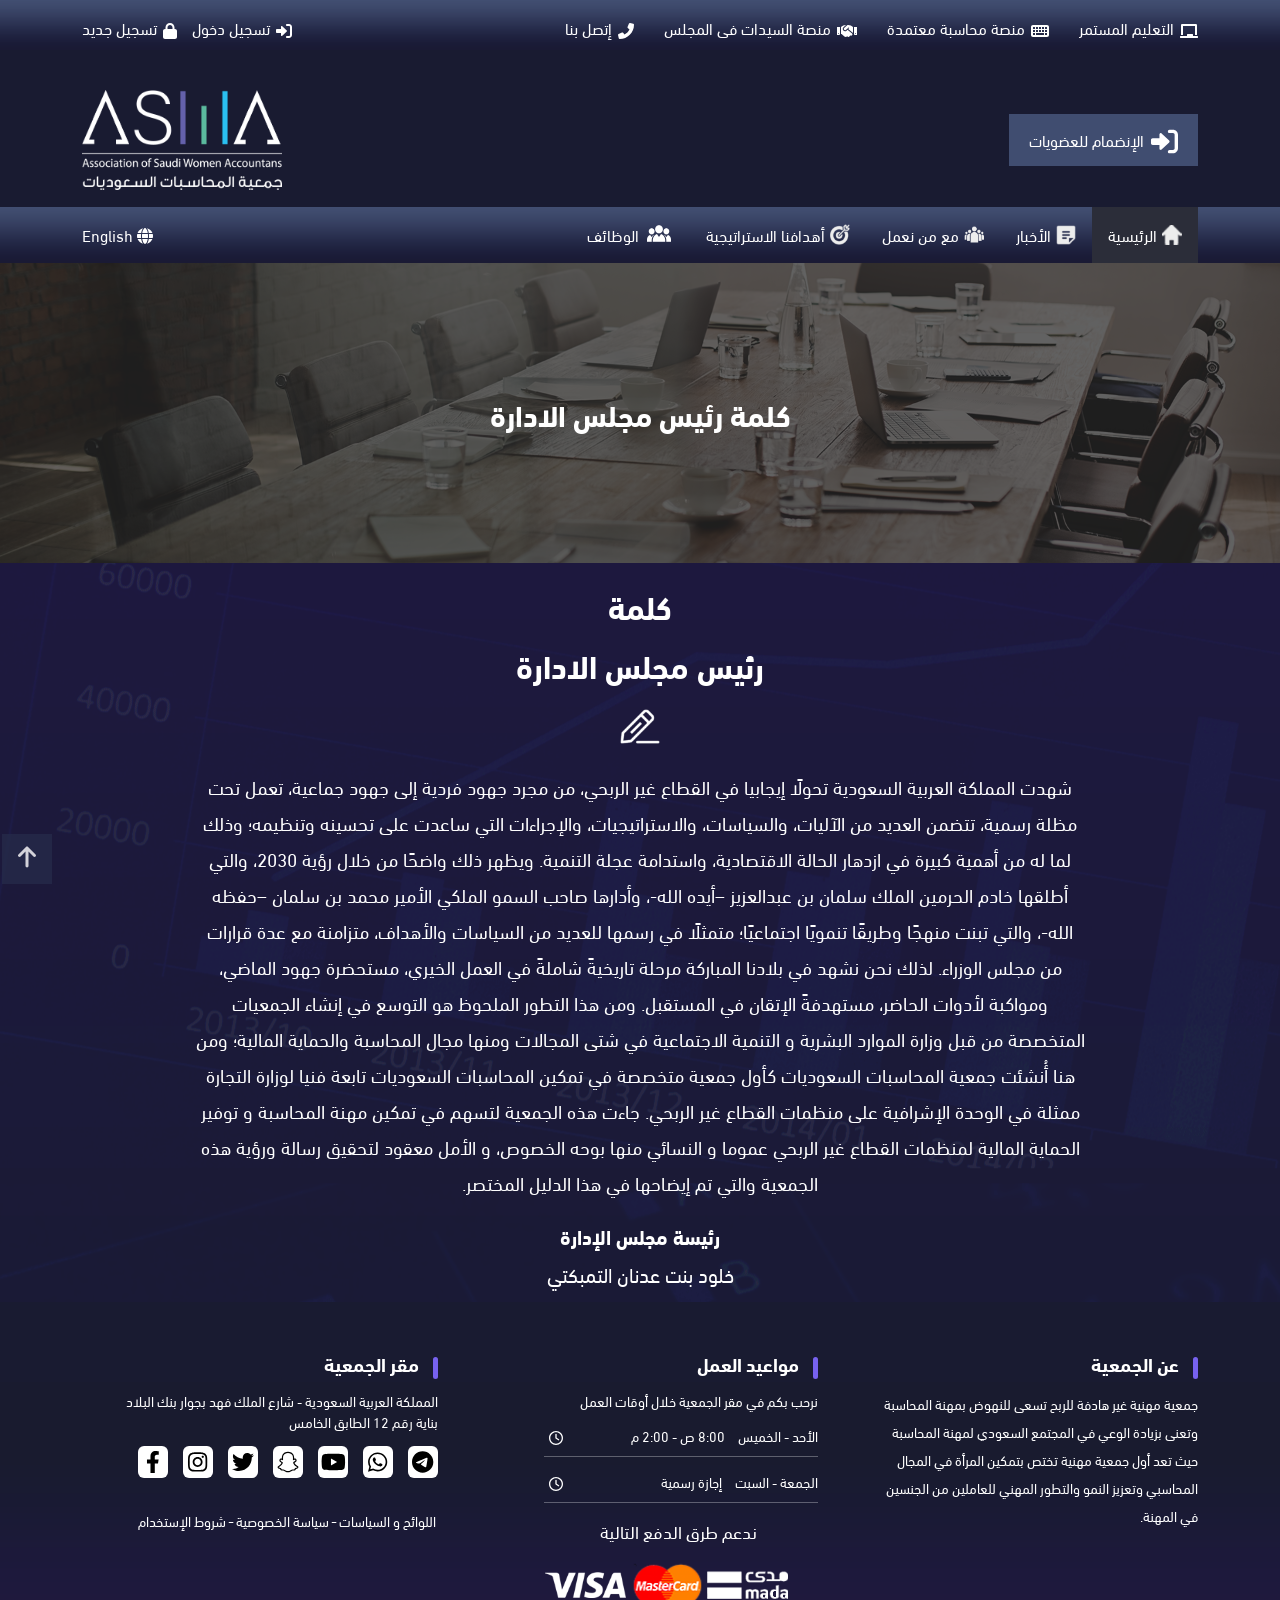
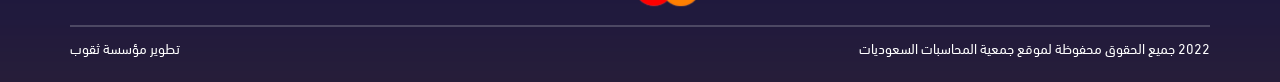
<file: boardWord.html>
<!doctype html>
<html lang="ar" dir="rtl">

<head>
    <!-- Required meta tags -->
    <meta charset="utf-8">
    <meta name="viewport" content="width=device-width, initial-scale=1">
    <link rel="shortcut icon" href="./images/icon-short.png" />
    <!-- Arabic version -->
    <!-- Bootstrap CSS -->
    <link rel="stylesheet" href="./css/bootstrap.rtl.css"
        >
    <!-- English Version -->
    <!-- Bootstrap CSS -->
    <!-- <link href="https://cdn.jsdelivr.net/npm/bootstrap@5.2.2/dist/css/bootstrap.min.css" rel="stylesheet"
        integrity="sha384-Zenh87qX5JnK2Jl0vWa8Ck2rdkQ2Bzep5IDxbcnCeuOxjzrPF/et3URy9Bv1WTRi" crossorigin="anonymous"> -->
    <!-- font-awesome -->
    <link rel="stylesheet" href="./css/all.min.css">

    <!-- Own css -->
    <!-- Arabic version -->
    <link rel="stylesheet" href="./css/style.css">
    <!-- English version -->
    <!-- <link rel="stylesheet" href="./css/style-en.css"> -->
    <title>جمعية المحاسبات السعوديات</title>
</head>

<body>
    <!-- Start page Content -->
    <div class="page-content">

        <!-- Start header -->
        <header>
            <!-- strat top bar section -->
            <section class="top-bar">
                <div class="container">
                    <nav>
                        <ul class="d-flex">
                            <li>
                                <a href="./learning.html">
                                    <i class="fa-solid fa-chalkboard"></i>
                                    <span>التعليم المستمر</span>
                                </a>
                            </li>
                            <li>
                                <a href="accountantPlatform.html">
                                    <i class="fa-solid fa-keyboard"></i>
                                    <span>منصة محاسبة معتمدة</span>
                                </a>
                            </li>
                            <li>
                                <a href="./womenPlatform.html">
                                    <i class="fa-solid fa-handshake"></i>
                                    <span>منصة السيدات فى المجلس</span>
                                </a>
                            </li>
                            <li>
                                <a href="./contact.html">
                                    <i class="fa-solid fa-phone-flip"></i>
                                    <span>إتصل بنا</span>
                                </a>
                            </li>
                        </ul>
                    </nav>
                </div>
            </section>
            <!-- End top bar section -->
            <!-- Start logo scetion -->
            <section class="logo-section ">
                <div class="container d-flex">
                    <div class="right-logo d-flex">
                        <a href="./registration.html" class="registration">
                            <i class="fa-solid fa-right-to-bracket"></i>
                            <span>الإنضمام للعضويات</span>
                        </a>
                        <div class="support">
                            <p>الدعم الفني</p>
                            <a href="tel:009660002223">009660002223
                                <img src="./images/phone-circle.png" alt="">
                            </a>
                        </div>
                    </div>
                    <div class="logo">
                            <button class="navbar-toggler" type="button">
                                    <i class="fa-solid fa-bars"></i>
                                </button>
                        <a href="./index.html">
                            <img src="./images/logo.png" alt="" width="200px"></a>
                    </div>
                </div>
            </section>
            <!-- End logo scetion -->
            <!-- Start navbar section -->
            <section class="main-menu ">
                <div class="container">
                    <div class="navbar p-0">
                     
                        <nav class="d-flex">
                            <ul class="d-flex">
                           
                                <li class="nav-link active">
                                    <a href="./index.html">
                                        <img src="./images/home.png" alt="">
                                        <span>
                                            الرئيسية
                                        </span>
                                    </a>
                                </li>
                            
                                <li class="nav-link">
                                    <a href="./news.html">
                                        <img src="./images/paper-bottom.png" alt="">
                                        <span>
                                            الأخبار
                                        </span>
                                    </a>
                                </li>
                                <li class="nav-link">
                                    <a href="./ourPartners.html">
                                        <img src="./images/people.png" alt="">
                                        <span>
                                            مع من نعمل
                                        </span>
                                    </a>
                                </li>

                                <li class="nav-link">
                                    <a href="./ourStrategy.html">
                                        <img src="./images/arrows.png" alt="">
                                        <span>
                                            توجهاتنا الاستراتيجية
                                        </span>
                                    </a>
                                </li>
                                <li class="nav-link">
                                    <a href="./strategyGoals.html">
                                        <img src="./images/goals.png" alt="">
                                        <span>
                                            أهدافنا الاستراتيجية
                                        </span>
                                    </a>
                                </li>
                                <li class="nav-link"><a href="./jobs.html"><img src="./images/users.png" alt=""><span>
                                        الوظائف
                                            </span>
                                        </a>
                                    </li>
                            </ul>
                            <a class="site-language">
                                <i class="fa-solid fa-globe"></i>
                                <span>English</span>
                            </a>

                        </nav>
                    </div>
                </div>

            </section>
            <!-- End navbar section -->

        </header>
        <!-- End header -->
<!-- Start page title scetion -->
<section class="page-title bosWord">
    <div class="container">
        <h2>
                كلمة رئيس مجلس الادارة    </h2>
    </div>
</section>
<!-- End page title scetion -->
        <!-- start bos word section -->
        <section class="bos-word bosContent">
                <div class="container text-center mt-4">
                    <h1 >كلمة </h1>
                    <h1>رئيس مجلس الادارة</h1>
                    <img src="./images/white-pen.png" alt="" width="40px" class="my-4">
    
                    <p>
                            شهدت المملكة العربية السعودية تحولًا إيجابيا في القطاع غير الربحي، من مجرد جهود فردية إلى جهود جماعية، تعمل تحت مظلة رسمية، تتضمن العديد من الآليات، والسياسات، والاستراتيجيات، والإجراءات التي ساعدت على تحسينه وتنظيمه؛ وذلك لما له من أهمية كبيرة في ازدهار الحالة الاقتصادية، واستدامة عجلة التنمية. ويظهر ذلك واضحًا من خلال رؤية 2030، والتي أطلقها خادم الحرمين الملك سلمان بن عبدالعزيز –أيده الله-، وأدارها صاحب السمو الملكي الأمير محمد بن سلمان –حفظه الله-، والتي تبنت منهجًا وطريقًا تنمويًا اجتماعيًا؛ متمثلًا في رسمها للعديد من السياسات والأهداف، متزامنة مع عدة قرارات من مجلس الوزراء.
                            لذلك نحن نشهد في بلادنا المباركة مرحلة تاريخيةً شاملةً في العمل الخيري، مستحضرة جهود الماضي، ومواكبة لأدوات الحاضر، مستهدفةً الإتقان في المستقبل.
                            ومن هذا التطور الملحوظ هو التوسع في إنشاء الجمعيات المتخصصة من قبل وزارة الموارد البشرية و التنمية الاجتماعية في شتى المجالات ومنها مجال المحاسبة والحماية المالية؛ ومن هنا أُنشئت جمعية المحاسبات السعوديات كأول جمعية متخصصة في تمكين المحاسبات السعوديات تابعة فنيا لوزارة التجارة ممثلة في الوحدة الإشرافية على منظمات القطاع غير الربحي.
                            جاءت هذه الجمعية لتسهم في تمكين مهنة المحاسبة و توفير الحماية المالية لمنظمات القطاع غير الربحي عموما و النسائي منها بوحه الخصوص، و الأمل معقود لتحقيق رسالة ورؤية هذه الجمعية والتي تم إيضاحها في هذا الدليل المختصر.
                            
                    </p>
                    <div class="mt-4 bos-name">
                        <h5>رئيسة مجلس الإدارة</h5>
                        <p>خلود بنت عدنان التمبكتي</p>
                    </div>
                
            
                </div>
            </section>
            <!-- End bos word section -->
        <!-- Start footer  -->
        <footer>
            <div class="container">
                <div class="row">
                    <!-- start footer widget -->
                    <div class="col-sm-6 col-lg-4">
                      <div class="footer-widget">
                        <div class="widget-title">
                            <h4>عن الجمعية </h4>

                        </div>
                        <p>جمعية مهنية غير هادفة للربح تسعى للنهوض بمهنة
                            المحاسبة وتعنى بزيادة الوعي في المجتمع السعودي 
                           لمهنة المحاسبة حيث تعد أول جمعية مهنية تختص بتمكين
                            المرأة في المجال المحاسبي وتعزيز النمو والتطور المهني
                            للعاملين من الجنسين في المهنة.</p>
                      </div>

                    </div>
                    <!-- End footer widget -->
                    <!-- start footer widget -->
                    <div class="col-sm-6 col-lg-4">
                      <div class="footer-widget">
                        <div class="widget-title">
                            <h4>مواعيد العمل</h4>
                        </div>
                        <p>نرحب بكم في مقر الجمعية خلال أوقات العمل</p>
                        <p class="work-times"> <span>الأحد - الخميس</span> <span>8:00 ص - 2:00 م</span><i class="fa-regular fa-clock"></i></p>
                        <p class="work-times"> <span>الجمعة - السبت</span> <span>    إجازة رسمية</span><i class="fa-regular fa-clock"></i></p>
                        <div class="pay-methods">
                            <p>ندعم طرق الدفع التالية</p>
                            <p>
                                <img src="./images/mada.png" alt="">
                                <img src="./images/master-card.png" alt="">
                                <img src="./images/viza.png" alt="">
                            </p>
                        </div>
                      </div>

                    </div>
                    <!-- End footer widget -->
                    <!-- start footer widget -->
                    <div class="col-md-6 col-lg-4">
                      <div class="footer-widget">
                        <div class="widget-title">
                            <h4>مقر الجمعية </h4>

                        </div>
                        <p>المملكة العربية السعودية - شارع الملك فهد
                                بجوار بنك البلاد بناية رقم 12 الطابق الخامس</p>
                                <div class="footer-social">
                                    <a href="#">
                                            <i class="fa-brands fa-facebook-f"></i>
                                    </a>
                                    <a href="#">
                                            <i class="fa-brands fa-instagram"></i>
                                        </a>
                                        <a href="#">
                                            <i class="fa-brands fa-twitter"></i>
                                        </a>
                                        <a href="#">
                                            <i class="fa-brands fa-snapchat"></i>
                                        </a>
                                        <a href="#">
                                            <i class="fa-brands fa-youtube"></i>
                                        </a>
                                        <a href="#">
                                            <i class="fa-brands fa-whatsapp"></i>
                                        </a>
                                        <a href="#">
                                            <i class="fa-brands fa-telegram"></i>
                                        </a>
                                    </div>
                                    <div class="footer-nav">
                                        <nav>
                                            <ul class="d-flex">
                                                <li><a href="./rulesPolicy.html">اللوائح و السياسات</a></li> - 
                                                <li><a href="./privacy.html">سياسة الخصوصية</a></li> - 
                                                <li><a href="./usageRules.html">شروط الإستخدام </a></li>  
                                            </ul>
                                        </nav>
                                    </div>
                      </div>

                    </div>
                    <!-- End footer widget -->
                </div>
            </div>
                    <!-- Start bottom bar -->
        <section class="bottom-bar">
            <div class="container">
                    <p>2022  جميع الحقوق محفوظة لموقع جمعية المحاسبات السعوديات </p>
                    <p><a href="#">تطوير مؤسسة ثقوب</a></p>
            </div>
        </section>
        <!-- End bottom bar -->
        </footer>
        <!-- End footer  -->
 
    </div>
    <!-- End page Content -->
    <!-- Start responsive menu  -->
    <section class="responsive-menu">
        <nav class="d-flex">
            <ul class="d-flex">
                <button class="close-menu">
                    <i class="fa-solid fa-circle-xmark"></i>
                </button>
                <li class="nav-link active ">
                    <a href="./index.html">
                        <img src="./images/home.png" alt="">
                        <span>
                            الرئيسية
                        </span>
                    </a>
                </li>

                <li>
                    <a href="./learning.html">
                        <i class="fa-solid fa-chalkboard"></i>
                        <span>التعليم المستمر</span>
                    </a>
                </li>
                <li>
                    <a href="./programs.html">
                            <img src="./images/programs.png" alt="" >
                        <span>البرامج و المبادرات</span>
                    </a>
                </li>
                <li>
                    <a href="accountantPlatform.html">
                        <i class="fa-solid fa-keyboard"></i>
                        <span>منصة محاسبة معتمدة</span>
                    </a>
                </li>
                <li>
                    <a href="./womenPlatform.html">
                        <i class="fa-solid fa-handshake"></i>
                        <span>منصة السيدات فى المجلس</span>
                    </a>
                </li>

                <li class="nav-link">
                    <a href="./news.html">
                        <img src="./images/paper-bottom.png" alt="">
                        <span>
                            الأخبار
                        </span>
                    </a>
                </li>
                <li class="nav-link">
                    <a href="./ourPartners.html">
                        <img src="./images/people.png" alt="">
                        <span>
                            مع من نعمل
                        </span>
                    </a>
                </li>

                <li class="nav-link">
                    <a href="./ourStrategy.html">
                        <img src="./images/arrows.png" alt="">
                        <span>
                            توجهاتنا الاستراتيجية
                        </span>
                    </a>
                </li>
                <li class="nav-link">
                    <a href="./strategyGoals.html">
                        <img src="./images/goals.png" alt="">
                        <span>
                            أهدافنا الاستراتيجية
                        </span>
                    </a>
                </li>
                <li class="nav-link">
                    <a href="./voulnteer.html">
                        <img src="./images/volunteer.png" alt="">
                        <span>
                            التطوع
                        </span>
                    </a>
                </li>
                <li>
                    <a href="./registration.html">
                        <i class="fa-solid fa-right-to-bracket"></i>
                        <span>الإنضمام للعضويات</span>
                    </a>
                </li>
                <li>
                    <a href="./about.html">
                         <i class="fa-solid fa-building-circle-arrow-right"></i>
                        <span>عن الجمعية</span>

                    </a>
                </li>
                <li>
                    <a href="./boardMembers.html">
                        <img src="./images/user-hand.png" alt="">
                        <span>مجلس الادارة و المؤسسين
                        </span>
                    </a>
                </li>
                <li>
                    <a href="./contact.html">
                        <i class="fa-solid fa-phone-flip"></i>
                        <span>إتصل بنا</span>
                    </a>
                </li>
                <li>
                    <a href="./jobs.html">
                       <img src="./images/users.png" alt="">
                        <span>الوظائف</span>
                    </a>
                </li>
                <li>
                    <a href="tel:009660002223">
                        <img src="./images/phone-circle.png" alt="" width="20px">
                        <span>الدعم الفنى</span>
                    </a>
                </li>

            </ul>
            <a class="site-language">
                <i class="fa-solid fa-globe"></i>
                <span>English</span>
            </a>

        </nav>
    </section>
    <!-- End responsive menu  -->
    <!-- js libraries -->
    <script src="./js/jquery-3.7.0.min.js"
       ></script>
    <!-- Arabic version -->
    <!-- JS: Bootstrap Bundle with Popper -->
    <script src=""
       >
    </script>
    <!-- English version -->
    <!-- JS: Bootstrap Bundle with Popper -->
    <!-- JavaScript Bundle with Popper -->
    <!-- <script src="https://cdn.jsdelivr.net/npm/bootstrap@5.2.2/dist/js/bootstrap.bundle.min.js"
        integrity="sha384-OERcA2EqjJCMA+/3y+gxIOqMEjwtxJY7qPCqsdltbNJuaOe923+mo//f6V8Qbsw3" crossorigin="anonymous">
    </script> -->
    <!-- font-awesome -->
    <script src="./js/all.min.js"></script>

    <!-- own js -->
    <script src="./js/custom.js"></script>


</body>

</html>
</file>
<file: css/style-en.css>
body{
    direction: ltr;
}
.top-bar a {
    margin-left: 0;
    margin-right: 30px;
}
.top-bar a svg{
    margin-left: 0px;
    margin-right: 2px;
}
.registration{
    margin-left: 0px;
    margin-right: 40px;
}
.registration svg {
    margin-left: 0px;
    margin-right: 7px;
    transform: rotate(180deg);
}
.support a img {
    margin-right: 0px;
    margin-left: 20px;
    transform: rotate(267deg);
}
.main-menu .nav-link img {
    margin-left: 0px;
    margin-right: 5px;
}
.navbar-toggler{
    padding: 0.25rem 0.75rem;
    font-size: 1.25rem;
    line-height: 1;
    border-radius: 0.25rem;
    transition: box-shadow .15s ease-in-out;
    height: 30px;
}
.responsive-menu{
    left: -17rem;

}
.responsive-menu li img {
    margin-left: 0px;
    margin-right: 5px;
}
.header-nav ul a {
    margin-left: 0px;
    margin-right: 20px;

}
.header-nav ul li:last-of-type a{
    margin-right: 0;
    margin-left: auto;
}
section.upTop{
    left: auto;
    right: 0.1em;
}
.more {
    margin-right: 0;
    margin-left: auto;
    text-align: right;

}
.package-details {
    text-align: left;
}
.package-features li svg {
    margin-left: 0px;
    margin-right: 5px;
  
}
.widget-title {
    padding-right: 0px;
    padding-left: 19px;
}
.widget-title:before{
    left: 0;
    right: auto;
}
.program-brief p {
    width: 100%;
    text-align: left;
    padding: 0 19px;
}
p.work-times span:first-of-type {
    margin-left: 0px;
    margin-right: 10px;
    text-align: left;
}
p.work-times{
    display: flex;
    flex-direction: row;
    padding-right: 20px;
}
p.work-times svg {
    left: auto;
   right: 2px;
}
.footer-social a{
    margin-left: 0px;
    margin-right: 15px;
}
.footer-nav ul {
    margin-right: 0px !important;
    margin-left: 0px !important;
}
.footer-nav ul li {
    margin-right: 1px;
}
.members .col {
    margin-left: 0%;
    margin-right: 1%;
}
.pay-methods p:first-of-type {
    padding-right: 0px;
    padding-left: 61px;
}
.bottom-bar .container p:last-of-type {
    text-align: right;
}
.select-box svg {
    left: auto;
    right: 13px;
}
.select-box, .bank-type {

    text-align: left;
}
input[type="number"] {
    direction: ltr;
    text-align: left;
}
.select-box input[type="email"] {
    text-align: left;
}
.member-icon{
    left: auto;
    right: 0;
}
.partner-text p, .program-icon p, .board-member p{
    margin-right: 0px;
    margin-left: 90px;
}
.board-member p {
    padding-right: 26px;
}
.contact-form h6 {
    text-align: left;
}
.contact-info {
    margin-right: 0;
    margin-left: auto;

}
.form-check-inline{
    margin-left: 0rem;
    margin-right: 1rem;
    padding-left: 0;
    padding-right: 24px !important;
}
.form-check .form-check-input {
    float: left;
    margin-left: 0;
    float: right !important;
    margin-right: -1.5rem !important;
}
.single-new{
    margin-left: 0;
    margin-right: 25px;
}
.membership.slider .slick-slide{
    margin: 10px 0px 0 15px;

}
.single-partner .index span {
    right: 0;
    left: 29px;
    -webkit-transform: scaleX(-1);
    transform: scaleX(-1);
}
.single-partner .index {
    left: 6px;
    right: auto;
    -webkit-transform: scaleX(-1);
    transform: scaleX(-1);
    top: -6px;
}
.title-icon {
    margin-right: 7px;
}
.bank-type label img {
    margin-left: auto;
    margin-right: 0;
}
.payment-form label:before{
    left: 6px;
    right: auto;
}
.bank-type label {
    margin-right: 0px;
    margin-left: 10px;
}
.program-icon img {

    right: auto;
    left: -11px;
    -webkit-transform: scaleX(-1);
    transform: scaleX(-1);
}
.single-program:nth-of-type(odd) {
    margin-left: 0rem;
    margin-right: 1.5rem;
}
.single-program:nth-of-type(even) {
    margin-right: 0rem;
    margin-left: 1.5rem;
}
.program-icon p {
    margin-right: 0px;
    margin-left: 72px;
}
.program-brief a {
    margin-left: 0;
    margin-right: 1rem;
    float: right;

}
.member-info .responsive-title + span {
    border-left: 0;
    border-right: 2px solid #384263;
}
.member-info {
    margin-right: 0 !important;
    margin-left: 103px !important;
}
.member-info .justify-content-end {
    justify-content: flex-start !important;
}
.singleNew {

    text-align: left;
}
.singleNew h2 {
    padding-right: 0px;
    padding-left: 24px;
}
.singleNew h2:after{
    right:auto;
    left: 0;

}

span.role-of {
    text-align: right;
}  
.contact-info p a, .only-member a{
    direction: rtl;
} 
.form-check-label {
    display: inline-block;
    min-width: auto;
    cursor: pointer;
    margin-right: 4px;
    width:auto;
}
.only-member a{
    width: 300px;
    text-transform: capitalize;
}
/* ..................Respponsive............... */
@media (min-width: 992px) and (max-width: 1199px){
    .footer-social a {
        margin-right: 10px;
    }
}

@media (min-width: 768px) and (max-width: 991px){
    .members .col {
        margin-right: 0%;
    }
    .contact-info .footer-social a {
        margin-left: 0px;
        margin-right: 4px;
    }
    .single-new:nth-of-type(even){
        margin-left: 0;
    }
    .single-new:nth-of-type(odd){
        margin-right: 0;
    }
    .single-program:nth-of-type(odd) {
        margin-right: .5rem;
    }
    .single-program:nth-of-type(even) {
        margin-left: .5rem;
    }
}
@media(max-width:767px){
    .contact-info .footer-social a {
        margin-left: 0px;
        margin-right: 4px;
    }
    .single-program:nth-of-type(odd) {
        margin-right: 0rem;
    }
    .single-program:nth-of-type(even) {
        margin-left: 0rem;
    }
    .singleNew h2 {
        padding-left: 20px;
    }
    .program-icon p {
        margin-right: 0px;
        margin-left: 52px;
        width: calc(100% - 61px);
    }
    .program-icon img {
        width: 89px;
        top: -1px;
    }
}
@media(max-width:575px){
    .packages .col-sm-6.col-md-4.col-lg-3:nth-of-type(odd) {
        padding-right: 0;
        padding-left: 12px;
    }
    .widget-title:before {
        right: 4.5rem;
        left: auto;

    }
}
@media(max-width:499px)
{
    .member-info {
        margin-left: 5px !important;
    }
}
@media(max-width:436px){
    .partner-text p {
        margin-left: 70px;
    }
    .single-partner .index span {
        left: 22px;
    }
}
@media (max-width: 385px){
    .footer-social a {
        margin-right: 10px;
    }
}

/* .................animation................... */
@-webkit-keyframes slideRight{
    0%{
        left: -17rem;
    }
    100%{
        left: 0;
    }
}
@-webkit-keyframes slideLeft{
    0%{
        left: 0rem;
    }
    100%{
        left: -17rem;
    }
}
</file>
<file: css/jPages.css>
.holder a.jp-current, a.jp-current:hover,
.holder a.jp-disabled, a.jp-disabled:hover {
	cursor: default; 
}
</file>
<file: css/sweetalert2.css>
@charset "UTF-8";
@-webkit-keyframes swal2-show {
  0% {
    -webkit-transform: scale(0.7);
            transform: scale(0.7);
  }
  45% {
    -webkit-transform: scale(1.05);
            transform: scale(1.05);
  }
  80% {
    -webkit-transform: scale(0.95);
            transform: scale(0.95);
  }
  100% {
    -webkit-transform: scale(1);
            transform: scale(1);
  }
}
@keyframes swal2-show {
  0% {
    -webkit-transform: scale(0.7);
            transform: scale(0.7);
  }
  45% {
    -webkit-transform: scale(1.05);
            transform: scale(1.05);
  }
  80% {
    -webkit-transform: scale(0.95);
            transform: scale(0.95);
  }
  100% {
    -webkit-transform: scale(1);
            transform: scale(1);
  }
}
@-webkit-keyframes swal2-hide {
  0% {
    -webkit-transform: scale(1);
            transform: scale(1);
    opacity: 1;
  }
  100% {
    -webkit-transform: scale(0.5);
            transform: scale(0.5);
    opacity: 0;
  }
}
@keyframes swal2-hide {
  0% {
    -webkit-transform: scale(1);
            transform: scale(1);
    opacity: 1;
  }
  100% {
    -webkit-transform: scale(0.5);
            transform: scale(0.5);
    opacity: 0;
  }
}
@-webkit-keyframes swal2-animate-success-line-tip {
  0% {
    top: 1.1875em;
    left: 0.0625em;
    width: 0;
  }
  54% {
    top: 1.0625em;
    left: 0.125em;
    width: 0;
  }
  70% {
    top: 2.1875em;
    left: -0.375em;
    width: 3.125em;
  }
  84% {
    top: 3em;
    left: 1.3125em;
    width: 1.0625em;
  }
  100% {
    top: 2.8125em;
    left: 0.875em;
    width: 1.5625em;
  }
}
@keyframes swal2-animate-success-line-tip {
  0% {
    top: 1.1875em;
    left: 0.0625em;
    width: 0;
  }
  54% {
    top: 1.0625em;
    left: 0.125em;
    width: 0;
  }
  70% {
    top: 2.1875em;
    left: -0.375em;
    width: 3.125em;
  }
  84% {
    top: 3em;
    left: 1.3125em;
    width: 1.0625em;
  }
  100% {
    top: 2.8125em;
    left: 0.875em;
    width: 1.5625em;
  }
}
@-webkit-keyframes swal2-animate-success-line-long {
  0% {
    top: 3.375em;
    right: 2.875em;
    width: 0;
  }
  65% {
    top: 3.375em;
    right: 2.875em;
    width: 0;
  }
  84% {
    top: 2.1875em;
    right: 0;
    width: 3.4375em;
  }
  100% {
    top: 2.375em;
    right: 0.5em;
    width: 2.9375em;
  }
}
@keyframes swal2-animate-success-line-long {
  0% {
    top: 3.375em;
    right: 2.875em;
    width: 0;
  }
  65% {
    top: 3.375em;
    right: 2.875em;
    width: 0;
  }
  84% {
    top: 2.1875em;
    right: 0;
    width: 3.4375em;
  }
  100% {
    top: 2.375em;
    right: 0.5em;
    width: 2.9375em;
  }
}
@-webkit-keyframes swal2-rotate-success-circular-line {
  0% {
    -webkit-transform: rotate(-45deg);
            transform: rotate(-45deg);
  }
  5% {
    -webkit-transform: rotate(-45deg);
            transform: rotate(-45deg);
  }
  12% {
    -webkit-transform: rotate(-405deg);
            transform: rotate(-405deg);
  }
  100% {
    -webkit-transform: rotate(-405deg);
            transform: rotate(-405deg);
  }
}
@keyframes swal2-rotate-success-circular-line {
  0% {
    -webkit-transform: rotate(-45deg);
            transform: rotate(-45deg);
  }
  5% {
    -webkit-transform: rotate(-45deg);
            transform: rotate(-45deg);
  }
  12% {
    -webkit-transform: rotate(-405deg);
            transform: rotate(-405deg);
  }
  100% {
    -webkit-transform: rotate(-405deg);
            transform: rotate(-405deg);
  }
}
@-webkit-keyframes swal2-animate-error-x-mark {
  0% {
    margin-top: 1.625em;
    -webkit-transform: scale(0.4);
            transform: scale(0.4);
    opacity: 0;
  }
  50% {
    margin-top: 1.625em;
    -webkit-transform: scale(0.4);
            transform: scale(0.4);
    opacity: 0;
  }
  80% {
    margin-top: -0.375em;
    -webkit-transform: scale(1.15);
            transform: scale(1.15);
  }
  100% {
    margin-top: 0;
    -webkit-transform: scale(1);
            transform: scale(1);
    opacity: 1;
  }
}
@keyframes swal2-animate-error-x-mark {
  0% {
    margin-top: 1.625em;
    -webkit-transform: scale(0.4);
            transform: scale(0.4);
    opacity: 0;
  }
  50% {
    margin-top: 1.625em;
    -webkit-transform: scale(0.4);
            transform: scale(0.4);
    opacity: 0;
  }
  80% {
    margin-top: -0.375em;
    -webkit-transform: scale(1.15);
            transform: scale(1.15);
  }
  100% {
    margin-top: 0;
    -webkit-transform: scale(1);
            transform: scale(1);
    opacity: 1;
  }
}
@-webkit-keyframes swal2-animate-error-icon {
  0% {
    -webkit-transform: rotateX(100deg);
            transform: rotateX(100deg);
    opacity: 0;
  }
  100% {
    -webkit-transform: rotateX(0deg);
            transform: rotateX(0deg);
    opacity: 1;
  }
}
@keyframes swal2-animate-error-icon {
  0% {
    -webkit-transform: rotateX(100deg);
            transform: rotateX(100deg);
    opacity: 0;
  }
  100% {
    -webkit-transform: rotateX(0deg);
            transform: rotateX(0deg);
    opacity: 1;
  }
}
body.swal2-toast-shown .swal2-container {
  background-color: transparent;
}
body.swal2-toast-shown .swal2-container.swal2-shown {
  background-color: transparent;
}
body.swal2-toast-shown .swal2-container.swal2-top {
  top: 0;
  right: auto;
  bottom: auto;
  left: 50%;
  -webkit-transform: translateX(-50%);
          transform: translateX(-50%);
}
body.swal2-toast-shown .swal2-container.swal2-top-end, body.swal2-toast-shown .swal2-container.swal2-top-right {
  top: 0;
  right: 0;
  bottom: auto;
  left: auto;
}
body.swal2-toast-shown .swal2-container.swal2-top-start, body.swal2-toast-shown .swal2-container.swal2-top-left {
  top: 0;
  right: auto;
  bottom: auto;
  left: 0;
}
body.swal2-toast-shown .swal2-container.swal2-center-start, body.swal2-toast-shown .swal2-container.swal2-center-left {
  top: 50%;
  right: auto;
  bottom: auto;
  left: 0;
  -webkit-transform: translateY(-50%);
          transform: translateY(-50%);
}
body.swal2-toast-shown .swal2-container.swal2-center {
  top: 50%;
  right: auto;
  bottom: auto;
  left: 50%;
  -webkit-transform: translate(-50%, -50%);
          transform: translate(-50%, -50%);
}
body.swal2-toast-shown .swal2-container.swal2-center-end, body.swal2-toast-shown .swal2-container.swal2-center-right {
  top: 50%;
  right: 0;
  bottom: auto;
  left: auto;
  -webkit-transform: translateY(-50%);
          transform: translateY(-50%);
}
body.swal2-toast-shown .swal2-container.swal2-bottom-start, body.swal2-toast-shown .swal2-container.swal2-bottom-left {
  top: auto;
  right: auto;
  bottom: 0;
  left: 0;
}
body.swal2-toast-shown .swal2-container.swal2-bottom {
  top: auto;
  right: auto;
  bottom: 0;
  left: 50%;
  -webkit-transform: translateX(-50%);
          transform: translateX(-50%);
}
body.swal2-toast-shown .swal2-container.swal2-bottom-end, body.swal2-toast-shown .swal2-container.swal2-bottom-right {
  top: auto;
  right: 0;
  bottom: 0;
  left: auto;
}
body.swal2-toast-column .swal2-toast {
  flex-direction: column;
  align-items: stretch;
}
body.swal2-toast-column .swal2-toast .swal2-actions {
  flex: 1;
  align-self: stretch;
  height: 2.2em;
  margin-top: 0.3125em;
}
body.swal2-toast-column .swal2-toast .swal2-loading {
  justify-content: center;
}
body.swal2-toast-column .swal2-toast .swal2-input {
  height: 2em;
  margin: 0.3125em auto;
  font-size: 1em;
}
body.swal2-toast-column .swal2-toast .swal2-validation-message {
  font-size: 1em;
}

.swal2-popup.swal2-toast {
  flex-direction: row;
  align-items: center;
  width: auto;
  padding: 0.625em;
  overflow-y: hidden;
  box-shadow: 0 0 0.625em #d9d9d9;
}
.swal2-popup.swal2-toast .swal2-header {
  flex-direction: row;
}
.swal2-popup.swal2-toast .swal2-title {
  flex-grow: 1;
  justify-content: flex-start;
  margin: 0 0.6em;
  font-size: 1em;
}
.swal2-popup.swal2-toast .swal2-footer {
  margin: 0.5em 0 0;
  padding: 0.5em 0 0;
  font-size: 0.8em;
}
.swal2-popup.swal2-toast .swal2-close {
  position: static;
  width: 0.8em;
  height: 0.8em;
  line-height: 0.8;
}
.swal2-popup.swal2-toast .swal2-content {
  justify-content: flex-start;
  font-size: 1em;
}
.swal2-popup.swal2-toast .swal2-icon {
  width: 2em;
  min-width: 2em;
  height: 2em;
  margin: 0;
}
.swal2-popup.swal2-toast .swal2-icon::before {
  display: flex;
  align-items: center;
  font-size: 2em;
  font-weight: bold;
}
@media all and (-ms-high-contrast: none), (-ms-high-contrast: active) {
  .swal2-popup.swal2-toast .swal2-icon::before {
    font-size: 0.25em;
  }
}
.swal2-popup.swal2-toast .swal2-icon.swal2-success .swal2-success-ring {
  width: 2em;
  height: 2em;
}
.swal2-popup.swal2-toast .swal2-icon.swal2-error [class^=swal2-x-mark-line] {
  top: 0.875em;
  width: 1.375em;
}
.swal2-popup.swal2-toast .swal2-icon.swal2-error [class^=swal2-x-mark-line][class$=left] {
  left: 0.3125em;
}
.swal2-popup.swal2-toast .swal2-icon.swal2-error [class^=swal2-x-mark-line][class$=right] {
  right: 0.3125em;
}
.swal2-popup.swal2-toast .swal2-actions {
  flex-basis: auto !important;
  height: auto;
  margin: 0 0.3125em;
}
.swal2-popup.swal2-toast .swal2-styled {
  margin: 0 0.3125em;
  padding: 0.3125em 0.625em;
  font-size: 1em;
}
.swal2-popup.swal2-toast .swal2-styled:focus {
  box-shadow: 0 0 0 0.0625em #fff, 0 0 0 0.125em rgba(50, 100, 150, 0.4);
}
.swal2-popup.swal2-toast .swal2-success {
  border-color: #a5dc86;
}
.swal2-popup.swal2-toast .swal2-success [class^=swal2-success-circular-line] {
  position: absolute;
  width: 1.6em;
  height: 3em;
  -webkit-transform: rotate(45deg);
          transform: rotate(45deg);
  border-radius: 50%;
}
.swal2-popup.swal2-toast .swal2-success [class^=swal2-success-circular-line][class$=left] {
  top: -0.8em;
  left: -0.5em;
  -webkit-transform: rotate(-45deg);
          transform: rotate(-45deg);
  -webkit-transform-origin: 2em 2em;
          transform-origin: 2em 2em;
  border-radius: 4em 0 0 4em;
}
.swal2-popup.swal2-toast .swal2-success [class^=swal2-success-circular-line][class$=right] {
  top: -0.25em;
  left: 0.9375em;
  -webkit-transform-origin: 0 1.5em;
          transform-origin: 0 1.5em;
  border-radius: 0 4em 4em 0;
}
.swal2-popup.swal2-toast .swal2-success .swal2-success-ring {
  width: 2em;
  height: 2em;
}
.swal2-popup.swal2-toast .swal2-success .swal2-success-fix {
  top: 0;
  left: 0.4375em;
  width: 0.4375em;
  height: 2.6875em;
}
.swal2-popup.swal2-toast .swal2-success [class^=swal2-success-line] {
  height: 0.3125em;
}
.swal2-popup.swal2-toast .swal2-success [class^=swal2-success-line][class$=tip] {
  top: 1.125em;
  left: 0.1875em;
  width: 0.75em;
}
.swal2-popup.swal2-toast .swal2-success [class^=swal2-success-line][class$=long] {
  top: 0.9375em;
  right: 0.1875em;
  width: 1.375em;
}
.swal2-popup.swal2-toast.swal2-show {
  -webkit-animation: swal2-toast-show 0.5s;
          animation: swal2-toast-show 0.5s;
}
.swal2-popup.swal2-toast.swal2-hide {
  -webkit-animation: swal2-toast-hide 0.1s forwards;
          animation: swal2-toast-hide 0.1s forwards;
}
.swal2-popup.swal2-toast .swal2-animate-success-icon .swal2-success-line-tip {
  -webkit-animation: swal2-toast-animate-success-line-tip 0.75s;
          animation: swal2-toast-animate-success-line-tip 0.75s;
}
.swal2-popup.swal2-toast .swal2-animate-success-icon .swal2-success-line-long {
  -webkit-animation: swal2-toast-animate-success-line-long 0.75s;
          animation: swal2-toast-animate-success-line-long 0.75s;
}

@-webkit-keyframes swal2-toast-show {
  0% {
    -webkit-transform: translateY(-0.625em) rotateZ(2deg);
            transform: translateY(-0.625em) rotateZ(2deg);
  }
  33% {
    -webkit-transform: translateY(0) rotateZ(-2deg);
            transform: translateY(0) rotateZ(-2deg);
  }
  66% {
    -webkit-transform: translateY(0.3125em) rotateZ(2deg);
            transform: translateY(0.3125em) rotateZ(2deg);
  }
  100% {
    -webkit-transform: translateY(0) rotateZ(0);
            transform: translateY(0) rotateZ(0);
  }
}

@keyframes swal2-toast-show {
  0% {
    -webkit-transform: translateY(-0.625em) rotateZ(2deg);
            transform: translateY(-0.625em) rotateZ(2deg);
  }
  33% {
    -webkit-transform: translateY(0) rotateZ(-2deg);
            transform: translateY(0) rotateZ(-2deg);
  }
  66% {
    -webkit-transform: translateY(0.3125em) rotateZ(2deg);
            transform: translateY(0.3125em) rotateZ(2deg);
  }
  100% {
    -webkit-transform: translateY(0) rotateZ(0);
            transform: translateY(0) rotateZ(0);
  }
}
@-webkit-keyframes swal2-toast-hide {
  100% {
    -webkit-transform: rotateZ(1deg);
            transform: rotateZ(1deg);
    opacity: 0;
  }
}
@keyframes swal2-toast-hide {
  100% {
    -webkit-transform: rotateZ(1deg);
            transform: rotateZ(1deg);
    opacity: 0;
  }
}
@-webkit-keyframes swal2-toast-animate-success-line-tip {
  0% {
    top: 0.5625em;
    left: 0.0625em;
    width: 0;
  }
  54% {
    top: 0.125em;
    left: 0.125em;
    width: 0;
  }
  70% {
    top: 0.625em;
    left: -0.25em;
    width: 1.625em;
  }
  84% {
    top: 1.0625em;
    left: 0.75em;
    width: 0.5em;
  }
  100% {
    top: 1.125em;
    left: 0.1875em;
    width: 0.75em;
  }
}
@keyframes swal2-toast-animate-success-line-tip {
  0% {
    top: 0.5625em;
    left: 0.0625em;
    width: 0;
  }
  54% {
    top: 0.125em;
    left: 0.125em;
    width: 0;
  }
  70% {
    top: 0.625em;
    left: -0.25em;
    width: 1.625em;
  }
  84% {
    top: 1.0625em;
    left: 0.75em;
    width: 0.5em;
  }
  100% {
    top: 1.125em;
    left: 0.1875em;
    width: 0.75em;
  }
}
@-webkit-keyframes swal2-toast-animate-success-line-long {
  0% {
    top: 1.625em;
    right: 1.375em;
    width: 0;
  }
  65% {
    top: 1.25em;
    right: 0.9375em;
    width: 0;
  }
  84% {
    top: 0.9375em;
    right: 0;
    width: 1.125em;
  }
  100% {
    top: 0.9375em;
    right: 0.1875em;
    width: 1.375em;
  }
}
@keyframes swal2-toast-animate-success-line-long {
  0% {
    top: 1.625em;
    right: 1.375em;
    width: 0;
  }
  65% {
    top: 1.25em;
    right: 0.9375em;
    width: 0;
  }
  84% {
    top: 0.9375em;
    right: 0;
    width: 1.125em;
  }
  100% {
    top: 0.9375em;
    right: 0.1875em;
    width: 1.375em;
  }
}
body.swal2-shown:not(.swal2-no-backdrop):not(.swal2-toast-shown) {
  overflow: hidden;
}
body.swal2-height-auto {
  height: auto !important;
}
body.swal2-no-backdrop .swal2-shown {
  top: auto;
  right: auto;
  bottom: auto;
  left: auto;
  max-width: calc(100% - 0.625em * 2);
  background-color: transparent;
}
body.swal2-no-backdrop .swal2-shown > .swal2-modal {
  box-shadow: 0 0 10px rgba(0, 0, 0, 0.4);
}
body.swal2-no-backdrop .swal2-shown.swal2-top {
  top: 0;
  left: 50%;
  -webkit-transform: translateX(-50%);
          transform: translateX(-50%);
}
body.swal2-no-backdrop .swal2-shown.swal2-top-start, body.swal2-no-backdrop .swal2-shown.swal2-top-left {
  top: 0;
  left: 0;
}
body.swal2-no-backdrop .swal2-shown.swal2-top-end, body.swal2-no-backdrop .swal2-shown.swal2-top-right {
  top: 0;
  right: 0;
}
body.swal2-no-backdrop .swal2-shown.swal2-center {
  top: 50%;
  left: 50%;
  -webkit-transform: translate(-50%, -50%);
          transform: translate(-50%, -50%);
}
body.swal2-no-backdrop .swal2-shown.swal2-center-start, body.swal2-no-backdrop .swal2-shown.swal2-center-left {
  top: 50%;
  left: 0;
  -webkit-transform: translateY(-50%);
          transform: translateY(-50%);
}
body.swal2-no-backdrop .swal2-shown.swal2-center-end, body.swal2-no-backdrop .swal2-shown.swal2-center-right {
  top: 50%;
  right: 0;
  -webkit-transform: translateY(-50%);
          transform: translateY(-50%);
}
body.swal2-no-backdrop .swal2-shown.swal2-bottom {
  bottom: 0;
  left: 50%;
  -webkit-transform: translateX(-50%);
          transform: translateX(-50%);
}
body.swal2-no-backdrop .swal2-shown.swal2-bottom-start, body.swal2-no-backdrop .swal2-shown.swal2-bottom-left {
  bottom: 0;
  left: 0;
}
body.swal2-no-backdrop .swal2-shown.swal2-bottom-end, body.swal2-no-backdrop .swal2-shown.swal2-bottom-right {
  right: 0;
  bottom: 0;
}

.swal2-container {
  display: flex;
  position: fixed;
  z-index: 1060;
  top: 0;
  right: 0;
  bottom: 0;
  left: 0;
  flex-direction: row;
  align-items: center;
  justify-content: center;
  padding: 0.625em;
  overflow-x: hidden;
  background-color: transparent;
  -webkit-overflow-scrolling: touch;
}
.swal2-container.swal2-top {
  align-items: flex-start;
}
.swal2-container.swal2-top-start, .swal2-container.swal2-top-left {
  align-items: flex-start;
  justify-content: flex-start;
}
.swal2-container.swal2-top-end, .swal2-container.swal2-top-right {
  align-items: flex-start;
  justify-content: flex-end;
}
.swal2-container.swal2-center {
  align-items: center;
}
.swal2-container.swal2-center-start, .swal2-container.swal2-center-left {
  align-items: center;
  justify-content: flex-start;
}
.swal2-container.swal2-center-end, .swal2-container.swal2-center-right {
  align-items: center;
  justify-content: flex-end;
}
.swal2-container.swal2-bottom {
  align-items: flex-end;
}
.swal2-container.swal2-bottom-start, .swal2-container.swal2-bottom-left {
  align-items: flex-end;
  justify-content: flex-start;
}
.swal2-container.swal2-bottom-end, .swal2-container.swal2-bottom-right {
  align-items: flex-end;
  justify-content: flex-end;
}
.swal2-container.swal2-bottom > :first-child, .swal2-container.swal2-bottom-start > :first-child, .swal2-container.swal2-bottom-left > :first-child, .swal2-container.swal2-bottom-end > :first-child, .swal2-container.swal2-bottom-right > :first-child {
  margin-top: auto;
}
.swal2-container.swal2-grow-fullscreen > .swal2-modal {
  display: flex !important;
  flex: 1;
  align-self: stretch;
  justify-content: center;
}
.swal2-container.swal2-grow-row > .swal2-modal {
  display: flex !important;
  flex: 1;
  align-content: center;
  justify-content: center;
}
.swal2-container.swal2-grow-column {
  flex: 1;
  flex-direction: column;
}
.swal2-container.swal2-grow-column.swal2-top, .swal2-container.swal2-grow-column.swal2-center, .swal2-container.swal2-grow-column.swal2-bottom {
  align-items: center;
}
.swal2-container.swal2-grow-column.swal2-top-start, .swal2-container.swal2-grow-column.swal2-center-start, .swal2-container.swal2-grow-column.swal2-bottom-start, .swal2-container.swal2-grow-column.swal2-top-left, .swal2-container.swal2-grow-column.swal2-center-left, .swal2-container.swal2-grow-column.swal2-bottom-left {
  align-items: flex-start;
}
.swal2-container.swal2-grow-column.swal2-top-end, .swal2-container.swal2-grow-column.swal2-center-end, .swal2-container.swal2-grow-column.swal2-bottom-end, .swal2-container.swal2-grow-column.swal2-top-right, .swal2-container.swal2-grow-column.swal2-center-right, .swal2-container.swal2-grow-column.swal2-bottom-right {
  align-items: flex-end;
}
.swal2-container.swal2-grow-column > .swal2-modal {
  display: flex !important;
  flex: 1;
  align-content: center;
  justify-content: center;
}
.swal2-container:not(.swal2-top):not(.swal2-top-start):not(.swal2-top-end):not(.swal2-top-left):not(.swal2-top-right):not(.swal2-center-start):not(.swal2-center-end):not(.swal2-center-left):not(.swal2-center-right):not(.swal2-bottom):not(.swal2-bottom-start):not(.swal2-bottom-end):not(.swal2-bottom-left):not(.swal2-bottom-right):not(.swal2-grow-fullscreen) > .swal2-modal {
  margin: auto;
}
@media all and (-ms-high-contrast: none), (-ms-high-contrast: active) {
  .swal2-container .swal2-modal {
    margin: 0 !important;
  }
}
.swal2-container.swal2-fade {
  transition: background-color 0.1s;
}
.swal2-container.swal2-shown {
  background-color: rgba(0, 0, 0, 0.4);
}

.swal2-popup {
  display: none;
  position: relative;
  box-sizing: border-box;
  flex-direction: column;
  justify-content: center;
  width: 32em;
  max-width: 100%;
  padding: 1.25em;
  border: none;
  border-radius: 0.3125em;
  background: #fff;
  font-family: inherit;
  font-size: 1rem;
}
.swal2-popup:focus {
  outline: none;
}
.swal2-popup.swal2-loading {
  overflow-y: hidden;
}

.swal2-header {
  display: flex;
  flex-direction: column;
  align-items: center;
}

.swal2-title {
  position: relative;
  max-width: 100%;
  margin: 0 0 0.4em;
  padding: 0;
  color: #595959;
  font-size: 1.875em;
  font-weight: 600;
  text-align: center;
  text-transform: none;
  word-wrap: break-word;
}

.swal2-actions {
  z-index: 1;
  flex-wrap: wrap;
  align-items: center;
  justify-content: center;
  width: 100%;
  margin: 1.25em auto 0;
}
.swal2-actions:not(.swal2-loading) .swal2-styled[disabled] {
  opacity: 0.4;
}
.swal2-actions:not(.swal2-loading) .swal2-styled:hover {
  background-image: linear-gradient(rgba(0, 0, 0, 0.1), rgba(0, 0, 0, 0.1));
}
.swal2-actions:not(.swal2-loading) .swal2-styled:active {
  background-image: linear-gradient(rgba(0, 0, 0, 0.2), rgba(0, 0, 0, 0.2));
}
.swal2-actions.swal2-loading .swal2-styled.swal2-confirm {
  box-sizing: border-box;
  width: 2.5em;
  height: 2.5em;
  margin: 0.46875em;
  padding: 0;
  -webkit-animation: swal2-rotate-loading 1.5s linear 0s infinite normal;
          animation: swal2-rotate-loading 1.5s linear 0s infinite normal;
  border: 0.25em solid transparent;
  border-radius: 100%;
  border-color: transparent;
  background-color: transparent !important;
  color: transparent;
  cursor: default;
  -webkit-user-select: none;
     -moz-user-select: none;
      -ms-user-select: none;
          user-select: none;
}
.swal2-actions.swal2-loading .swal2-styled.swal2-cancel {
  margin-right: 30px;
  margin-left: 30px;
}
.swal2-actions.swal2-loading :not(.swal2-styled).swal2-confirm::after {
  content: "";
  display: inline-block;
  width: 15px;
  height: 15px;
  margin-left: 5px;
  -webkit-animation: swal2-rotate-loading 1.5s linear 0s infinite normal;
          animation: swal2-rotate-loading 1.5s linear 0s infinite normal;
  border: 3px solid #999999;
  border-radius: 50%;
  border-right-color: transparent;
  box-shadow: 1px 1px 1px #fff;
}

.swal2-styled {
  margin: 0.3125em;
  padding: 0.625em 2em;
  box-shadow: none;
  font-weight: 500;
}
.swal2-styled:not([disabled]) {
  cursor: pointer;
}
.swal2-styled.swal2-confirm {
  border: 0;
  border-radius: 0.25em;
  background: initial;
  background-color: #3085d6;
  color: #fff;
  font-size: 1.0625em;
}
.swal2-styled.swal2-cancel {
  border: 0;
  border-radius: 0.25em;
  background: initial;
  background-color: #aaa;
  color: #fff;
  font-size: 1.0625em;
}
.swal2-styled:focus {
  outline: none;
  box-shadow: 0 0 0 2px #fff, 0 0 0 4px rgba(50, 100, 150, 0.4);
}
.swal2-styled::-moz-focus-inner {
  border: 0;
}

.swal2-footer {
  justify-content: center;
  margin: 1.25em 0 0;
  padding: 1em 0 0;
  border-top: 1px solid #eee;
  color: #545454;
  font-size: 1em;
}

.swal2-image {
  max-width: 100%;
  margin: 1.25em auto;
}

.swal2-close {
  position: absolute;
  top: 0;
  right: 0;
  justify-content: center;
  width: 1.2em;
  height: 1.2em;
  padding: 0;
  overflow: hidden;
  transition: color 0.1s ease-out;
  border: none;
  border-radius: 0;
  outline: initial;
  background: transparent;
  color: #cccccc;
  font-family: serif;
  font-size: 2.5em;
  line-height: 1.2;
  cursor: pointer;
}
.swal2-close:hover {
  -webkit-transform: none;
          transform: none;
  background: transparent;
  color: #f27474;
}

> .swal2-input,
> .swal2-file,
> .swal2-textarea,
> .swal2-select,
> .swal2-radio,
> .swal2-checkbox {
  display: none;
}

.swal2-content {
  z-index: 1;
  justify-content: center;
  margin: 0;
  padding: 0;
  color: #545454;
  font-size: 1.125em;
  font-weight: 300;
  line-height: normal;
  word-wrap: break-word;
}

#swal2-content {
  text-align: center;
}

.swal2-input,
.swal2-file,
.swal2-textarea,
.swal2-select,
.swal2-radio,
.swal2-checkbox {
  margin: 1em auto;
}

.swal2-input,
.swal2-file,
.swal2-textarea {
  box-sizing: border-box;
  width: 100%;
  transition: border-color 0.3s, box-shadow 0.3s;
  border: 1px solid #d9d9d9;
  border-radius: 0.1875em;
  background: inherit;
  box-shadow: inset 0 1px 1px rgba(0, 0, 0, 0.06);
  color: inherit;
  font-size: 1.125em;
}
.swal2-input.swal2-inputerror,
.swal2-file.swal2-inputerror,
.swal2-textarea.swal2-inputerror {
  border-color: #f27474 !important;
  box-shadow: 0 0 2px #f27474 !important;
}
.swal2-input:focus,
.swal2-file:focus,
.swal2-textarea:focus {
  border: 1px solid #b4dbed;
  outline: none;
  box-shadow: 0 0 3px #c4e6f5;
}
.swal2-input::-webkit-input-placeholder,
.swal2-file::-webkit-input-placeholder,
.swal2-textarea::-webkit-input-placeholder {
  color: #cccccc;
}
.swal2-input::-moz-placeholder,
.swal2-file::-moz-placeholder,
.swal2-textarea::-moz-placeholder {
  color: #cccccc;
}
.swal2-input:-ms-input-placeholder,
.swal2-file:-ms-input-placeholder,
.swal2-textarea:-ms-input-placeholder {
  color: #cccccc;
}
.swal2-input::-ms-input-placeholder,
.swal2-file::-ms-input-placeholder,
.swal2-textarea::-ms-input-placeholder {
  color: #cccccc;
}
.swal2-input::placeholder,
.swal2-file::placeholder,
.swal2-textarea::placeholder {
  color: #cccccc;
}

.swal2-range {
  margin: 1em auto;
  background: inherit;
}
.swal2-range input {
  width: 80%;
}
.swal2-range output {
  width: 20%;
  color: inherit;
  font-weight: 600;
  text-align: center;
}
.swal2-range input,
.swal2-range output {
  height: 2.625em;
  padding: 0;
  font-size: 1.125em;
  line-height: 2.625em;
}

.swal2-input {
  height: 2.625em;
  padding: 0 0.75em;
}
.swal2-input[type=number] {
  max-width: 10em;
}

.swal2-file {
  background: inherit;
  font-size: 1.125em;
}

.swal2-textarea {
  height: 6.75em;
  padding: 0.75em;
}

.swal2-select {
  min-width: 50%;
  max-width: 100%;
  padding: 0.375em 0.625em;
  background: inherit;
  color: inherit;
  font-size: 1.125em;
}

.swal2-radio,
.swal2-checkbox {
  align-items: center;
  justify-content: center;
  background: inherit;
  color: inherit;
}
.swal2-radio label,
.swal2-checkbox label {
  margin: 0 0.6em;
  font-size: 1.125em;
}
.swal2-radio input,
.swal2-checkbox input {
  margin: 0 0.4em;
}

.swal2-validation-message {
  display: none;
  align-items: center;
  justify-content: center;
  padding: 0.625em;
  overflow: hidden;
  background: #f0f0f0;
  color: #666666;
  font-size: 1em;
  font-weight: 300;
}
.swal2-validation-message::before {
  content: "!";
  display: inline-block;
  width: 1.5em;
  min-width: 1.5em;
  height: 1.5em;
  margin: 0 0.625em;
  zoom: normal;
  border-radius: 50%;
  background-color: #f27474;
  color: #fff;
  font-weight: 600;
  line-height: 1.5em;
  text-align: center;
}

@supports (-ms-accelerator: true) {
  .swal2-range input {
    width: 100% !important;
  }
  .swal2-range output {
    display: none;
  }
}
@media all and (-ms-high-contrast: none), (-ms-high-contrast: active) {
  .swal2-range input {
    width: 100% !important;
  }
  .swal2-range output {
    display: none;
  }
}
@-moz-document url-prefix() {
  .swal2-close:focus {
    outline: 2px solid rgba(50, 100, 150, 0.4);
  }
}
.swal2-icon {
  position: relative;
  box-sizing: content-box;
  justify-content: center;
  width: 5em;
  height: 5em;
  margin: 1.25em auto 1.875em;
  zoom: normal;
  border: 0.25em solid transparent;
  border-radius: 50%;
  line-height: 5em;
  cursor: default;
  -webkit-user-select: none;
     -moz-user-select: none;
      -ms-user-select: none;
          user-select: none;
}
.swal2-icon::before {
  display: flex;
  align-items: center;
  height: 92%;
  font-size: 3.75em;
}
.swal2-icon.swal2-error {
  border-color: #f27474;
}
.swal2-icon.swal2-error .swal2-x-mark {
  position: relative;
  flex-grow: 1;
}
.swal2-icon.swal2-error [class^=swal2-x-mark-line] {
  display: block;
  position: absolute;
  top: 2.3125em;
  width: 2.9375em;
  height: 0.3125em;
  border-radius: 0.125em;
  background-color: #f27474;
}
.swal2-icon.swal2-error [class^=swal2-x-mark-line][class$=left] {
  left: 1.0625em;
  -webkit-transform: rotate(45deg);
          transform: rotate(45deg);
}
.swal2-icon.swal2-error [class^=swal2-x-mark-line][class$=right] {
  right: 1em;
  -webkit-transform: rotate(-45deg);
          transform: rotate(-45deg);
}
.swal2-icon.swal2-warning {
  border-color: #facea8;
  color: #f8bb86;
}
.swal2-icon.swal2-warning::before {
  content: "!";
}
.swal2-icon.swal2-info {
  border-color: #9de0f6;
  color: #3fc3ee;
}
.swal2-icon.swal2-info::before {
  content: "i";
}
.swal2-icon.swal2-question {
  border-color: #c9dae1;
  color: #87adbd;
}
.swal2-icon.swal2-question::before {
  content: "?";
}
.swal2-icon.swal2-question.swal2-arabic-question-mark::before {
  content: "؟";
}
.swal2-icon.swal2-success {
  border-color: #a5dc86;
}
.swal2-icon.swal2-success [class^=swal2-success-circular-line] {
  position: absolute;
  width: 3.75em;
  height: 7.5em;
  -webkit-transform: rotate(45deg);
          transform: rotate(45deg);
  border-radius: 50%;
}
.swal2-icon.swal2-success [class^=swal2-success-circular-line][class$=left] {
  top: -0.4375em;
  left: -2.0635em;
  -webkit-transform: rotate(-45deg);
          transform: rotate(-45deg);
  -webkit-transform-origin: 3.75em 3.75em;
          transform-origin: 3.75em 3.75em;
  border-radius: 7.5em 0 0 7.5em;
}
.swal2-icon.swal2-success [class^=swal2-success-circular-line][class$=right] {
  top: -0.6875em;
  left: 1.875em;
  -webkit-transform: rotate(-45deg);
          transform: rotate(-45deg);
  -webkit-transform-origin: 0 3.75em;
          transform-origin: 0 3.75em;
  border-radius: 0 7.5em 7.5em 0;
}
.swal2-icon.swal2-success .swal2-success-ring {
  position: absolute;
  z-index: 2;
  top: -0.25em;
  left: -0.25em;
  box-sizing: content-box;
  width: 100%;
  height: 100%;
  border: 0.25em solid rgba(165, 220, 134, 0.3);
  border-radius: 50%;
}
.swal2-icon.swal2-success .swal2-success-fix {
  position: absolute;
  z-index: 1;
  top: 0.5em;
  left: 1.625em;
  width: 0.4375em;
  height: 5.625em;
  -webkit-transform: rotate(-45deg);
          transform: rotate(-45deg);
}
.swal2-icon.swal2-success [class^=swal2-success-line] {
  display: block;
  position: absolute;
  z-index: 2;
  height: 0.3125em;
  border-radius: 0.125em;
  background-color: #a5dc86;
}
.swal2-icon.swal2-success [class^=swal2-success-line][class$=tip] {
  top: 2.875em;
  left: 0.875em;
  width: 1.5625em;
  -webkit-transform: rotate(45deg);
          transform: rotate(45deg);
}
.swal2-icon.swal2-success [class^=swal2-success-line][class$=long] {
  top: 2.375em;
  right: 0.5em;
  width: 2.9375em;
  -webkit-transform: rotate(-45deg);
          transform: rotate(-45deg);
}

.swal2-progress-steps {
  align-items: center;
  margin: 0 0 1.25em;
  padding: 0;
  background: inherit;
  font-weight: 600;
}
.swal2-progress-steps li {
  display: inline-block;
  position: relative;
}
.swal2-progress-steps .swal2-progress-step {
  z-index: 20;
  width: 2em;
  height: 2em;
  border-radius: 2em;
  background: #3085d6;
  color: #fff;
  line-height: 2em;
  text-align: center;
}
.swal2-progress-steps .swal2-progress-step.swal2-active-progress-step {
  background: #3085d6;
}
.swal2-progress-steps .swal2-progress-step.swal2-active-progress-step ~ .swal2-progress-step {
  background: #add8e6;
  color: #fff;
}
.swal2-progress-steps .swal2-progress-step.swal2-active-progress-step ~ .swal2-progress-step-line {
  background: #add8e6;
}
.swal2-progress-steps .swal2-progress-step-line {
  z-index: 10;
  width: 2.5em;
  height: 0.4em;
  margin: 0 -1px;
  background: #3085d6;
}

[class^=swal2] {
  -webkit-tap-highlight-color: transparent;
}

.swal2-show {
  -webkit-animation: swal2-show 0.3s;
          animation: swal2-show 0.3s;
}
.swal2-show.swal2-noanimation {
  -webkit-animation: none;
          animation: none;
}

.swal2-hide {
  -webkit-animation: swal2-hide 0.15s forwards;
          animation: swal2-hide 0.15s forwards;
}
.swal2-hide.swal2-noanimation {
  -webkit-animation: none;
          animation: none;
}

.swal2-rtl .swal2-close {
  right: auto;
  left: 0;
}

.swal2-animate-success-icon .swal2-success-line-tip {
  -webkit-animation: swal2-animate-success-line-tip 0.75s;
          animation: swal2-animate-success-line-tip 0.75s;
}
.swal2-animate-success-icon .swal2-success-line-long {
  -webkit-animation: swal2-animate-success-line-long 0.75s;
          animation: swal2-animate-success-line-long 0.75s;
}
.swal2-animate-success-icon .swal2-success-circular-line-right {
  -webkit-animation: swal2-rotate-success-circular-line 4.25s ease-in;
          animation: swal2-rotate-success-circular-line 4.25s ease-in;
}

.swal2-animate-error-icon {
  -webkit-animation: swal2-animate-error-icon 0.5s;
          animation: swal2-animate-error-icon 0.5s;
}
.swal2-animate-error-icon .swal2-x-mark {
  -webkit-animation: swal2-animate-error-x-mark 0.5s;
          animation: swal2-animate-error-x-mark 0.5s;
}

@-webkit-keyframes swal2-rotate-loading {
  0% {
    -webkit-transform: rotate(0deg);
            transform: rotate(0deg);
  }
  100% {
    -webkit-transform: rotate(360deg);
            transform: rotate(360deg);
  }
}

@keyframes swal2-rotate-loading {
  0% {
    -webkit-transform: rotate(0deg);
            transform: rotate(0deg);
  }
  100% {
    -webkit-transform: rotate(360deg);
            transform: rotate(360deg);
  }
}
@media print {
  body.swal2-shown:not(.swal2-no-backdrop):not(.swal2-toast-shown) {
    overflow-y: scroll !important;
  }
  body.swal2-shown:not(.swal2-no-backdrop):not(.swal2-toast-shown) > [aria-hidden=true] {
    display: none;
  }
  body.swal2-shown:not(.swal2-no-backdrop):not(.swal2-toast-shown) .swal2-container {
    position: static !important;
  }
}
</file>
<file: css/style.css>
@import url("./normalize.css");
/* base style */

* {
  margin: 0;
  padding: 0;
  box-sizing: border-box;
}
textarea {
  resize: none;
}
::-webkit-scrollbar {
  width: 1px;
  border: 0px solid #eee;
}
ul,
ol {
  list-style: none;
  padding: 0 !important;
  margin: 0 !important;
}
::-webkit-scrollbar-track {
  border-radius: 0;
  background: var(--solid);
}
input {
  background: transparent;
  background-color: transparent;
  box-shadow: none;
  outline: 0 !important;
  border-style: solid;
  border-color: transparent;
  border-width: 0;
  border-image: none;
}

input[type="radio"] {
  cursor: pointer;
}
.color-main {
  color: var(--main);
}
::-webkit-scrollbar-thumb {
  border-radius: 5px;
  background: #eee;
}
:root {
  --main: #2ac0f0;
  --solid: #191b31;
  --slide: all 0.2s ease-in-out;
  --default: #fff;
}
input:focus,
select:focus,
textarea:focus {
  border: 0;
  outline: 0;
}
select {
  -moz-appearance: none;
  -webkit-appearance: none;
  appearance: none;
}
/* Chrome, Safari, Edge, Opera */
input::-webkit-outer-spin-button,
input::-webkit-inner-spin-button {
  -webkit-appearance: none;
  margin: 0;
}

/* Firefox */
input[type="number"] {
  -moz-appearance: textfield;
}
p {
  font-size: 16px;
}
p,
div,
span,
a {
  font-family: "DinNext-regular";
}
h1,
h2,
h3,
h4,
h5,
h6 {
  font-family: "DinNext-bold";
}
h1,
h2,
h3,
p {
  margin-bottom: 0;
}
a {
  text-decoration: none;
}
.form-control:focus {
  color: #212529;
  background-color: #fff;
  outline: 0;
  box-shadow: none;
}
button:focus {
  box-shadow: none !important;
}
/* ETC */
.morecontent {
  display: none;
}
/* font setup */
@font-face {
  src: url(../webfonts/DINNextLTArabic-Regular.ttf);
  font-family: "DinNext-regular";
}
@font-face {
  src: url(../webfonts/DINNextLTArabic-Bold.ttf);
  font-family: "DinNext-bold";
}
/* start header */
body {
  background-image: url(../images/main-banner.png);
  background-position: left;
  color: var(--default);
}

/* Modal overlay */
.modal {
  display: none;
  justify-content: center;
  align-items: center;
  position: fixed;
  z-index: 999;
  left: 0;
  top: 0;
  width: 100%;
  height: 100%;
  background: rgba(0, 0, 0, 0.6);
  opacity: 0;
  transition: opacity 0.4s ease;
}

.modal.show {
  display: flex;
  opacity: 1;
}

.modal-image-container {
  position: relative;
  display: inline-block;
  max-width: 500px;
  width: 100%;
}

@keyframes slideUp {
  from {
    transform: translateY(100%);
    opacity: 0;
  }
  to {
    transform: translateY(0);
    opacity: 1;
  }
}

.modal.show .modal-image-container {
  animation: slideUp 0.5s ease-out;
}


/* The actual image */
.modal-image {
  width: 100%;
  height: auto;
  border-radius: 16px;
  box-shadow: 0 15px 35px rgba(0, 0, 0, 0.6);
  transition: transform 0.3s ease;
}
.modal-image:hover {
  transform: scale(1.01);
}

.close {
  position: absolute;
  top: 10px;
  right: 10px;
  font-size: 34px;
  color: #fff;
  background: rgba(0, 0, 0, 0.6);
  width: 32px;
  height: 32px;
  border-radius: 50%;
  text-align: center;
  line-height: 20px;
  cursor: pointer;
  z-index: 1000;
  transition: background 0.3s, transform 0.3s;
}
.close:hover {
  background: #19afdf;
  transform: scale(1.1);
}

section.logo-section {
  background: var(--solid);
}
.top-bar:before,
.main-menu {
  background-image: url(../images/body-top.gif);
  background-repeat: no-repeat;
  background-position: top;
  background-size: cover;
}
.top-bar:before {
  content: "";
  width: 100%;
  height: 50px;
  position: absolute;
  background-position: top;
  z-index: 0;
}
.top-bar {
  background: var(--solid);
}
.top-bar .container {
  z-index: 9;
  position: relative;
}
.top-bar a svg {
  margin-left: 2px;
  position: relative;
  top: 2px;
}
.top-bar .container {
  display: flex;
  align-items: center;
  justify-content: space-between;
}
.top-bar a {
  color: var(--default);
  margin-left: 30px;
  margin-top: 16px;
  display: block;
  margin-bottom: 50px;
  transition: var(--slide);
}
.top-bar a:hover {
  color: var(--main);
}
.logo-section .container {
  justify-content: space-between;
  padding-bottom: 17px;
  align-items: center;
}
.registration svg {
  margin-left: 7px;
  font-size: 27px;
  position: relative;
  top: 2px;
}

.registration:hover {
  color: var(--default);
  background: var(--main);
}
.registration {
  height: 52px;
  color: #fff;
  background: #404d70;
  display: flex;
  align-items: center;
  justify-content: center;
  padding: 0 20px;
  margin-left: 40px;
  transition: var(--slide);
}
.support,
.support a {
  color: var(--default);
  display: none;
}
.support a img {
  margin-right: 20px;
  width: 27px;
  position: relative;
  bottom: 6px;
}
.support a {
  margin-top: 8px;
  display: block;
}
.navbar-toggler {
  display: none;
}
.navbar nav a {
  color: var(--default);
}
.navbar nav {
  justify-content: space-between;
  align-items: center;
  width: 100%;
}
.main-menu .nav-link a {
  align-items: center;
  display: flex;
  padding: 16px;
  transition: var(--slide);
}
.main-menu .nav-link a:hover,
.main-menu .active a {
  background: #2b2d39;
}
.main-menu .nav-link {
  padding: 0;
}
.main-menu .nav-link img {
  margin-left: 5px;
  width: 20px;
}
.close-menu {
  display: none;
}
.open-mainMenu {
  -webkit-animation: slideRight 0.3s linear forwards;
  -moz-animation: slideRight 0.3s linear forwards;
  -o-animation: slideRight 0.3s linear forwards;
}
.close-mainMenu {
  -webkit-animation: slideLeft 0.3s linear forwards;
  -moz-animation: slideLeft 0.3s linear forwards;
  -o-animation: slideLeft 0.3s linear forwards;
}
a.site-language:hover {
  cursor: pointer;
  color: var(--main);
}

.header-nav {
  margin-top: -6rem;
}
.header-nav ul {
  justify-content: center;
}
.header-nav ul a {
  display: block;
  width: 87%;
  height: 220px;
  color: var(--default);
  background-image: url(../images/layer-box.gif);
  background-size: cover;
  background-repeat: no-repeat;
  background-position: center;
  margin-left: 20px;
  padding: 10px;
  position: relative;
  text-align: center;
}
.header-nav ul a div {
  background: #404d70;
  width: 80px;
  height: 80px;
  display: flex;
  align-items: center;
  justify-content: center;
  border-radius: 50%;
  margin: 0 auto 20px auto;
}
.header-nav ul a span {
  width: 60%;
  text-align: center;
  font-size: 20px;
  display: block;
  margin: 0 auto;
}
.header-nav ul li:last-of-type a {
  margin-left: 0;
}
.header-nav ul a:before {
  content: "";
  width: 100%;
  height: 100%;
  position: absolute;
  top: 0;
  right: 0;
  background: var(--main);
  opacity: 0;
  transition: var(--slide);
}
.header-nav ul a:hover {
  background: #19afdf;
  background-image: none;
  cursor: pointer;
  transition: all 0.3s ease-in-out;
}
.header-nav ul a:hover div {
  background: #19afdf;
  border: 2px solid #fff;
}



.new-details-home.full {
  width: 100%; /* full width now */
  background: var(--solid);
  padding: 15px 10px;
  border-radius: 10px;
  min-height: auto;
  margin: 0;
  text-align: center;
}

.new-banner-home {
  width: 100%;
  height: 180px;
  margin-top: 10px;
}

.new-banner-home img {
  border-radius: 10px;
  width: 100%;
  height: 100%;
  object-fit: cover;
}

.new-info-home {
  color: #fff;
  background-image: url(../images/program-frame.png);
  background-repeat: no-repeat;
  background-size: cover;
  width: 100%;
  height: 36px;
  text-align: center;
  display: flex;
  justify-content: center;
  align-items: center;
  font-size: 16px;
  margin-top: 10px;
}

/* Medium screens: 2 items per row */
@media (max-width: 991.98px) {
  .single-new-home {
    width: calc(50% - 20px);
    margin-left: 20px;
  }
}

/* Small screens: 1 item per row */
@media (max-width: 767.98px) {
  .single-new-home {
    width: 100%;
    margin-left: 0;
  }

  .new-details-home.full {
    padding: 10px;
  }

  .new-info-home {
    font-size: 14px;
    height: 34px;
  }
}
.new-link-home{
  text-decoration: none;
  color: #fff;
}
.new-link-home:hover{
  text-decoration: none;
  color: #fff;
}
.bos-word {
  margin-bottom: 10px;
}
.bos-word p {
  font-size: 19px;
  line-height: 1.7;
}
.more:hover {
  color: var(--main);
}
.more svg {
  position: relative;
  top: 2px;
  margin-right: 7px;
}
.more {
  margin-top: 20px;
  display: block;
  margin-left: 0;
  margin-right: auto;
  width: 100px;
  color: var(--default);
  text-align: left;
  transition: var(--slide);
}
.members .col:last-of-type {
  margin-left: 0;
}
.members .col {
  width: 19%;
  margin-left: 1%;
}
.members a {
  color: var(--default);
  transition: var(--slide);
}
.members a:hover {
  color: var(--main);
}
.member-img img {
  width: 85%;
  object-fit: contain;
  height: 100%;
}
.member-img {
  width: 100%;
  height: 200px;
  text-align: center;
  margin: auto;
  display: flex;
  align-items: flex-end;
  background-image: url(../images/member-box.png);
  background-position: center;
  background-size: cover;
  justify-content: center;
  border-radius: 15px;
  margin-bottom: 10px;
  padding-top: 45px;
}
.packages .row {
  margin-top: 60px;
}

.membership.slider .slick-slide {
  background: linear-gradient(180deg, #404d70 0 0%, var(--solid) 100% 100%);
  padding-bottom: 30px;
  margin: 10px 15px 0 auto;
}
.package-badge {
  padding: 20px;
}
.badge img {
  width: 80%;
  height: 80%;
  object-fit: contain;
}

.badge {
  width: 100px;
  height: 100px;
  background: var(--solid);
  border-radius: 50%;
  display: flex;
  margin: 0 auto;
  align-items: center;
  justify-content: center;
}
.member-role {
  font-size: 20px;
  font-weight: bold;
  padding: 3px 0 10px 0;
  background: var(--solid);
}
.package-details {
  padding: 10px;
  text-align: right;
}
.main-price {
  font-size: 35px;
  font-weight: bold;
  margin-bottom: 10px;
  display: inline-block;
}
.package-features li svg {
  margin-left: 5px;
  font-size: 20px;
  position: relative;
  top: 4px;
}
.package-features li {
  margin-bottom: 5px;
  font-size: 18px;
}

.single-package:hover .registration {
  background: #fff;
  color: var(--solid);
  font-weight: bold;
}

.single-package .registration {
  background: linear-gradient(180deg, #404d70 0 0%, var(--solid) 100% 100%);
  border-radius: 13px;
  height: auto;
  padding: 5px 5px 8px 5px;
  margin: 10px auto;
  min-width: 162px;
}
.our-partner .slider {
  background: var(--default);
  width: 93%;
  margin: 0 auto;
}
.our-partner .slick-track {
  height: 180px;
}
.our-partner .slick-slide img {
  width: 220px;
  object-fit: contain;
}
.our-partner .slick-slide {
  display: flex;
  align-items: center;
  justify-content: center;
}
.our-partner .slick-prev,
.our-partner .slick-next {
  width: 40px;
  height: 40px;
  background-size: contain;
  background-position: right;
  background-repeat: no-repeat;
  background-image: url(../images/after-slick.png);
}
.our-partner .slick-prev {
  background-image: url(../images/before-slick.png);
}
.our-partner .slick-prev {
  right: -50px;
}
.our-partner .slick-next {
  left: -51px;
}
.our-partner .slick-prev.slick-disabled,
.our-partner .slick-next.slick-disabled {
  opacity: 0.25;
}
.slick-prev:before,
.slick-next:before {
  opacity: 0 !important;
}
footer {
  margin-top: 10px;
  background: var(--solid);
  padding-top: 50px;
  position: relative;
}
footer:after {
  content: "";
  width: 100%;
  height: 300px;
  position: absolute;
  z-index: 0;
  background-image: url(../images/footer-overlay.png);
  background-repeat: no-repeat;
  background-size: cover;
  background-position: bottom;
  bottom: 0;
}
.widget-title h4 {
  font-size: 19px;
}

.widget-title {
  position: relative;
  padding-right: 19px;
  margin-bottom: 1rem;
}
.widget-title:before {
  content: "";
  width: 4px;
  height: 100%;
  border-right: 5px solid #7762ef;
  position: absolute;
  right: 0;
  top: 5px;
  border-radius: 3px;
}
footer p {
  font-size: 14px;
  width: 90%;
  margin-bottom: 14px;
}
p.work-times svg {
  position: absolute;
  top: 6px;
  left: 5px;
}
.programDetails .single-program:nth-of-type(odd) {
  margin: 0 auto !important;
  justify-content: center;
}
p.work-times span:first-of-type {
  margin-left: 10px;
}
p.work-times {
  border-bottom: 1px solid rgb(255 255 255 / 30%);
  padding-bottom: 10px;
  position: relative;
  width: 274px;
  justify-content: space-between;
}
.pay-methods p:last-of-type img {
  width: 81px;
}
.pay-methods p:last-of-type {
  display: flex;
  justify-content: start;
  align-items: center;
  margin-right: 30px;
}
.pay-methods p:first-of-type {
  font-size: 18px;
  padding-right: 61px;
}
.footer-social {
  display: flex;
  flex-direction: row-reverse;
  justify-content: flex-end;
  align-items: center;
  flex-wrap: wrap;
}
.footer-social a:hover {
  background: var(--main);
  color: #fff;
}
.footer-social a {
  width: 30px;
  height: 32px;
  display: inline-flex;
  background: #fff;
  justify-content: center;
  align-items: center;
  border-radius: 6px;
  color: #000;
  font-size: 22px;
  margin-left: 15px;
  transition: var(--slide);
}

.footer-nav ul {
  margin-top: 30px !important;
  margin-right: 0px !important;
  margin-bottom: 30px !important;
}
.footer-nav a {
  color: #fff;
  margin: 0 2px 0 2px;
  font-size: 14px;
}
.bottom-bar {
  background: var(--solid);
}
.bottom-bar .container {
  border-top: 2px solid rgb(255 255 255 / 20%);
  padding: 10px 0;
  display: flex;
  justify-content: space-between;
  align-items: center;
}
footer .container {
  position: relative;
  z-index: 4;
}
.page-title {
  height: 300px;
  width: 100%;
  background-image: url(../images/page-title.png);
  background-size: cover;
  background-position: center;
  background-repeat: no-repeat;
  display: flex;
  align-items: center;
  justify-content: center;
  position: relative;
  text-align: center;
}
.page-title:before {
  content: "";
  position: absolute;
  top: 0;
  right: 0;
  width: 100%;
  height: 100%;
  background: #282828;
  opacity: 0.73;
  z-index: 1;
}

.page-title h2 {
  position: relative;
  z-index: 9;
  font-size: 30px;
}
span.role-of {
  display: block;
  margin-top: 5px;
  text-align: left;
  color: var(--main);
  font-family: "DinNext-bold";
}
.pageContent div {
  margin: 2rem auto;
  line-height: 36px;
  font-size: 19px;
}
.usageRules {
  background-image: url(../images/usage-rules.png);
}
.bosWord {
  background-image: url(../images/bos-word.png);
}
.ourVision {
  background-image: url(../images/vision-mission.png);
}
.bosContent .bos-name p {
  font-size: 20px;
}
.vision-title {
  height: 50px;
  background-image: url(../images/frame.png);
  background-size: cover;
  background-position: top;
  background-repeat: no-repeat;
  display: flex;
  align-items: center;
  padding-right: 20px;
}
.our-vision {
  margin: 2.5rem 0 4rem 0;
}
.title-icon {
  width: 30px;
  height: 30px;
  background: #fff;
  border-radius: 50%;
  line-height: 30px;
  text-align: center;
  margin-left: 7px;
  color: var(--solid);
  font-size: 17px;
}
.our-vision p {
  width: 95%;
  margin-top: 10px;
}
.ourPartners {
  background-image: url(../images/partners.png);
  background-position: 100% 13%;
}
.partner-text {
  width: 500px;
  position: relative;
}
.partner-text p,
.program-icon p,
.board-member p {
  background-image: url(../images/partner-frame.png);
  background-repeat: no-repeat;
  background-size: cover;
  background-position: top;
  text-align: center;
  border-radius: 40px;
  padding: 14px 15px;
  min-height: 65px;
  width: 430px;
  margin-right: 90px;
  font-size: 17px;
  line-height: 24px;
  z-index: 5;
  position: relative;
}
.single-partner .index {
  background-image: url(../images/index-frame.png);
  background-size: contain;
  width: 90px;
  height: 90px;
  background-repeat: no-repeat;
  position: absolute;
  top: 0px;
  right: 1px;
  margin: 0;
  z-index: 0;
}
.single-partner .index span {
  text-align: center;
  display: block;
  width: 50px;
  height: 50px;
  background: #fff;
  border-radius: 50%;
  color: var(--solid);
  line-height: 50px;
  position: relative;
  right: 11px;
  top: 10px;
  font-weight: bold;
}
.single-partner {
  margin: 1.5rem auto !important;
}
.single-partner div {
  margin: 0 auto;
}
.header-nav li {
  width: 25%;
}
.header-nav ul li:last-of-type a {
  margin-left: 0;
  margin-right: auto;
  width: 91%;
}
.header-nav ul li:nth-of-type(3) a {
  width: 93%;
}
.membership.slider .slick-slide:hover {
  background: #19afdf;
  cursor: pointer;
  transition: all 0.2s ease-in-out;
}
.bottom-bar .container p {
  font-size: 14px;
}
.bottom-bar .container p:last-of-type {
  text-align: left;
}
footer .col-lg-4:first-of-type p {
  line-height: 28px;
}
.ourStrategy {
  background-image: url(../images/ourStrategy.png);
}
.ourPorgrams {
  background-image: url(../images/program.png);
}
.program-icon p,
.board-member p {
  background-image: url(../images/program-frame.png);
  border-radius: 0;
}
.single-program {
  width: 458px;
  min-height: 217px;
  background: var(--solid);
  margin-bottom: 2rem;
  display: inline-flex;
  border-radius: 14px;
  position: relative;
  cursor: pointer;
}
.pagination {
  display: none;
}
.single-program:nth-of-type(odd) {
  margin-left: 1.5rem;
}
.single-program:nth-of-type(even) {
  margin-right: 1.5rem;
}
.allprograms {
  text-align: center;
  margin-top: 50px;
}
.single-program:after {
  content: "";
  width: 100%;
  height: 70%;
  background-image: url(../images/footer-overlay.png);
  background-repeat: no-repeat;
  background-size: cover;
  bottom: 0;
  position: absolute;
  z-index: 0;
  border-bottom-right-radius: 14px;
  border-bottom-left-radius: 14px;
  right: 0;
}
.single-program div {
  z-index: 4;
  position: relative;
}
.program-icon {
  position: relative;
  margin-bottom: 1rem;
  padding-top: 13px;
}
.program-icon img {
  position: absolute;
  width: 116px;
  top: -6px;
  right: -11px;
}
.program-icon p {
  width: calc(100% - 94px);
  min-height: 32px;
}
.single-program p {
  margin-right: 75px;
}
.program-brief p {
  width: 73%;
  line-height: 2;
}
.program-brief a:hover {
  color: var(--main);
  opacity: 0.7;
}

.program-brief a {
  display: block;
  color: var(--default);
  margin-left: 1rem;
  margin-right: auto;
  font-size: 23px;
  float: left;
  margin-bottom: 1rem;
  transition: var(--slide);
}
.programDetails .single-program {
  background: transparent;
  width: 100%;
}
.programDetails .single-program .program-icon {
  width: 500px;
  margin: 0 auto 15px auto;
}
.programDetails .single-program .program-brief p {
  width: 100%;
  margin: auto;
  text-align: center;
}
.programDetails .single-program:after {
  content: none;
}
.responsive-menu {
  position: fixed;
  top: 0;
  width: 250px;
  background-color: #2f3757;
  right: -17rem;
  height: 100%;
  z-index: 99;
  overflow-y: scroll;
}
.responsive-menu ul {
  flex-direction: column;
  width: 250px;
  padding-top: 60px !important;
  height: 100%;
  position: relative;
}
.responsive-menu ul li {
  padding: 0;
}
.responsive-menu ul a:hover,
.responsive-menu ul .active a,
.new-info:hover,
.volunteer-form button:hover {
  background: #2eb1dd;
  color: #fff;
}
.responsive-menu .site-language a {
  color: #ffff;
}

.responsive-menu .site-language {
  position: absolute;
  top: 10px;
  left: 10px;
  color: #fff;
}
.responsive-menu ul a {
  color: #ffff;
  display: block;
  border-top: 1.5px solid #ffffff30;
  padding: 10px 10px;
}
.responsive-menu li img {
  width: 20px;
  margin-left: 5px;
}

.responsive-menu li svg {
  font-size: 18px;
  top: 3px;
  position: relative;
  margin-left: 5px;
}
.close-menu {
  display: block;
  position: absolute;
  right: 8px;
  top: 5px;
  background: transparent;
  border: 0;
  font-size: 24px;
  color: #fff;
  cursor: pointer;
}
.news {
  background-image: url(../images/news.png);
}
.allNews {
  margin-top: 30px;
}
.new-banner {
  width: 190px;
  height: 230px;
}
.new-banner img {
  width: 100%;
  height: 100%;
  object-fit: cover;
  border-radius: 10px;
}
.new-details {
  width: calc(100% - 190px);
  background: var(--solid);
  padding: 15px 10px;
  border-top-left-radius: 10px;
  border-bottom-left-radius: 10px;
  min-height: 150px;
  margin: 20px 0;
}
.news-date {
  display: block;
  font-size: 0.9em;
  color: #777;
  margin-bottom: 5px;
}

.new-details h5 {
  font-size: 17px;
}
.new-details p {
  width: 95%;
  font-size: 15px;
}
.new-info {
  color: #fff;
  background-image: url(../images/program-frame.png);
  background-repeat: no-repeat;
  background-size: cover;
  width: 100%;
  height: 36px;
  text-align: center;
  display: flex;
  justify-content: center;
  align-items: center;
  font-size: 22px;
  margin-top: 7px;
}

.single-new {
  display: flex;
  padding: 0;
  width: calc(50% - 25px);
  margin-bottom: 30px;
  margin-left: 25px;
}

.allNews nav {
  margin: 1rem auto;
}
.pagination {
  justify-content: center;
}
.pagination .page-item {
  background: #fff;
  width: 34px;
  height: 33px;
  text-align: center;
  border-radius: 5px;
  margin: 0 3px;
}
.pagination .page-item:hover,
.pagination .page-item.active {
  background: #2b3252;
  border-radius: 5px;
  transition: var(--slide);
  border-radius: 5px;
}
.pagination .page-item:hover a,
.pagination .page-item.active a {
  color: #fff;
  transition: var(--slide);
  background-color: #2b3252;
  border-color: #2b3252;
  border-radius: 5px;
}
.pagination .page-item a {
  background: transparent;
  border: 0;
  color: var(--solid);
  padding: 0;
  width: 100%;
  height: 100%;
  font-size: 19px;
  line-height: 26px;
}
.pagination .butn {
  background: #2b3252;
  border-radius: 5px;
}
.pagination .butn:hover,
.pagination .butn:hover a {
  background: #19afdf;
}
.pagination .butn a {
  font-size: 25px;
  color: #fff;
  text-align: center;
  line-height: 24px;
  display: block;
}
.singleNew {
  background-image: url(../images/singleNew.png);
  height: 130px;
  background-position: 100% 33%;
  text-align: right;
}
.singleNew h2:after {
  content: "";
  width: 15px;
  height: 15px;
  border-radius: 50%;
  background: #fff;
  position: absolute;
  right: 0;
  top: 17px;
}
.singleNew h2 {
  padding-right: 24px;
  height: 46px;
}
.newInfo h5 + p span {
  margin: 0 20px;
  display: inline-block;
}
.newInfo h5 + p {
  margin: 1rem 0;
}
.newInfo {
  margin: 2rem auto;
  text-align: center;
}
.new-picture img {
  width: 100%;
  height: 100%;
  object-fit: cover;
}

.new-picture {
  width: 600px;
  height: 300px;
  margin: 0 auto;
  display: block;
  margin-bottom: 2rem;
}
.new-picture + p {
  line-height: 33px;
}
.volunteer {
  background-image: url(../images/volnteer.png);
  background-position: 100% 9%;
}
.volunteer-form h6,
.account-table h6 {
  font-size: 20px;
  margin: 2rem auto;
  text-align: center;
}
.account-table h6 {
  font-weight: normal;
}
.volunteer-form {
  margin: 0 auto 2rem auto;
  text-align: center;
}
.select-box,
.bank-type {
  width: 500px;
  height: 42px;
  position: relative;
  margin: 0 auto 20px auto;
  text-align: right;
}
.select-box select,
.select-box select:focus,
.select-box input,
.select-box input:focus,
.select-box textarea,
.select-box textarea:focus,
.payment-form .select-box {
  width: 100%;
  height: 100%;
  background-image: url(../images/input-frame.png);
  background-size: cover;
  background-position: center;
  -webkit-text-fill-color: #fff;
  padding: 0 20px;
  color: #fff;
  border-width: 0.5px;
  border-style: solid;
  border-color: #ffffff8c;

  background-color: #1c193b;
}
.select-box textarea,
.select-box textarea:focus {
  padding-top: 10px;
}
.select-box svg {
  position: absolute;
  top: 13px;
  left: 13px;
}
.select-box input[type="email"] {
  text-align: right;
}
.select-box.textarea {
  height: 150px;
}
.file-text svg {
  position: static;
}
.select-box input[type="file"] {
  position: relative;
  z-index: 6;
  opacity: 0;
}
span.file-text {
  position: absolute;
  width: 100%;
  height: 100%;
  right: 0;
  display: flex;
  justify-content: space-between;
  top: 0px;
  align-items: center;
  z-index: 0;
  background: #1c193a;
  -webkit-text-fill-color: #fff;
  padding: 0 20px;
  color: #fff;
  border: 0.5px solid #ffffff8c;
  cursor: pointer;
}
.volunteer-form button {
  width: 500px;
  height: 50px;
  background-image: url(../images/form-submit.png);
  background-size: cover;
  background-color: transparent;
  border: 0;
  border-radius: 31px;
  color: #fff;
  transition: var(--slide);
  font-weight: bold;
}
#confirmed-form {
  margin-top: 2rem;
}
.accNum {
  background-image: url(../images/accNum.png);
  background-position: 100% 64%;
  height: 300px;
}
table .responsive-title {
  display: none;
}
.account-table table {
  width: 100%;
  text-align: center;
}
.account-table thead th:nth-of-type(odd) {
  width: 40%;
}
.account-table thead th:nth-of-type(even) {
  width: 10%;
}
.table-next thead th {
  width: 33.33333% !important;
}
.account-table tbody th,
.account-table tbody td {
  border-left: 2px solid #384263;
  border-right: 2px solid #384263;
  border-bottom: 2px solid #384263;
  padding: 20px;
  font-weight: normal;
}
.account-table thead {
  background-image: url(../images/table-frame.png);
  background-size: cover;
}
.account-table thead th {
  padding: 20px;
}
.boardMember {
  background-image: url(../images/boardMember.png);
  height: 350px;
  background-position: 100% 40%;
}
.board-member {
  width: 500px;
  position: relative;
  margin: auto;
}
.board-member p {
  border-radius: 10px;
  position: relative;
  top: 32px;
  width: calc(100% - 105px);
  padding-left: 26px;
}
.board-member .member-img {
  width: 101px;
  padding-top: 22px;
  height: 120px;
  position: absolute !important;
  top: 0;
  margin: 0 !important;
  z-index: 8;
}
.board-member .member-img img {
  width: 100%;
  height: 100%;
}
.member-icon:hover {
  color: #fff;
  background: var(--main);
}

.member-icon {
  width: 35px;
  height: 35px;
  border-radius: 50%;
  background-image: url(../images/board-circle.png);
  position: absolute;
  left: 0;
  z-index: 8;
  background-size: contain;
  background-position: center;
  color: #fff;
  top: 44px;
  text-align: center;
  line-height: 34px;
  transition: var(--slide);
}
.board-member {
  min-height: 88px;
  margin-bottom: 3.5rem !important;
  display: block;
}
.single-memeber .board-member p {
  width: calc(100% - 90px);
  padding-left: 10px;
  border-radius: 0;
}
.member-info .responsive-title + span {
  padding: 10px;
  border-left: 2px solid #384263;
  width: calc(100% - 120px);
  display: inline-flex;
  border-bottom: 2px solid #384263;
}

.member-info .responsive-title {
  background-image: url(../images/table-frame.png);
  background-size: cover;
  margin: 0 !important;
  width: 120px;
  display: inline-flex;
  align-items: center;
  justify-content: center;
  padding: 10px 10px !important;
  font-size: 15px;
  text-align: center;
}
.member-info {
  margin-right: 103px !important;
}
.member-info div {
  display: flex;
  margin: 0 !important;
}
.memberRegistration {
  background-image: url(../images/regist.png);
  height: 300px;
}
.form-check-label {
  display: inline-block;
  width: 33px;
  cursor: pointer;
}
.form-check-input {
  float: none !important;
  width: 20px !important;
  height: 25px !important;
  border-radius: 0 !important;
  padding: 5px 13px !important;
  margin-right: 0 !important;
}
.form-check-input:checked {
  background-color: inherit;
  border-color: #fff;
}
.form-check-inline {
  display: inline-flex;
  margin-left: 1rem;
  flex-direction: row;
  min-height: 0 !important;
  padding-right: 0 !important;
  margin-bottom: 0 !important;
}
.form-check-input:checked[type="radio"] {
  background-image: url(../images/right.png);
  background-size: contain;
}
.registration-form .select-box.textarea {
  height: 100px;
}
.contactUs {
  background-image: url(../images/contactUs.png);
  height: 300px;
  background-position: 100% 40%;
}
.contact-form .select-box,
.contact-form button {
  width: 100%;
}
.contact-form h6 {
  text-align: right;
  font-size: 18px;
}
.contact-info {
  padding: 20px;
  background-image: url(../images/contactInfo.png);
  height: 400px;
  width: 80%;
  margin-left: 0;
  margin-right: auto;
  margin-top: 37px;
  background-size: cover;
  background-repeat: no-repeat;
  background-position: 100% 100%;
}
.contact-info p a {
  color: #fff;
  display: block;
  margin: 10px auto;
}
.social-title {
  margin-bottom: 20px;
}
.contact-info .footer-social {
  justify-content: center;
}
.jobs {
  background-image: url(../images/jobs.png);
  height: 300px;
  background-position: 100% 25%;
}
.bankMethod {
  background-image: url(../images/bank.png);
  height: 330px;
  background-position: 100% 20%;
}
input[type="number"] {
  direction: ltr;
  text-align: right;
}
.payment-form label:before {
  content: "";
  width: 20px;
  height: 20px;
  background: transparent;
  position: absolute;
  top: 11px;
  right: 6px;
  border-radius: 50%;
  border: 2px solid #fff;
  z-index: 0;
  cursor: pointer;
  opacity: 1;
}
.payment-form input {
  width: 20px !important;
  height: 20px !important;
  top: 11px;
  position: absolute;
  z-index: 99;
  opacity: 0;
  right: 6px;
  cursor: pointer;
}
.payment-form input:checked + label:before {
  background: var(--main);
  background-image: url(../images/right.png);
  background-size: contain;
}
.bank-type label {
  width: 98%;
  margin-bottom: 0;
  display: inline-flex;
  align-items: center;
  justify-content: center;
  height: 100%;
  margin-right: 10px;
  cursor: pointer;
}
.bank-type label img {
  width: 20px;
  margin-left: 0;
  margin-right: auto;
  display: inline-block;
}
.bank-type p {
  border-right-color: #384263 !important;
  border-bottom-color: #384263 !important;
}
.rulesPolicy {
  background-image: url(../images/rules.png);
  height: 320px;
  background-position: 100% 45%;
}
.single-rules {
  background: transparent;
  background-image: url(../images/rules-box.png);
  background-position: top;
  background-size: cover;
  background-repeat: no-repeat;
  min-height: 115px;
  text-align: center;
  position: relative;
  border-radius: 36px;
  margin-bottom: 4.3rem;
  flex-direction: column;
}
.single-rules a {
  display: block;
  height: 20px;
  margin: auto auto -27px auto;
  color: #fff;
}
.single-rules a:hover {
  color: #19afdf;
}
.rule-box {
  width: 100%;
}
.single-rules:after {
  content: none;
}
.single-rules .download-pdf img {
  width: 30px;
}

.single-rules .download-pdf {
  background: transparent;
  color: #fff;
  border: 0;
  text-align: center;
  margin: 0 auto 20px auto;
}
.rule-icon img {
  width: 73%;
  height: 65%;
  object-fit: contain;
}
.rule-icon {
  width: 60px;
  height: 60px;
  background: #404d70;
  border-radius: 50%;
  display: flex;
  align-items: center;
  justify-content: center;
  margin: auto;
  margin-top: -26px;
}
.single-rules p {
  margin: 10px auto;
  width: 90%;
}
.member-name {
  font-family: "DinNext-bold";
}
.bottom-bar p a {
  color: #fff;
  transition: var(--slide);
}

section.upTop {
  position: fixed;
  left: 0.1em;
  bottom: 1em;
  background: #262b4a;
  width: 50px;
  height: 50px;
  text-align: center;
  line-height: 50px;
  opacity: 0.9;
  cursor: pointer;
  display: none;
  z-index: 9999;
}
.upTop svg {
  font-size: 24px;
}
section.upTop:hover {
  opacity: 1;
}
.learning-online {
  background-image: url(../images/online-learning.jpg);
  background-position: 100% 40%;
}
.accountantPlatform {
  background-image: url(../images/header-accounting.jpg);
  background-position: 100% 20%;
}
.women-council {
  background-image: url(../images/boardMember.png);
  background-position: 100% 30%;
}
header .main-menu li:nth-of-type(4) {
  display: none;
}
header .main-menu .nav-link:last-of-type img {
  width: 30px;
}
.banner svg {
  font-size: 36px;
}
.responsive-menu ul li:nth-of-type(8) {
  display: none;
}
.only-member {
  text-align: center;
}
.only-member a svg {
  margin-left: 9px;
  position: relative;
  top: 3px;
}

.only-member a {
  border-radius: 3px;
  height: 52px;
  color: #fff;
  background: #404d70;
  display: flex;
  align-items: center;
  justify-content: center;
  padding: 0 20px;
  transition: var(--slide);
  width: 230px;
  margin: 1rem auto;
}

.membership .col-lg-3 {
  width: 90% !important;
}
.membership {
  margin-bottom: 3rem !important;
  margin: auto;
}
.slick-dots li.slick-active button:before,
.slick-dots li button:before {
  color: var(--main);
  font-size: 13px;
  margin-top: 1rem;
}
/* jpages */
div#content {
  float: none;
  width: 100%;
  --bs-gutter-x: 0;
}
ul#itemContainer {
  display: flex;
  justify-content: flex-start;
  min-height: 100px !important;
  flex-wrap: wrap;
}
.holder {
  margin: 15px auto;
  display: block;
  min-width: 150px;
  width: auto;
  text-align: center;
}
.holder a {
  font-size: 25px;
  margin: 0 2px;
  cursor: pointer;
}
.jp-previous:hover,
.jp-next:hover {
  background: #fff !important ;
}

.jp-disabled {
  opacity: 0.5;
}
.holder a.jp-previous {
  margin-right: 5px;
}
.holder a.jp-next {
  margin-left: 5px;
}
.jp-previous,
.jp-next {
  background-color: #2b3252;
  border-color: #2b3252;
  color: #fff !important;
}
.holder a,
.jp-previous,
.jp-next {
  font-size: 21px;
  margin: 0 2px;
  padding: 0;
  display: inline-flex;
  border-radius: 4px;
  width: 30px;
  height: 30px;
  align-items: center;
  justify-content: center;
  padding-bottom: 4px;
  color: #fff;
}
a.jp-previous:after {
  font-family: "Font Awesome 5 Free";
  content: "\f104";
  font-weight: 900;
  padding-top: 5px;
}
a.jp-next:after {
  font-family: "Font Awesome 5 Free";
  content: "\f105";
  font-weight: 900;
  padding-top: 5px;
}
.holder a:hover,
.jp-current,
.jp-previous,
.jp-next {
  background: #fff;
  color: var(--solid) !important;
}
.boardMembers #itemContainer {
  display: block;
  margin: 0 auto;
}
.user-sing li:last-of-type a {
  margin-left: 0;
}
.singIn {
  margin-left: 15px !important;
}
.loggedin-user {
  background: transparent;
  border: 0;
  color: #fff;
  margin-bottom: 33px;
  transition: var(--slide);
  position: relative;
}
.loggedin-user:hover {
  color: var(--main);
}
.loggedin-user span {
  display: inline-block;
  margin: 0 10px;
}
.account-menu a {
  margin: 0 !important;
  color: #222;
  padding: 10px;
  border-bottom: 1px solid #222;
  font-size: 14px;
  width: 100%;
  padding-right: 0;
  padding-left: 0;
}
.account-menu:before {
  content: "";
  width: 20px;
  height: 20px;
  border-left: 20px solid transparent;
  border-right: 20px solid transparent;
  border-bottom: 20px solid #f4f1f1;
  top: 0;
  position: absolute;
  right: 45px;
}
.account-menu {
  position: absolute;
  top: 27px;
  height: auto;
  width: 125px;
  padding-top: 20px;
  right: 0px;
  display: none;
}
.show {
  display: block;
}
.account-menu ul {
  background: #f4f1f1;
}

.account-menu li:last-of-type a {
  border-bottom: 0;
}
.account-menu a:hover {
  background: var(--main);
  color: #fff !important;
}
.account-check p:first-of-type a:hover {
  opacity: 0.5;
}
.forgetPass a:hover {
  color: var(--main);
}
.forgetPass a {
  color: #fff;
}
.account-check p:first-of-type a {
  color: var(--main);
}
.userSign {
  padding-bottom: 50px;
}
.userSign h6 {
  font-size: 17px;
  padding: 0 10px;
  line-height: 1.6;
}
.sing-in {
  background-image: url(../images/sign-in.png);
  background-position: 100% 72%;
}
.account-header {
  height: 140px !important;
  background-image: url(../images/new-2.png);
  background-position: 100% 63%;
}
.user-account h6 {
  font-size: 18px;
  line-height: 1.6;
}
.account-options a {
  color: #fff;
  margin: 0 0 10px 0;
  display: block;
}
.notify {
  position: absolute;
  left: 10px;
  background: #f05455;
  width: 25px;
  height: 25px;
  border-radius: 50%;
  line-height: 24px;
  font-size: 14px;
}
.account-options .vision-title {
  width: 100%;
  border-radius: 0 24px 24px 0;
  padding-right: 10px;
  position: relative;
}
.account-options span {
  margin-bottom: 6px;
  display: inline-block;
}
.account-options a:hover .title-icon {
  background: var(--main);
  color: #fff;
}
.account-options svg {
  position: relative;
  bottom: 1px;
}

.account-options a:hover .notify {
  color: #fff;
}
.account-services .header-nav {
  margin-top: 0;
}
.account-services .header-nav ul a span {
  width: 100%;
  text-align: center;
  font-size: 18px;
  display: block;
  margin: 0 auto;
}
.account-services .header-nav li {
  width: 23%;
  background-image: url(../images/layer-box.gif);
  background-size: cover;
  background-repeat: no-repeat;
  background-position: center;
  margin-left: 2%;
}
.account-services .header-nav ul a,
.account-services ul li:last-of-type a,
.account-services ul li:nth-of-type(3) a {
  height: 100%;
  margin-left: 0;
  width: 100%;
}
.account-services svg {
  font-size: 36px;
}
.account-options a.active span,
.account-options a:hover {
  color: #fff;
  cursor: pointer;
}

.account-options a.active .title-icon,
.account-options a:hover .title-icon {
  background: #303a59;
  color: #eee;
}
.account-options a.active .vision-title,
.account-options a:hover .vision-title {
  background: #2ac0f0;
  background-image: linear-gradient(43deg, #1c193b, #2ac0f0);
}
.accountSetting .select-box,
.volunteer-form .accountSetting button {
  margin-right: 10px;
  margin-left: 10px;
  display: block;
}
.notifiy-table {
  width: auto;
}
.notifiy-table thead {
  height: 50px;
  background-image: url(../images/frame.png);
  background-size: cover;
  background-position: top;
  background-repeat: no-repeat;
}
.notifiy-table thead th:nth-of-type(4) {
  min-width: 120px;
}
.notifiy-table thead th:nth-of-type(3) {
  min-width: 165px;
}
.notifiy-table thead th:nth-of-type(2) {
  min-width: 400px;
  text-align: right;
  padding: 0 20px;
  position: relative;
}

.notifiy-table thead th:first-of-type {
  min-width: 60px;
}
.notifiy-table tbody td {
  border-left: 2px solid #343d60;
  border-bottom: 1.5px solid #343d60;
  padding: 15px 0;
}
.notifiy-table tbody {
  border-right: 2px solid #343d60;
}
.notifiy-table tbody td:nth-of-type(2) span {
  position: absolute;
  left: 30px;
}
.notifiy-table tbody td:nth-of-type(2) span:hover {
  color: var(--main);
  transition: var(--slide);
  cursor: pointer;
}
.notifiy-table tbody td:nth-of-type(2) {
  text-align: right;
  padding: 0 15px;
  position: relative;
  padding-left: 70px;
}
.notifiy-table .notify-status span {
  background: var(--main);
  width: 100px;
  margin: 0 auto;
  height: 35px;
  border-radius: 24px;
  display: flex;
  align-items: center;
  justify-content: center;
  padding-bottom: 5px;
}
.notifiy-table .unread .notify-status span {
  background: #f05455;
}
#viewDetails .modal-content,
.logOutModal {
  background-image: url(../images/frame.png);
  background-size: cover;
  background-position: top;
  background-repeat: no-repeat;
  padding: 30px 0;
  border-radius: 20px;
}
.course-modal {
  background: linear-gradient(180deg, #404d70 0 0%, var(--solid) 100% 100%);
  padding: 30px 0 40px 0;
}
.logOutModal #swal2-title {
  font-size: 18px;
  color: #fff;
}
.logOutModal button {
  border-radius: 23px !important;
  width: 100px;
  height: 40px;
  line-height: 2px;
  padding-bottom: 14px !important;
  background: var(--main) !important;
}

.logOutModal .swal2-cancel {
  background: #fff !important;
  color: #262b4a !important;
  font-weight: bold !important;
}

#viewDetails .modal-title {
  display: block;
  text-align: center;
  width: 100%;
}
#viewDetails .modal-header,
#viewDetails .modal-footer {
  border: 0;
}
#viewDetails .modal-body h6 {
  margin: 0;
  text-align: right;
}
#viewDetails .modal-body p {
  text-align: right;
  margin: 3px 0;
}
#viewDetails .modal-footer button {
  background-image: none !important;
  background-color: #fff !important;
  color: #29304f !important;
  width: auto !important;
  height: auto !important;
  padding: 4px 30px 7px 30px !important;
  margin: 0 auto !important;
}
#viewDetails .modal-footer button:hover {
  opacity: 0.7;
}
.account-packages .slick-slide {
  margin: 0 10px !important;
  padding-bottom: 0 !important;
}
.account-packages .membership .col-lg-3 {
  width: 100% !important;
}
.account-packages .package-features li {
  display: none;
}

.see-more svg {
  margin-right: 4px;
}
.see-more {
  width: 117px !important;
  padding: 0px !important;
  height: 33px !important;
  background: var(--main) !important;
  line-height: 13px !important;
  margin: 0 auto !important;
  position: relative;
  bottom: 22px;
}
.see-more:hover {
  background: #fff !important;
  color: var(--solid) !important;
}
.slick-dots button:hover {
  background: inherit;
}
.account-packages .slick-slide {
  background: none !important;
}
.account-packages .single-package {
  background: linear-gradient(180deg, #404d70 0 0%, var(--solid) 100% 100%);
  padding-bottom: 20px;
}
.showPackage li {
  display: block !important;
}
.oldMember:hover .registration {
  background: linear-gradient(
    180deg,
    #404d70 0 0%,
    var(--solid) 100% 100%
  ) !important;
  color: #fff !important;
  font-weight: normal !important;
}
.oldMember {
  background: #979798 !important;
}
.account-packages .package-features li svg {
  position: absolute;
  right: 0;
}
.account-packages .package-features li {
  position: relative;
  padding-right: 25px;
  text-align: right;
}
.user-account .single-new {
  width: 100%;
}
.user-account .allNews {
  margin-top: 0;
}
.user-account .new-details h5,
.user-account .new-details p {
  text-align: right;
}
.learn-banner img {
  width: 100%;
  height: 100%;
  object-fit: cover;
  border-radius: 10px;
}
.learn-details h5 {
  text-align: right;
  font-size: 18px;
  margin-bottom: 20px;
}
.learn-banner {
  width: 100%;
  height: 250px;
}
.learn-details svg {
  color: var(--main);
  margin-left: 5px;
}

.learn-details li {
  margin-bottom: 10px;
}
.learn-details {
  text-align: right;
}
.learn-details button {
  width: 300px;
  border-radius: 4px !important;
  height: 35px;
  background-image: none;
  background: linear-gradient(180deg, #404d70 0 0%, var(--solid) 100% 100%);
  padding-bottom: 5px;
  font-weight: normal;
  margin: 40px 0;
}
.single-learn p {
  text-align: right;
  line-height: 1.9;
}
.account-platform {
  width: 500px;
}
.account-platform h6 {
  margin-top: 0;
}
.account-platform button {
  margin-top: 30px !important;
}
.course-icon {
  border-color: #fff !important;
}
.course-icon span {
  background-color: #fff !important;
}
.course-modal h2#swal2-title {
  color: #fff;
  font-size: 19px;
}
.account-packages .registration {
  min-width: 100%;
  max-width: 100%;
}
.learn-details .title svg {
  font-size: 20px;
  position: relative;
  top: 2px;
}
.responsive-option {
  display: none;
}
/* ......................................Responsive.............................. */
@media (min-width: 1200px) {
  .new-info {
    width: 95%;
    position: absolute;
    bottom: 15px;
  }
  .new-details {
    position: relative;
  }
  .banner-img {
    height: 400px;
    object-fit: cover;
  }
}
@media (max-width: 1199px) {
  .overflow-table {
    overflow-x: scroll;
  }
}
@media (min-width: 1300px) {
  .container,
  .container-lg,
  .container-md,
  .container-sm,
  .container-xl,
  .container-xxl {
    max-width: 1040px;
  }
  .programDetails .single-program .program-brief p {
    width: 80%;
  }
}
@media (min-width: 1400px) {
  .container,
  .container-lg,
  .container-md,
  .container-sm,
  .container-xl,
  .container-xxl {
    max-width: 1200px;
  }
  .header-nav ul a {
    height: 250px;
  }
  .header-nav ul a div {
    width: 100px;
    height: 100px;
  }
  .header-nav ul a span {
    font-size: 20px;
  }
}
@media (min-width: 1700px) {
  .container,
  .container-lg,
  .container-md,
  .container-sm,
  .container-xl,
  .container-xxl {
    max-width: 1320px;
  }
  .header-nav ul a span {
    font-size: 23px;
  }
  .member-img {
    height: 230px;
    padding-top: 50px;
  }
  .new-picture {
    width: 700px;
    height: 350px;
  }
}
@media (min-width: 992px) {
  .bosContent p {
    width: 80%;
    margin: 0 auto;
    line-height: 36px;
  }
}
@media (min-width: 992px) and (max-width: 1199px) {
  .member-img {
    height: 170px;
    padding-top: 35px;
  }
  .our-partner .slider {
    width: 90%;
  }
  .footer-social a {
    margin-left: 10px;
  }

  .page-title {
    height: 250px;
  }

  .header-nav ul a {
    height: 200px;
  }
  .header-nav ul a span {
    font-size: 17px;
    width: 85%;
  }
  .single-program {
    width: 415px;
  }
  .new-info {
    width: 95%;
    position: absolute;
    bottom: 10px;
  }
  .new-details {
    position: relative;
  }
  .footer-nav a {
    color: #fff;
    margin: 0 2px 0 2px;
    font-size: 12px;
  }
}
@media (min-width: 768px) {
  .header-nav ul a {
    padding: 20px;
  }

  .bottom-bar p:first-of-type {
    width: 670px;
  }
}
/* ipad screen */
@media (max-width: 991px) {
  .account-services .header-nav li {
    width: calc(100% / 3 - 30px);
    margin: 0 15px 15px 15px;
  }
  .account-platform {
    width: 90%;
  }
  .account-platform h6 {
    font-size: 15px;
  }
  .account-services .header-nav li span {
    font-size: 13px !important;
  }
  .account-services .header-nav ul {
    flex-wrap: wrap;
    justify-content: start;
  }
  .account-services .header-nav li a {
    padding: 10px !important;
  }
  .accountSetting .select-box,
  .volunteer-form .accountSetting button {
    width: 98%;
    margin: 0 1% 10px 1%;
  }
  .account-services .header-nav ul a div {
    width: 60px;
    height: 60px;
    margin-bottom: 10px;
  }
  .account-services svg {
    font-size: 25px;
  }
  .account-services .header-nav ul a {
    padding: 20px;
  }
  .single-new {
    margin-left: 0;
    margin-right: 0;
    width: 100%;
  }
  .loggedin-user {
    margin: 13px 0;
    font-size: 15px;
  }
  .top-bar a {
    margin-left: 9px;
    font-size: 12px;
  }
}
@media (min-width: 768px) and (max-width: 991px) {
  .container {
    max-width: 90%;
  }
  .top-bar a {
    margin-bottom: 15px;
  }
  .singleNew h2:after {
    top: 13px;
  }
  .main-menu .nav-link a {
    font-size: 13px;
  }
  .package-details {
    text-align: center;
  }
  .main-menu .nav-link img {
    margin-left: 3px;
    width: 16px;
  }

  .header-nav ul li:last-of-type a {
    margin-left: 0;
  }
  .members .col {
    width: 20%;
    margin-left: 0%;
    flex: unset;
    margin-bottom: 25px;
  }
  .member-img {
    height: 146px;
    padding-top: 35px;
  }
  .our-partner .slick-slide img {
    width: 200px;
  }
  .page-title {
    height: 250px;
  }
  .header-nav ul a {
    height: 200px;
  }
  .header-nav ul a span {
    font-size: 17px;
    width: 85%;
  }
  footer:after {
    height: 500px;
  }
  .main-price {
    font-size: 24px;
  }
  .single-program {
    width: 323px;
  }
  .single-program:nth-of-type(odd) {
    margin-left: 0.5rem;
  }
  .single-program:nth-of-type(even) {
    margin-right: 0.5rem;
  }
  .program-brief p {
    width: 83%;
    margin-right: 32px;
    text-align: right;
    font-size: 13px;
  }
  .program-icon p {
    font-size: 15px;
  }
  .single-new {
    width: 100%;
  }
  .single-new:nth-of-type(even) {
    margin-right: 0px;
  }
  .single-new:nth-of-type(odd) {
    margin-left: 0px;
  }
  .new-info {
    width: 96%;
    position: absolute;
    bottom: 10px;
  }
  .new-details {
    position: relative;
  }
  .contact-info .footer-social a {
    width: 27px;
    height: 28px;
    margin-left: 4px;
  }
}
/* ipad screen */
@media (max-width: 767px) {
  .container {
    max-width: 90%;
  }
  .learn-details .title svg {
    font-size: 20px;
    position: relative;
    top: 4px;
  }
  .learn-details {
    margin: 15px 0;
  }
  .learn-details button {
    margin: 20px 0 0 0 !important;
  }
  .user-account .single-new {
    flex-direction: column;
    align-items: center;
    margin-bottom: 0 !important;
  }
  .user-account .new-banner {
    width: 90%;
    height: 150px;
  }
  .user-account .new-details h5 {
    font-size: 13px;
  }
  .user-account .new-banner img {
    border-radius: 0;
    border-top-left-radius: 10px;
    border-top-right-radius: 10px;
  }
  .user-account .new-details {
    width: 90%;
    margin-top: 0;
    border-radius: 0;
    border-bottom-left-radius: 10px;
    border-bottom-right-radius: 10px;
  }
  .account-services .header-nav li {
    width: calc(100% / 2 - 10px);
    margin: 0 5px 15px 5px;
  }
  .account-services svg {
    font-size: 27px;
  }
  .account-services .header-nav ul a span {
    font-size: 13px;
  }
  .banner svg {
    font-size: 23px;
  }
  .top-bar a {
    display: inline-block !important;
  }
  .pageContent div {
    font-size: 14px;
  }
  .contact-info {
    margin: 25px auto;
  }
  .contact-info .footer-social a {
    width: 27px;
    height: 28px;
    margin-left: 4px;
  }
  .contact-form {
    width: 80%;
  }
  .account-table tbody tr {
    margin-bottom: 20px;
    display: block;
  }
  .account-table thead {
    display: none;
  }
  .account-table tbody span {
    margin-left: 4px;
    padding: 20px;
  }
  .account-table tbody th,
  .account-table tbody td {
    width: 100%;
    display: inline-flex;
    justify-content: start;
    border-top: 2px solid #384263;
    border-bottom: 0;
    padding: 0;
  }
  .account-table tbody td:last-of-type {
    border-bottom: 2px solid #384263;
  }
  .account-table table {
    width: 90%;
    margin: auto;
  }
  table .responsive-title {
    display: block;
    background-image: url(../images/table-frame.png);
    background-size: cover;
    margin: 0 !important;
    width: 100px;
    display: flex;
    align-items: center;
    justify-content: center;
    padding: 20px 10px !important;
  }
  .account-table tbody td span:last-of-type,
  .account-table tbody th span:last-of-type {
    width: calc(100% - 100px);
  }
  .next-title {
    font-size: 18px !important;
    margin: 0rem auto 2rem auto !important;
    padding: 0 10px;
  }
  .next-title img {
    width: 25px;
  }
  .new-picture {
    width: 400px;
    height: 250px;
    margin-bottom: 1rem;
  }
  .singleNew h2:after {
    top: 12.5px;
  }
  .singleNew h2 {
    padding-right: 20px;
  }
  .single-new {
    width: 90%;
    margin: 0 auto 30px auto !important;
  }

  .main-menu,
  .top-bar nav,
  .right-logo {
    display: none !important;
  }
  .programDetails .single-program .program-icon {
    width: 400px;
  }
  .programDetails .program-icon img {
    width: 89px;
    top: 2px;
    right: 13px;
  }
  .programDetails .single-program .program-brief p {
    width: 90%;
  }
  body {
    background-image: url(../images/mob-banner.png);
    background-position: top left;
  }
  .main-price {
    font-size: 24px;
  }
  .package-details {
    text-align: center;
  }

  .top-bar .container {
    justify-content: start !important;
  }
  p {
    font-size: 14px !important;
  }
  .top-bar a {
    margin-bottom: 20px;
  }
  footer:after {
    height: 590px;
  }
  p.work-times {
    width: 266px;
    text-align: right !important;
  }
  .pay-methods p:last-of-type,
  .footer-nav ul {
    margin-right: 0 !important;
  }
  p.work-times svg {
    left: 4px;
  }

  .bottom-bar .container p {
    text-align: center !important;
  }

  .bottom-bar .container {
    justify-content: center;
    align-items: center;
    flex-direction: column;
    text-align: center;
  }
  .bottom-bar .container p:first-of-type {
    margin-bottom: 10px;
  }
  .footer-widget {
    margin-bottom: 30px;
  }
  .logo-section .container {
    padding-bottom: 0px;
    flex-direction: column-reverse;
  }

  .logo {
    display: flex;
    justify-content: space-between;
    align-items: center;
    width: 100%;
    margin-bottom: 10px;
  }
  .logo img {
    width: 150px;
    margin-top: 10px;
  }
  .navbar-toggler {
    display: block;
    margin-top: 10px;
  }

  .navbar {
    display: flex;
    flex-direction: row;
    padding: 16px 0 !important;
  }
  .navbar nav {
    width: auto;
  }
  .navbar-toggler {
    background: #fff;
    width: 39px;
    display: flex;
    align-items: center;
    justify-content: center;
    color: var(--solid);
  }
  .header-nav ul li:last-of-type a {
    margin-left: 0;
  }

  .header-nav ul a span {
    width: 90%;
  }
  .header-nav ul a div {
    width: 50px;
    height: 50px;
    margin-bottom: 9px;
  }
  .header-nav ul a img {
    width: 24px !important;
  }
  .header-nav ul li:last-of-type a img {
    width: 60% !important;
  }
  .header-nav {
    margin-top: -4rem;
  }

  .members .col {
    width: 24%;
    margin: 0 auto 20px auto !important;
    flex: unset;
    margin-bottom: 25px;
  }
  .member-img {
    height: 146px;
    padding-top: 35px;
  }
  .our-partner .slick-slide img {
    width: 200px;
  }
  .our-partner .slider {
    width: 80%;
  }
  .our-partner .slick-track {
    height: 140px;
  }
  .page-title {
    height: 250px;
  }
  .our-vision p {
    width: 100%;
  }
  .header-nav ul a {
    height: 153px;
    padding-top: 21px;
  }
  .header-nav ul a span {
    font-size: 15px;
  }
  .single-program:nth-of-type(even) {
    margin-right: 0;
  }
  .single-program:nth-of-type(odd) {
    margin-left: 0;
  }
  .program-brief p {
    width: 83%;
    margin-right: 32px;
    text-align: right;
    font-size: 13px;
  }
  .program-icon p {
    font-size: 15px;
  }
  .new-info {
    width: 95%;
    position: absolute;
    bottom: 15px;
  }
  .new-details {
    position: relative;
  }
}
@media (max-width: 721px) {
  .members .col {
    width: 32%;
  }
}
@media (min-width: 500px) and (max-width: 574px) {
  .header-nav ul a {
    height: 130px;
    padding: 10px 10px 0 10px;
  }
  .header-nav ul a span {
    font-size: 13px;
  }
}
@media (min-width: 576px) {
  .packages .col-sm-6.col-md-4.col-lg-3 {
    padding-left: 0;
  }
}
@media (max-width: 575px) {
  .top-bar a {
    margin-left: 15px;
  }
  .responsive-option {
    display: block;
  }
  .user-account .row {
    flex-direction: column;
    margin-top: 1em !important;
  }
  .account-services .header-nav li {
    width: calc(100% / 4 - 10px);
    margin: 0 5px 15px 5px;
  }
  .user-account .col-6 {
    width: 100%;
  }
  .user-account h6 {
    font-size: 11px;
    line-height: 1.6;
    margin-bottom: 14px;
  }
  .user-account .file-text,
  .user-account select {
    font-size: 10px;
    padding-left: 10px;
  }
  .user-account #confirmed-form {
    margin-top: 10px;
    font-size: 10px !important;
  }
  .user-account .volunteer-form button {
    padding: 2px 0 !important;
    padding-bottom: 10px !important;
    margin-top: 15px !important;
  }
  .learn-banner {
    height: 200px;
  }
  .accountSetting .col-6.col-md-8.col-lg-9 {
    padding: 0;
  }
  .accountSetting .select-box,
  .volunteer-form .accountSetting button {
    width: 96%;
    margin: 0 2% 10px 2%;
  }
  .accountSetting input {
    font-size: 12px;
    padding: 0 5px;
  }
  .volunteer-form .accountSetting button {
    height: auto;
    padding: 10px 0;
    padding-bottom: 17px;
  }
  .account-services .header-nav ul a span {
    font-size: 10px;
  }

  .board-member {
    width: 430px;
  }
  .pay-methods p {
    width: 100%;
    margin: 0 auto 10px auto;
    padding: 0 !important;
    text-align: center;
  }
  .our-partner .slick-slide img {
    width: 183px;
  }
  .top-bar li:last-of-type a {
    margin-left: 0px;
  }
  .container {
    max-width: 100%;
  }

  .page-title {
    height: 170px;
  }
  .widget-title:before {
    right: 4.5rem;
    bottom: 0;
    width: 57px;
    height: 4px;
    top: auto;
    background: #7762ef;
  }
  .widget-title {
    text-align: center;
    margin-bottom: 0;
    padding-bottom: 9px;
    padding-right: 0;
    width: 200px;
    margin: auto;
  }
  .footer-widget p {
    text-align: center;
    margin: 10px auto;
  }
  .pay-methods p:last-of-type,
  .footer-social,
  .footer-nav .d-flex {
    justify-content: center;
  }
  .partner-text {
    width: 400px;
  }
  .partner-text p {
    width: 300px;
  }
  .packages .col-sm-6.col-md-4.col-lg-3 {
    flex: 0 0 auto;
    width: 50%;
  }
  .packages .col-sm-6.col-md-4.col-lg-3:nth-of-type(odd) {
    padding-left: 0;
  }
  .package-features li {
    margin-bottom: 5px;
    font-size: 14px;
  }
  .main-price {
    font-size: 26px;
  }
  .single-program {
    width: 415px;
  }
  .select-box,
  .volunteer-form button,
  .bank-type {
    width: 400px;
  }
}
@media (max-width: 500px) {
  .top-bar.logged-in .container {
    justify-content: start !important;
  }
}
@media (max-width: 499px) {
  .packages .row {
    margin-top: 30px;
  }
  .account-services .header-nav li {
    width: calc(100% / 2 - 10px);
    margin: 0 5px 15px 5px;
  }

  .learn-details h5 {
    font-size: 15px;
  }
  .packages.account-packages .col-sm-6.col-md-4.col-lg-3 {
    padding: 0 !important;
  }
  .account-packages .registration {
    min-width: 100%;
  }

  .account-services .header-nav ul a span {
    font-size: 13px;
  }
  .banner svg {
    font-size: 18px;
  }
  .board-member {
    width: 350px;
  }
  .new-picture {
    width: 300px;
    height: 200px;
  }
  .singleNew h2:after {
    top: 11px;
  }
  .new-info {
    position: relative;
    bottom: 0;
    width: 100%;
  }
  .allprograms {
    margin-top: 20px;
  }
  .programDetails .single-program .program-icon {
    width: 300px;
  }
  .main-price {
    font-size: 21px;
  }
  .our-partner .slider {
    width: 70%;
  }
  footer {
    margin-top: 20px;
  }
  .our-partner .slick-track {
    height: 115px;
  }

  .header-nav ul a span {
    font-size: 12px;
  }
  .header-nav ul a div {
    width: 40px;
    height: 40px;
    margin-bottom: 5px;
  }
  .header-nav {
    margin-top: -2rem;
  }
  .header-nav ul a {
    height: 120px;
    padding: 10px 0;
  }
  .header-nav ul a span {
    font-size: 14px;
  }
  .header-nav ul a img {
    width: 23px !important;
    height: 40px;
    object-fit: contain;
  }
  .single-program {
    width: 350px;
  }
  .single-new {
    flex-direction: column;
    align-items: center;
  }
  .new-banner {
    width: 90%;
  }
  .new-details {
    width: 90%;
    margin-top: 0;
    border-radius: 0;
    border-bottom-left-radius: 10px;
    border-bottom-right-radius: 10px;
  }
  .new-banner img {
    border-radius: 0;
    border-top-left-radius: 10px;
    border-top-right-radius: 10px;
  }
  .member-info {
    margin-right: 5px !important;
    padding-top: 1px;
    z-index: 0;
    border-left: 2px solid #384263;
  }
  .member-info .responsive-title + span {
    border-left: 0;
  }

  .member-info span {
    font-size: 15px;
    padding: 20px 10px !important;
  }
  .learn-details li .learn-data {
    display: block;
    padding-right: 25px;
  }
}
@media (max-width: 436px) {
  .top-bar a {
    margin-left: 13px;
    font-size: 14px;
  }

  .account-options span {
    font-size: 11px;
  }
  .membership .col-lg-3 {
    width: 100% !important;
  }
  .contact-info {
    width: 100%;
    height: 300px;
  }
  .contact-form button {
    width: 100% !important;
  }
  .contact-form {
    width: 90%;
  }
  .board-member {
    width: 330px;
  }
  .member-icon {
    top: 50px;
  }
  .select-box,
  .volunteer-form button,
  .bank-type {
    width: 86%;
  }
  .new-picture {
    width: 250px;
    height: 150px;
  }
  .support a img {
    margin-right: 9px;
  }
  .registration {
    padding: 0 8px;
    margin-left: 9px;
    font-size: 14px;
  }
  .support a img {
    margin-right: 9px;
    width: 23px;
    bottom: 5px;
  }
  .registration svg {
    margin-left: 5px;
    font-size: 18px;
  }
  .members .col {
    width: 49%;
  }
  .single-partner .index span {
    width: 40px;
    height: 40px;
    line-height: 40px;
    right: 7px;
    top: 7px;
    font-size: 16px;
  }
  .partner-text {
    width: 300px;
  }
  .partner-text p {
    width: 230px;
    margin-right: 70px;
    padding: 5px 10px;
    min-height: 50px;
  }
  .single-partner .index {
    width: 70px;
    height: 70px;
  }
  .header-nav ul a {
    height: 100px;
  }
  .header-nav ul a span {
    font-size: 11px;
  }
  .packages .col-sm-6.col-md-4.col-lg-3 {
    flex: 0 0 auto;
    width: 100%;
    padding: 20px !important;
    padding-top: 0px !important;
  }
  .single-program {
    width: 321px;
  }
  .account-check p {
    font-size: 12px !important;
  }
}
@media (max-width: 385px) {
  .top-bar a {
    margin-left: 16px;
    display: flex;
    flex-direction: column;
  }
  .banner svg {
    font-size: 16px;
  }
  .footer-nav a {
    font-size: 12px;
  }
  .board-member {
    width: 300px;
  }
  p#confirmed-form {
    padding: 0 20px;
    display: block;
  }
  .header-nav ul a {
    height: 95px;
  }
  .header-nav ul a div {
    width: 34px;
    height: 34px;
  }
  .header-nav ul a img {
    width: 18px !important;
    height: 36px;
  }

  .top-bar a svg {
    margin-left: 0px;
    top: 0;
  }
  .footer-social a {
    margin-left: 10px;
  }
  .single-program {
    width: 265px;
  }
}
/* .................animation................... */
@-webkit-keyframes slideRight {
  0% {
    right: -17rem;
  }
  100% {
    right: 0;
  }
}
@-webkit-keyframes slideLeft {
  0% {
    right: 0rem;
  }
  100% {
    right: -17rem;
  }
}
@keyframes scaleBig {
  from {
    transform: scale(1);
  }
  to {
    transform: scale(0.98);
  }
}
@keyframes rotateMulti {
  from {
    transform: rotate(0deg);
  }
  to {
    transform: rotate(360deg);
  }
}
</file>
